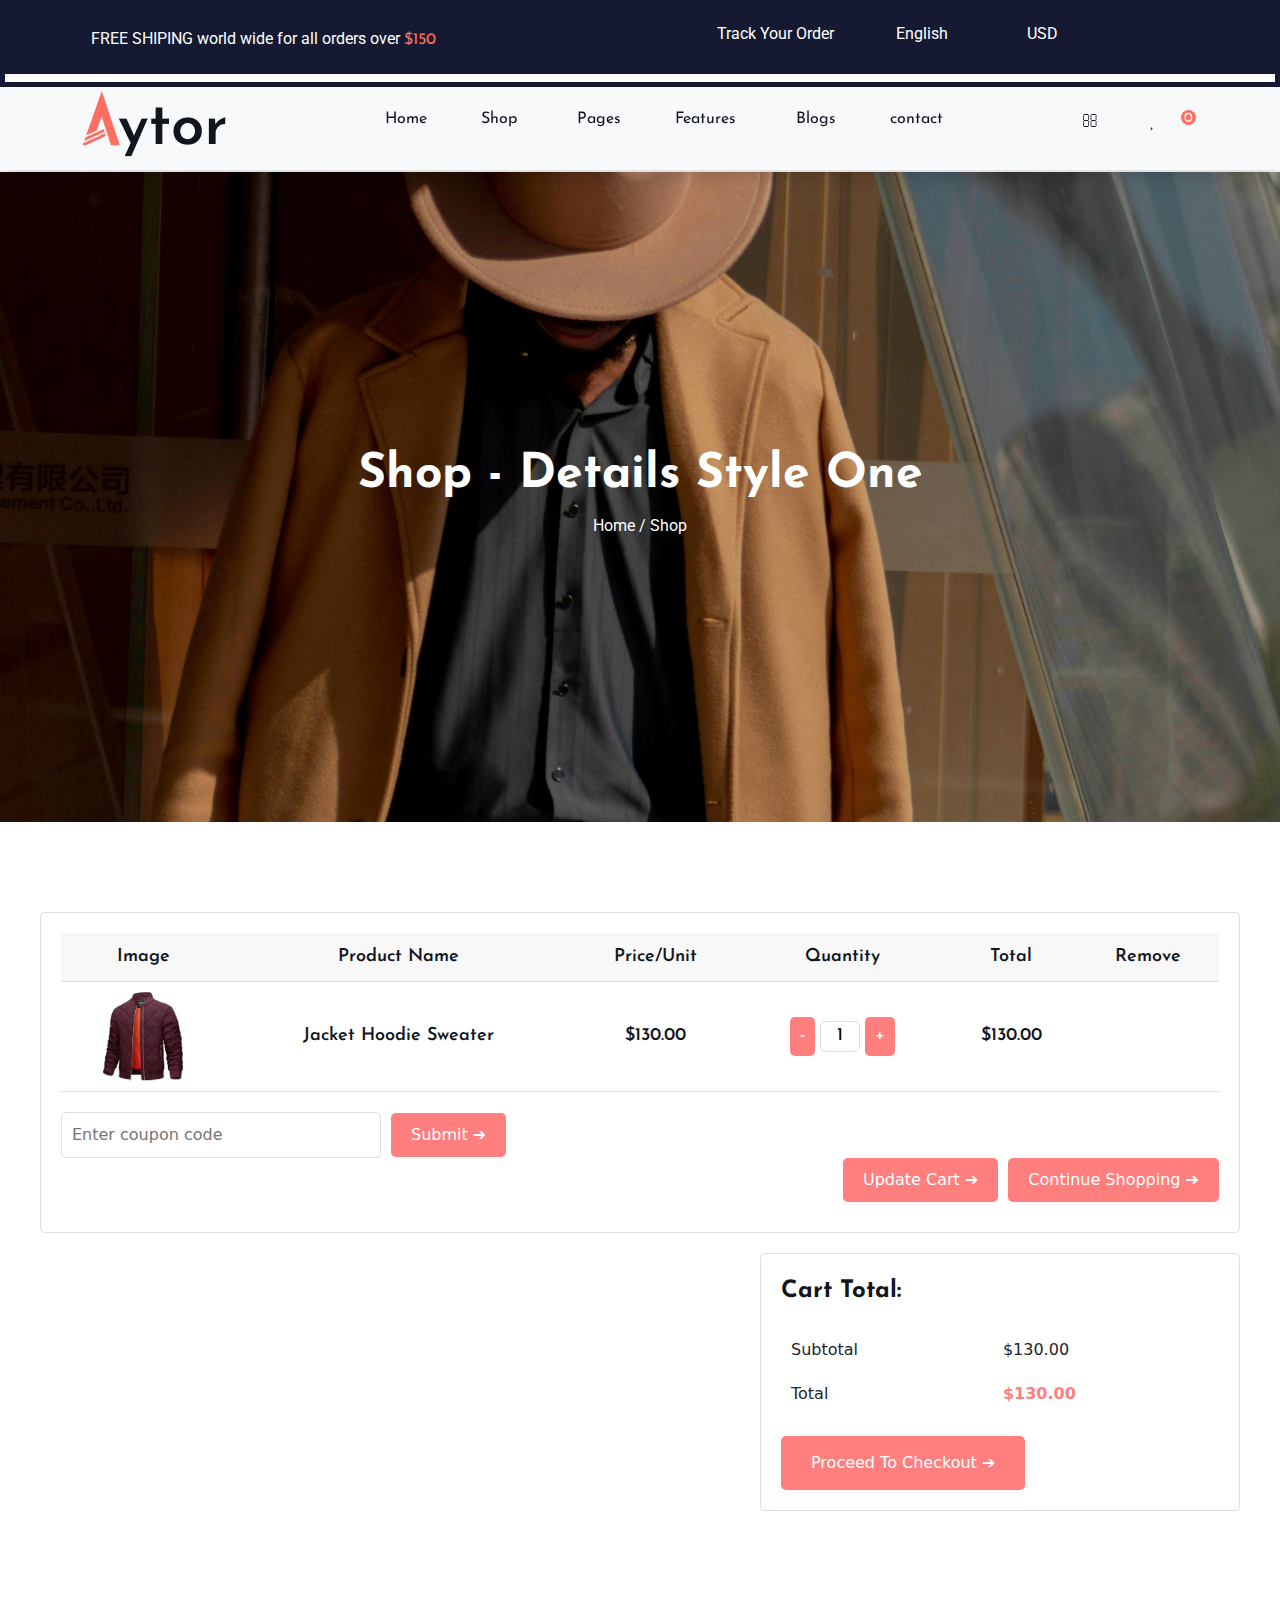
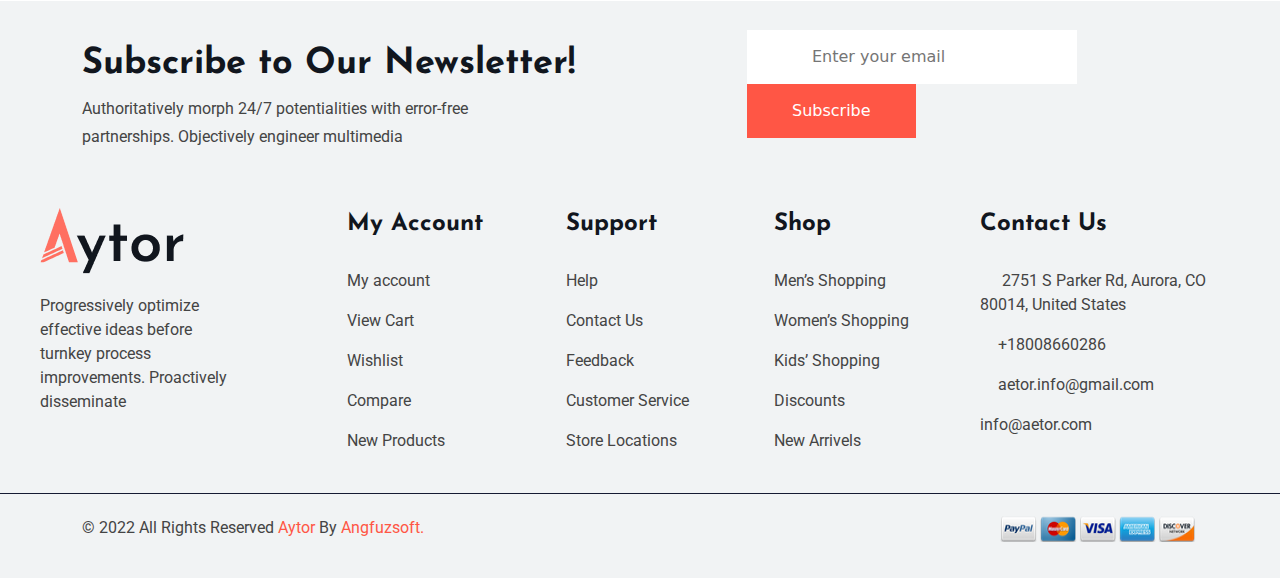
<file: cart.html>
<!DOCTYPE html>
<html lang="en">
<head>
    <meta charset="UTF-8">
    <meta name="viewport" content="width=device-width, initial-scale=1.0">
    <link rel="shortcut icon" href="./asstes/shop-grid-image/toplogo.jpg" type="image/x-icon">
    <title>Aytor</title>
    <!-- google fonts -->
    <link rel="preconnect" href="https://fonts.googleapis.com">
    <link rel="preconnect" href="https://fonts.gstatic.com" crossorigin>
    <link href="https://fonts.googleapis.com/css2?family=Josefin+Sans:ital,wght@0,100..700;1,100..700&display=swap" rel="stylesheet">
    <!-- roboto fonts -->
    <link rel="preconnect" href="https://fonts.googleapis.com">
    <link rel="preconnect" href="https://fonts.gstatic.com" crossorigin>
    <link href="https://fonts.googleapis.com/css2?family=Josefin+Sans:ital,wght@0,100..700;1,100..700&family=Roboto:ital,wght@0,100;0,300;0,400;0,500;0,700;0,900;1,100;1,300;1,400;1,500;1,700;1,900&display=swap" rel="stylesheet">
    <!-- fontwsome -->
    <link rel="stylesheet" href="https://cdnjs.cloudflare.com/ajax/libs/font-awesome/6.6.0/css/all.min.css" integrity="sha512-Kc323vGBEqzTmouAECnVceyQqyqdsSiqLQISBL29aUW4U/M7pSPA/gEUZQqv1cwx4OnYxTxve5UMg5GT6L4JJg==" crossorigin="anonymous" referrerpolicy="no-referrer" />

    <!-- slick slider -->
     <link rel="stylesheet" href="./asstes/css/slick.min.css">
    <!-- fontawsome -->
     <link rel="stylesheet" href="./asstes/css/fontawesome.min.css">
    <!-- bootstrap -->
     <link rel="stylesheet" href="./asstes/css/bootstrap.min.css">
    <!-- custom css -->
     <link rel="stylesheet" href="./asstes/css/cart.css">
     <!-- responsive css -->
      <link rel="stylesheet" href="./asstes/css/responsive.css">
</head>
<body>

<!-- ============== NAV start =========== -->

<nav class="navbar navbar-expand-lg bg-body-tertiary shadow">
    <div class="container">
      <a class="navbar-brand" href="#">
        <img src="./asstes/about-images/Logo (1).png" alt="">
      </a>
      <span class="navbar-toggler"  class="btn btn-primary" data-bs-toggle="offcanvas" href="#offcanvasExample" role="button" aria-controls="offcanvasExample">
        <span><i class="fa-solid fa-bars-staggered"></i></span>
    </span>
      <div class="collapse navbar-collapse" id="navbarNav">
        <ul class="navbar-nav m-auto mb-2">

            <li>
                <a class=" aria-current="page" href="#" class="dropdown-toggle" href="#"data-bs-toggle="dropdown" aria-expanded="false">Home<i class="fa-solid fa-angle-down"></i></a>
                <div class="dropdown">
                  
                  <ul class="dropdown-menu">
                    <li><a class="dropdown-item" href="./index.html">Home</a></li>
                    <li><a class="dropdown-item" href="./about.html">About</a></li>
                    <li><a class="dropdown-item" href="#">Features</a></li>
                   
                   
                  </ul>
                </div>
          
              </li>          
         
          <li>
            <a class=" aria-current="page" href="#" class="dropdown-toggle" href="#"data-bs-toggle="dropdown" aria-expanded="false">Shop <i class="fa-solid fa-angle-down"></i></a>
            <div class="dropdown">
              
              <ul class="dropdown-menu">
            
                <li><a class="dropdown-item" href="./shop-gird.html">Shop - Grid</a></li>
                <li><a class="dropdown-item" href="#">Shop - Details Style One</a></li>
               
               
              </ul>
            </div>
      
          </li>

          <li>
            <a class=" aria-current="page" href="#" class="dropdown-toggle" href="#"data-bs-toggle="dropdown" aria-expanded="false">Pages<i class="fa-solid fa-angle-down"></i></a>
            <div class="dropdown">
              
              <ul class="dropdown-menu">
            
                <li><a class="dropdown-item" href="#">Compare</a></li>
                <li><a class="dropdown-item" href="#">Cart</a></li>
                <li><a class="dropdown-item" href="#">Checkout</a></li>
                <li><a class="dropdown-item" href="#">Wishlist</a></li>
                <li><a class="dropdown-item" href="#">Page not found</a></li>
                <li><a class="dropdown-item" href="#">Newslatter</a></li>
              </ul>
            </div>
      
          </li>


         <li>
            <a class=" aria-current="page" href="#" class="dropdown-toggle" href="#"data-bs-toggle="dropdown" aria-expanded="false">Features <i class="fa-solid fa-angle-down"></i></a>
            <div class="dropdown">
              
              <ul class="dropdown-menu">
            
                <li><a class="dropdown-item" href="#">Oily</a></li>
                    <li><a class="dropdown-item" href="#">Dry</a></li>
                    <li><a class="dropdown-item" href="#">Combination</a></li>
                    <li><a class="dropdown-item" href="#">Sensitive</a></li>
                    <li><a class="dropdown-item" href="#">Normal</a></li>
                    <li><a class="dropdown-item" href="#">Cleanser</a></li>
                    <li><a class="dropdown-item" href="#">Moisturizer</a></li>
                    <li><a class="dropdown-item" href="#">Sunscreen</a></li>
              </ul>
            </div>
      
          </li>


         <li>
            <a class=" aria-current="page" href="#" class="dropdown-toggle" href="#"data-bs-toggle="dropdown" aria-expanded="false">Blogs<i class="fa-solid fa-angle-down"></i></a>
            <div class="dropdown">
              
              <ul class="dropdown-menu">
                   
                <li><a class="dropdown-item" href="#">Blog - Classic</a></li>
                <li><a class="dropdown-item" href="#">Blog - Classic With Sidebar</a></li>
                <li><a class="dropdown-item" href="#">Blog - Details</a></li>
                
              </ul>
            </div>
      
          </li>
         
          <li class="nav-item">
            <a aria-current="page" href="#">contact</a>
          </li>
        </ul>

         <!-- ICON ul -->
          <ul class="icons">
         <li class="search-icon"><a href="#"><span><i class="fa-solid fa-magnifying-glass"></i></span></a></li>
         <li><a href="#"><span><i class="fa-regular fa-user"></i></span></a></li>
         <li><a href="#"><span><i class="fa-regular fa-heart"></i></span></a></li>
         <li><a href="#"><span><i class="fa-solid fa-bag-shopping"></i></span>
            <span>0</span>
        </a></li>
         
        </ul>
      </div>
    </div>
<!-- ======= SCROLL INDICATOR ======= -->
    <div class="scroll-indicator">
      <div class="content-container">
        <h4> <span><i class="fa-regular fa-paper-plane"></i></span> FREE SHIPING world wide for all orders over <span>$150</span></h4>
        <ul class="list">
            <li class="one"><a href="#">Track Your Order</a></li> 
            <li class="two"><a class=" aria-current="page" href="#" class="dropdown-toggle" href="#"data-bs-toggle="dropdown" aria-expanded="false">English <i class="fa-solid fa-angle-down"></i> </a>
              <div class="dropdown">
              
                <ul class="dropdown-menu">
              
                  <li><a class="dropdown-item" href="#">English</a></li>
                  <li><a class="dropdown-item" href="#">Bangla</a></li>
                  <li><a class="dropdown-item" href="#">Arabic</a></li>
                  <li><a class="dropdown-item" href="#">German</a></li>
                  
                </ul>
              </div>
            
            </li> 
            
            <li class="three"><a class=" aria-current="page" href="#" class="dropdown-toggle" href="#"data-bs-toggle="dropdown" aria-expanded="false">USD <i class="fa-solid fa-angle-down"></i> </a>
            
              <div class="dropdown">
              
                <ul class="dropdown-menu">
              
                  <li><a class="dropdown-item" href="#"> United States Dollar</a></li>
                  <li><a class="dropdown-item" href="#">Euro</a></li>
                  <li><a class="dropdown-item" href="#">British Pound</a></li>
                  <li><a class="dropdown-item" href="#">Canadian Dollar</a></li>
                  <li><a class="dropdown-item" href="#">Taka</a></li>
                </ul>
              </div>
            
            
            </li> 
          
            <li> <span><i class="fa-brands fa-facebook-f"></i></span> </li>
            <li> <span><i class="fa-brands fa-twitter"></i></span> </li>
            <li><span> <i class="fa-brands fa-instagram"></i></span> </li>
            <li> <span><i class="fa-brands fa-pinterest"></i></span> </li>

        </ul>
      </div> 
      <div class="progress-container">
        <div class="progress-bar" id="myBar"></div>
      </div>
    </div>

<!-- SCROLL INDICATOR END -->
  </nav>

   <!-- ==============Search-body start =========== -->
    <div class="search-body">
        <form action="" class="search-form">
            <input  placeholder="search here" ="text">
            <button>search</button>
        </form>
        <div class="cross-btn">
            <span><i class="fa-solid fa-x"></i></span>
        </div>
    </div>
  <!-- =============Search-body end ============= -->
    <!-- ============== OFFCANVAS start =========== -->
    
    <div class="offcanvas offcanvas-start" tabindex="-1" id="offcanvasExample" aria-labelledby="offcanvasExampleLabel">
      <div class="offcanvas-header">
        <h5 class="offcanvas-title" id="offcanvasExampleLabel">Menu</h5>
        <button type="button" class="btn-close" data-bs-dismiss="offcanvas" aria-label="Close"></button>
      </div>
      <div class="offcanvas-body">
        <ul>
          <li><a href="./index.html"><span><i class="fa-solid fa-house"></i></span> Home</a></li>
          <li><a href="./shop-gird.html"><span><i class="fa-solid fa-shop"></i></span>shop</a></li>
          <li><a href="#"><span><i class="fa-brands fa-pagelines"></i></span>pages</a></li>
          <li><a href="#" class="dropdown-toggle"  data-bs-toggle="dropdown" aria-expanded="false"><span><i class="fa-solid fa-house-laptop"></i></span>Feature</a>
            <div class="dropdown">
             
              <ul class="dropdown-menu">
                <li><a class="dropdown-item" href="#">Oily</a></li>
                <li><a class="dropdown-item" href="#">Dry</a></li>
                <li><a class="dropdown-item" href="#">Combination</a></li>
                <li><a class="dropdown-item" href="#">Sensitive</a></li>
                <li><a class="dropdown-item" href="#">Normal</a></li>
                <li><a class="dropdown-item" href="#">Cleanser</a></li>
                <li><a class="dropdown-item" href="#">Moisturizer</a></li>
                <li><a class="dropdown-item" href="#">Sunscreen</a></li>
               
              </ul>
            </div>
          </li>
          <li><a href="#"><span><i class="fa-brands fa-blogger"></i></span>Blogs</a></li>
          <li><a href="#"><span><i class="fa-regular fa-address-book"></i></span>Contact</a></li>
        </ul>
      </div>

        </div>
      </div>
    </div>
   <!-- ============= OFFCANVAS end ============= -->

     <!-- ============== NAVFOOTER start for mobile=========== -->
     <section class="search-footer d-lg-none">
      <div class="container">
        <div class="col-2 mx-auto text-center">
          <span><i class="fa-solid fa-magnifying-glass"></i></span>  
        </div>
      </div>
     </section>
      <!-- ============= NAVFOOTER end ============= -->

 <!-- ============= NAV end ============= -->
 
<!-- ============== cart BANNER start =========== -->
<section id="banner">
    <div class="parent">
        <div class="child" style="background-image: url(./asstes/compare.image/bannercompare.jpg);">
          <div class="container">
            <h2>Shop - Details Style One</h2>
        <h4>Home  /  Shop</h4>
            </div>
          </div>
        </div>
 </section>
  <!-- ============= cart BANNER end ============= -->

   <!-- ============== shoppingi-cart start =========== -->
   <section class="shopping-cart">
    <div class="cart-container">
      <table class="cart-table">
        <thead>
          <tr>
            <th>Image</th>
            <th>Product Name</th>
            <th>Price/Unit</th>
            <th>Quantity</th>
            <th>Total</th>
            <th>Remove</th>
          </tr>
        </thead>
        <tbody>
          <tr>
            <td><img src="./asstes/compare.image/jacket2.jpg" alt="Product Image"></td>
            <td>Jacket Hoodie Sweater</td>
            <td>$130.00</td>
            <td>
              <div class="quantity">
                <button>-</button>
                <input type="text" value="1">
                <button>+</button>
              </div>
            </td>
            <td>$130.00</td>
            <td><button class="remove-btn"><i class="fa-solid fa-trash"></i></button></td>
          </tr>
        </tbody>
      </table>
      <div class="coupon-section">
        <input type="text" placeholder="Enter coupon code">
        <button class="submit-btn">Submit ➔</button>
      </div>
      <div class="cart-actions">
        <button class="update-cart-btn">Update Cart ➔</button>
        <button class="continue-shopping-btn">Continue Shopping ➔</button>
      </div>
    </div>

    <div class="cart-total">
      <h3>Cart Total:</h3>
      <table>
        <tr>
          <td>Subtotal</td>
          <td>$130.00</td>
        </tr>
        <tr>
          <td>Total</td>
          <td class="total-price">$130.00</td>
        </tr>
      </table>
      <button class="checkout-btn">Proceed To Checkout ➔</button>
    </div>
  </section>
  <!-- ============= shopping-cart end ============= -->

   <!-- ============== FOOTER start =========== -->
 <section id="footer">
    <div class="container">
      <div class="row">
        <div class="col-lg-7">
    <div class="head">
      <h2>Subscribe to Our Newsletter!</h2>
      <p>Authoritatively morph 24/7 potentialities with error-free partnerships. Objectively engineer multimedia</p>
    </div>
        </div>
    
        <div class="col-lg-5">
      <form action="" class="email">
        <input placeholder="Enter your email" type="email">
        <button>Subscribe</button>
     </div>
        </div>
      </div>
    
      <div class="footer-content row">
    
        <div class="col-lg-3 col-md-12 mb-4">
          <div class="aytor">
            <img src="./asstes/about-images/footer-image/Logo (1).png" alt="">
            <p>Progressively optimize effective ideas before turnkey process improvements. Proactively disseminate</p>
            <a href="#"><i class="fa-brands fa-facebook-f"></i></a>
            <span><i class="fa-brands fa-twitter"></i></span>
            <span><i class="fa-brands fa-instagram"></i></span>
            <span><i class="fa-brands fa-pinterest"></i></span>
          </div>
          </div>
          
          <div class="col-lg-2 col-md-12 mb-4">
          <div class="account">
            <h2>My Account</h2>
            <p>My account</p>
            <p>View Cart</p>
            <p>Wishlist</p>
            <p>Compare</p>
            <p>New Products</p>
          </div>
          </div>
          
          <div class="col-lg-2 col-md-12 mb-4">
          <div class="support">
            <h2>Support</h2>
            <p>Help</p>
            <p>Contact Us</p>
            <p>Feedback</p>
            <p>Customer Service</p>
            <p>Store Locations</p>
          </div>
          </div>
          
          <div class="col-lg-2 col-md-12 mb-4">
          <div class="shop">
            <h2>Shop</h2>
            <p>Men’s Shopping</p>
            <p>Women’s Shopping</p>
            <p>Kids’ Shopping</p>
            <p>Discounts</p>
            <p>New Arrivels</p>
          </div>
          </div>
          
          <div class="col-lg-3 col-md-12 mb-4">
            <div class="contact">
              <h2>Contact Us</h2>
              <p> <span><i class="fa-solid fa-location-dot"></i></span>
                2751 S Parker Rd, Aurora, CO 80014,
                United States</p>
                <p> <span><i class="fa-solid fa-phone"></i></span>+18008660286</p>
               <p> <span><i class="fa-regular fa-envelope"></i></span>aetor.info@gmail.com</p>
               <p>info@aetor.com</p>
            </div>
          </div>
          
           </div>
     
    
      </div>
    </div>
      </section>
    
      <section id="copyright">
    <div class="container">
    <p>© 2022 All Rights Reserved <span> Aytor</span> By <span>Angfuzsoft.</span></p>
    <img src="./asstes/about-images/footer-image/card.png" width="200px" height="28px" alt="">
      
    </div>
      </section>
      
  <!-- ============= Footer end ============= -->
  
  

<!-- Jquery -->
<script src="./asstes/js/jquery-3.7.1.min.js"></script>

<!-- Slick slider -->
 <script src="./asstes/js/slick.min.js"></script>
 <!-- bootstrap -->
  <script src="./asstes/js/bootstrap.bundle.min.js"></script>
   <!-- custom js -->
    <script src="./asstes/js/cart.js"></script>
</body>
</html>
</file>
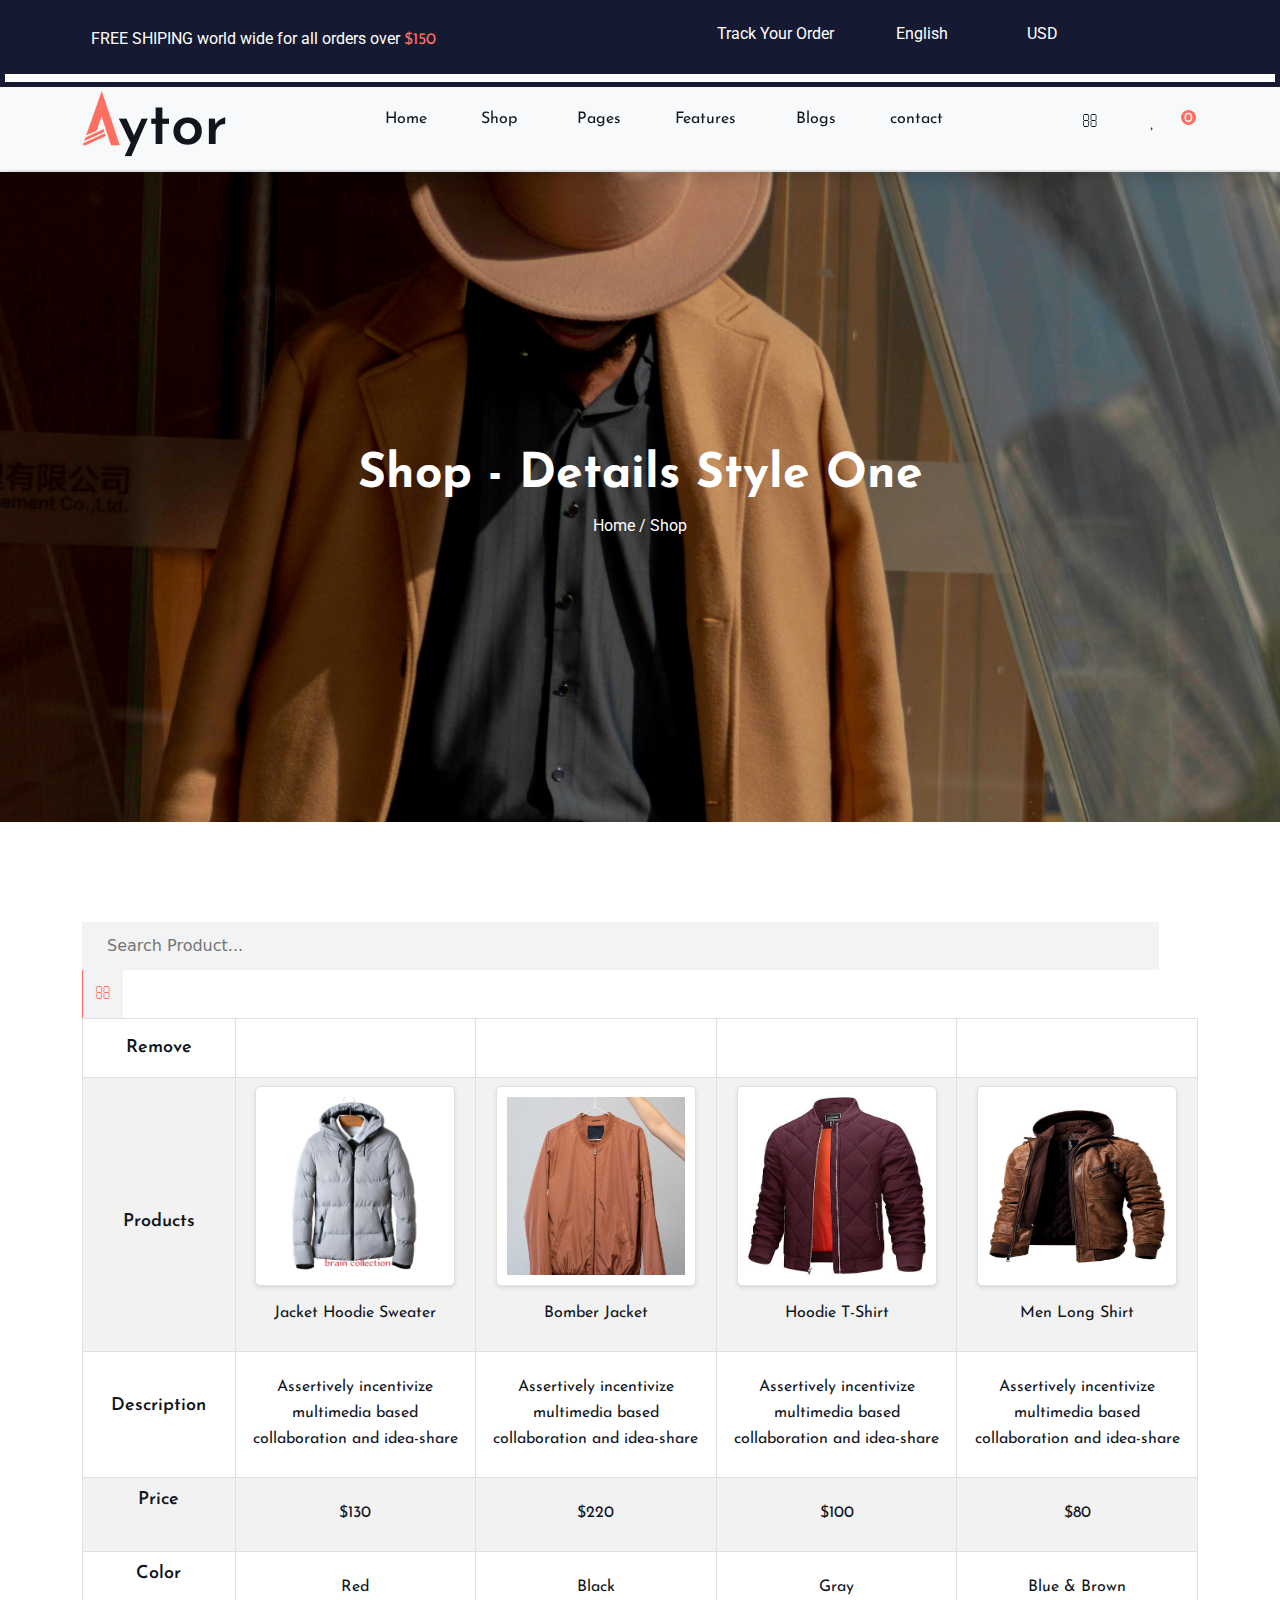
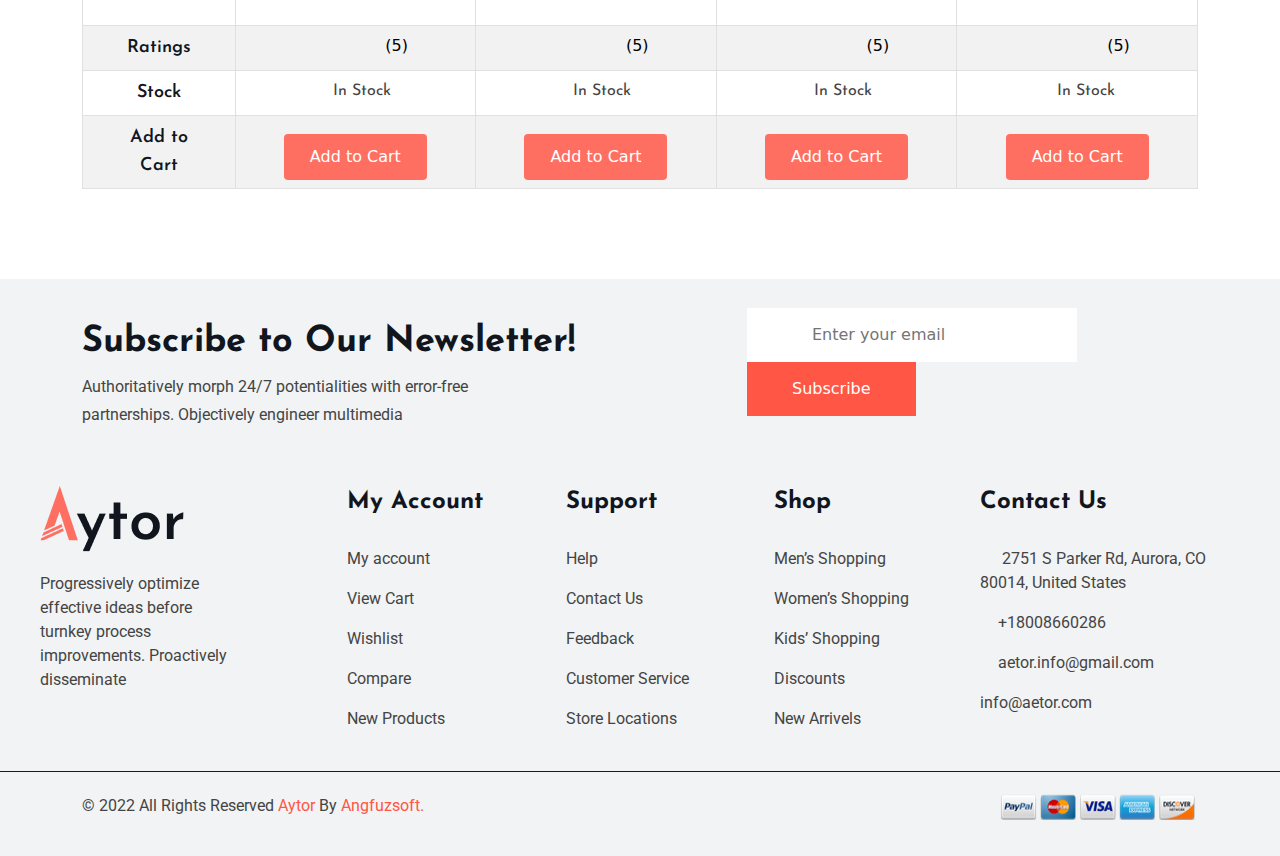
<file: compare.html>
<!DOCTYPE html>
<html lang="en">
<head>
    <meta charset="UTF-8">
    <meta name="viewport" content="width=device-width, initial-scale=1.0">
    <link rel="shortcut icon" href="./asstes/shop-grid-image/toplogo.jpg" type="image/x-icon">
    <title>Aytor</title>
    <!-- google fonts -->
    <link rel="preconnect" href="https://fonts.googleapis.com">
    <link rel="preconnect" href="https://fonts.gstatic.com" crossorigin>
    <link href="https://fonts.googleapis.com/css2?family=Josefin+Sans:ital,wght@0,100..700;1,100..700&display=swap" rel="stylesheet">
    <!-- roboto fonts -->
    <link rel="preconnect" href="https://fonts.googleapis.com">
    <link rel="preconnect" href="https://fonts.gstatic.com" crossorigin>
    <link href="https://fonts.googleapis.com/css2?family=Josefin+Sans:ital,wght@0,100..700;1,100..700&family=Roboto:ital,wght@0,100;0,300;0,400;0,500;0,700;0,900;1,100;1,300;1,400;1,500;1,700;1,900&display=swap" rel="stylesheet">
    <!-- fontwsome -->
    <link rel="stylesheet" href="https://cdnjs.cloudflare.com/ajax/libs/font-awesome/6.6.0/css/all.min.css" integrity="sha512-Kc323vGBEqzTmouAECnVceyQqyqdsSiqLQISBL29aUW4U/M7pSPA/gEUZQqv1cwx4OnYxTxve5UMg5GT6L4JJg==" crossorigin="anonymous" referrerpolicy="no-referrer" />

    <!-- slick slider -->
     <link rel="stylesheet" href="./asstes/css/slick.min.css">
    <!-- fontawsome -->
     <link rel="stylesheet" href="./asstes/css/fontawesome.min.css">
    <!-- bootstrap -->
     <link rel="stylesheet" href="./asstes/css/bootstrap.min.css">
    <!-- custom css -->
     <link rel="stylesheet" href="./asstes/css/compare.css">
     <!-- responsive css -->
      <link rel="stylesheet" href="./asstes/css/responsive.css">
</head>
<body>

<!-- ============== NAV start =========== -->

<nav class="navbar navbar-expand-lg bg-body-tertiary shadow">
    <div class="container">
      <a class="navbar-brand" href="#">
        <img src="./asstes/about-images/Logo (1).png" alt="">
      </a>
      <span class="navbar-toggler"  class="btn btn-primary" data-bs-toggle="offcanvas" href="#offcanvasExample" role="button" aria-controls="offcanvasExample">
        <span><i class="fa-solid fa-bars-staggered"></i></span>
    </span>
      <div class="collapse navbar-collapse" id="navbarNav">
        <ul class="navbar-nav m-auto mb-2">

            <li>
                <a class=" aria-current="page" href="#" class="dropdown-toggle" href="#"data-bs-toggle="dropdown" aria-expanded="false">Home<i class="fa-solid fa-angle-down"></i></a>
                <div class="dropdown">
                  
                  <ul class="dropdown-menu">
                    <li><a class="dropdown-item" href="./index.html">Home</a></li>
                    <li><a class="dropdown-item" href="./about.html">About</a></li>
                    <li><a class="dropdown-item" href="#">Features</a></li>
                   
                   
                  </ul>
                </div>
          
              </li>          
         
          <li>
            <a class=" aria-current="page" href="#" class="dropdown-toggle" href="#"data-bs-toggle="dropdown" aria-expanded="false">Shop <i class="fa-solid fa-angle-down"></i></a>
            <div class="dropdown">
              
              <ul class="dropdown-menu">
            
                <li><a class="dropdown-item" href="./shop-gird.html">Shop - Grid</a></li>
                <li><a class="dropdown-item" href="#">Shop - Details Style One</a></li>
               
               
              </ul>
            </div>
      
          </li>

          <li>
            <a class=" aria-current="page" href="#" class="dropdown-toggle" href="#"data-bs-toggle="dropdown" aria-expanded="false">Pages<i class="fa-solid fa-angle-down"></i></a>
            <div class="dropdown">
              
              <ul class="dropdown-menu">
            
                <li><a class="dropdown-item" href="#">Compare</a></li>
                <li><a class="dropdown-item" href="#">Cart</a></li>
                <li><a class="dropdown-item" href="#">Checkout</a></li>
                <li><a class="dropdown-item" href="#">Wishlist</a></li>
                <li><a class="dropdown-item" href="#">Page not found</a></li>
                <li><a class="dropdown-item" href="#">Newslatter</a></li>
              </ul>
            </div>
      
          </li>


         <li>
            <a class=" aria-current="page" href="#" class="dropdown-toggle" href="#"data-bs-toggle="dropdown" aria-expanded="false">Features <i class="fa-solid fa-angle-down"></i></a>
            <div class="dropdown">
              
              <ul class="dropdown-menu">
            
                <li><a class="dropdown-item" href="#">Oily</a></li>
                    <li><a class="dropdown-item" href="#">Dry</a></li>
                    <li><a class="dropdown-item" href="#">Combination</a></li>
                    <li><a class="dropdown-item" href="#">Sensitive</a></li>
                    <li><a class="dropdown-item" href="#">Normal</a></li>
                    <li><a class="dropdown-item" href="#">Cleanser</a></li>
                    <li><a class="dropdown-item" href="#">Moisturizer</a></li>
                    <li><a class="dropdown-item" href="#">Sunscreen</a></li>
              </ul>
            </div>
      
          </li>


         <li>
            <a class=" aria-current="page" href="#" class="dropdown-toggle" href="#"data-bs-toggle="dropdown" aria-expanded="false">Blogs<i class="fa-solid fa-angle-down"></i></a>
            <div class="dropdown">
              
              <ul class="dropdown-menu">
                   
                <li><a class="dropdown-item" href="#">Blog - Classic</a></li>
                <li><a class="dropdown-item" href="#">Blog - Classic With Sidebar</a></li>
                <li><a class="dropdown-item" href="#">Blog - Details</a></li>
                
              </ul>
            </div>
      
          </li>
         
          <li class="nav-item">
            <a aria-current="page" href="#">contact</a>
          </li>
        </ul>

         <!-- ICON ul -->
          <ul class="icons">
         <li class="search-icon"><a href="#"><span><i class="fa-solid fa-magnifying-glass"></i></span></a></li>
         <li><a href="#"><span><i class="fa-regular fa-user"></i></span></a></li>
         <li><a href="#"><span><i class="fa-regular fa-heart"></i></span></a></li>
         <li><a href="#"><span><i class="fa-solid fa-bag-shopping"></i></span>
            <span>0</span>
        </a></li>
         
        </ul>
      </div>
    </div>
<!-- ======= SCROLL INDICATOR ======= -->
    <div class="scroll-indicator">
      <div class="content-container">
        <h4> <span><i class="fa-regular fa-paper-plane"></i></span> FREE SHIPING world wide for all orders over <span>$150</span></h4>
        <ul class="list">
            <li class="one"><a href="#">Track Your Order</a></li> 
            <li class="two"><a class=" aria-current="page" href="#" class="dropdown-toggle" href="#"data-bs-toggle="dropdown" aria-expanded="false">English <i class="fa-solid fa-angle-down"></i> </a>
              <div class="dropdown">
              
                <ul class="dropdown-menu">
              
                  <li><a class="dropdown-item" href="#">English</a></li>
                  <li><a class="dropdown-item" href="#">Bangla</a></li>
                  <li><a class="dropdown-item" href="#">Arabic</a></li>
                  <li><a class="dropdown-item" href="#">German</a></li>
                  
                </ul>
              </div>
            
            </li> 
            
            <li class="three"><a class=" aria-current="page" href="#" class="dropdown-toggle" href="#"data-bs-toggle="dropdown" aria-expanded="false">USD <i class="fa-solid fa-angle-down"></i> </a>
            
              <div class="dropdown">
              
                <ul class="dropdown-menu">
              
                  <li><a class="dropdown-item" href="#"> United States Dollar</a></li>
                  <li><a class="dropdown-item" href="#">Euro</a></li>
                  <li><a class="dropdown-item" href="#">British Pound</a></li>
                  <li><a class="dropdown-item" href="#">Canadian Dollar</a></li>
                  <li><a class="dropdown-item" href="#">Taka</a></li>
                </ul>
              </div>
            
            
            </li> 
          
            <li> <span><i class="fa-brands fa-facebook-f"></i></span> </li>
            <li> <span><i class="fa-brands fa-twitter"></i></span> </li>
            <li><span> <i class="fa-brands fa-instagram"></i></span> </li>
            <li> <span><i class="fa-brands fa-pinterest"></i></span> </li>

        </ul>
      </div> 
      <div class="progress-container">
        <div class="progress-bar" id="myBar"></div>
      </div>
    </div>

<!-- SCROLL INDICATOR END -->
  </nav>

   <!-- ==============Search-body start =========== -->
    <div class="search-body">
        <form action="" class="search-form">
            <input  placeholder="search here" ="text">
            <button>search</button>
        </form>
        <div class="cross-btn">
            <span><i class="fa-solid fa-x"></i></span>
        </div>
    </div>
  <!-- =============Search-body end ============= -->
    <!-- ============== OFFCANVAS start =========== -->
    
    <div class="offcanvas offcanvas-start" tabindex="-1" id="offcanvasExample" aria-labelledby="offcanvasExampleLabel">
      <div class="offcanvas-header">
        <h5 class="offcanvas-title" id="offcanvasExampleLabel">Menu</h5>
        <button type="button" class="btn-close" data-bs-dismiss="offcanvas" aria-label="Close"></button>
      </div>
      <div class="offcanvas-body">
        <ul>
          <li><a href="./index.html"><span><i class="fa-solid fa-house"></i></span> Home</a></li>
          <li><a href="./shop-gird.html"><span><i class="fa-solid fa-shop"></i></span>shop</a></li>
          <li><a href="#"><span><i class="fa-brands fa-pagelines"></i></span>pages</a></li>
          <li><a href="#" class="dropdown-toggle"  data-bs-toggle="dropdown" aria-expanded="false"><span><i class="fa-solid fa-house-laptop"></i></span>Feature</a>
            <div class="dropdown">
             
              <ul class="dropdown-menu">
                <li><a class="dropdown-item" href="#">Oily</a></li>
                <li><a class="dropdown-item" href="#">Dry</a></li>
                <li><a class="dropdown-item" href="#">Combination</a></li>
                <li><a class="dropdown-item" href="#">Sensitive</a></li>
                <li><a class="dropdown-item" href="#">Normal</a></li>
                <li><a class="dropdown-item" href="#">Cleanser</a></li>
                <li><a class="dropdown-item" href="#">Moisturizer</a></li>
                <li><a class="dropdown-item" href="#">Sunscreen</a></li>
               
              </ul>
            </div>
          </li>
          <li><a href="#"><span><i class="fa-brands fa-blogger"></i></span>Blogs</a></li>
          <li><a href="#"><span><i class="fa-regular fa-address-book"></i></span>Contact</a></li>
        </ul>
      </div>

        </div>
      </div>
    </div>
   <!-- ============= OFFCANVAS end ============= -->

     <!-- ============== NAVFOOTER start for mobile=========== -->
     <section class="search-footer d-lg-none">
      <div class="container">
        <div class="col-2 mx-auto text-center">
          <span><i class="fa-solid fa-magnifying-glass"></i></span>  
        </div>
      </div>
     </section>
      <!-- ============= NAVFOOTER end ============= -->

 <!-- ============= NAV end ============= -->
 
<!-- ============== compare BANNER start =========== -->
<section id="banner">
    <div class="parent">
        <div class="child" style="background-image: url(./asstes/compare.image/bannercompare.jpg);">
          <div class="container">
            <h2>Shop - Details Style One</h2>
        <h4>Home  /  Shop</h4>
            </div>
          </div>
        </div>
 </section>
  <!-- ============= compare BANNER end ============= -->

 <!-- ============== search product start =========== -->
 <section id="search-product">
    <div class="container">
      <div class="compare-table">
        <!-- Search Bar -->
        <div class="search-bar">
          <input type="text" placeholder="Search Product...">
          <button class="search-btn">
            <i class="fa-solid fa-magnifying-glass"></i>
          </button>
        </div>
  
        <!-- Comparison Table -->
        <table class="table table-striped">
          <thead>
            <tr>
              <th><h3>Remove</h3></th>
              <th>
                <a href="#"><i class="fa-solid fa-trash"></i></a>
              </th>
              <th>
                <a href="#"><i class="fa-solid fa-trash"></i></a>
              </th>
              <th>
                <a href="#"><i class="fa-solid fa-trash"></i></a>
              </th>
              <th>
                <a href="#"><i class="fa-solid fa-trash"></i></a>
              </th>
            </tr>
          </thead>
          <tbody>
            <tr class="product">
              <td class="test"><h3>Products</h3></td>
              <td><img src="./asstes/compare.image/jacket1.jpg" alt="Product 1" />
                <p>Jacket Hoodie Sweater</p>
            </td>
              <td><img src="./asstes/compare.image/jacket13.png" alt="Product 2" />
                <p>Bomber Jacket</p>
            </td>
              <td><img src="./asstes/compare.image/jacket2.jpg" alt="Product 3" />
                <p>Hoodie T-Shirt</p>
            </td>
              <td><img src="./asstes/compare.image/jacket7.jpg" alt="Product 4" />
                <p>Men Long Shirt</p>
            </td>
            </tr>
            <tr>
              <td class="des"><h3>Description</h3></td>
              <td>
               <p> Assertively incentivize multimedia based collaboration and idea-share</p>
              </td>
              <td>
               <p> Assertively incentivize multimedia based collaboration and idea-share</p>
              </td>
              <td>
                <p> Assertively incentivize multimedia based collaboration and idea-share</p>
              <td>
                <p> Assertively incentivize multimedia based collaboration and idea-share</p>
              </td>
            </tr>
            <tr>
              <td><h3>Price</h3></td>
              <td><p>$130</p></td>
              <td><p>$220</p></td>
              <td><p>$100</p></td>
              <td><p>$80</p></td>
            </tr>
            <tr>
                <td><h3>Color</h3></td>
                <td><p>Red</p></td>
                <td><p>Black</p></td>
                <td><p>Gray</p></td>
                <td><p>Blue & Brown</p></td>
              </tr>
              <tr class="rating">
                <td><h3>Ratings</h3></td>
                <td><i class="fa-solid fa-star"></i> <i class="fa-solid fa-star"></i> <i class="fa-solid fa-star"></i>
                    <i class="fa-solid fa-star"></i> <i class="fa-solid fa-star"></i>(5)
                </td>
                <td><i class="fa-solid fa-star"></i> <i class="fa-solid fa-star"></i> <i class="fa-solid fa-star"></i>
                    <i class="fa-solid fa-star"></i> <i class="fa-solid fa-star"></i>(5)
                </td>
                <td><i class="fa-solid fa-star"></i> <i class="fa-solid fa-star"></i> <i class="fa-solid fa-star"></i>
                    <i class="fa-solid fa-star"></i> <i class="fa-solid fa-star"></i>(5)
                </td>
                <td><i class="fa-solid fa-star"></i> <i class="fa-solid fa-star"></i> <i class="fa-solid fa-star"></i>
                    <i class="fa-solid fa-star"></i> <i class="fa-solid fa-star"></i>(5)
                </td>
              </tr>
              <tr class="stock">
                <td><h3>Stock</h3></td>
                <td><span><i class="fa-solid fa-check"></i></span>In Stock</td>
                <td><span><i class="fa-solid fa-check"></i></span>In Stock</td>
                <td><span><i class="fa-solid fa-check"></i></span>In Stock</td>
                <td><span><i class="fa-solid fa-check"></i></span> In Stock</td>
              </tr>
              <tr class="add-to-cart">
                <td><h3>Add to Cart</h3></td>
                <td><a href="#">Add to Cart</a></td>
                <td><a href="#">Add to Cart</a></td>
                <td><a href="#">Add to Cart</a></td>
                <td><a href="#">Add to Cart</a></td>
              </tr>
          </tbody>
        </table>
      </div>
    </div>
  </section>
  
<!-- ============= search product end ============= -->

 <!-- ============== FOOTER start =========== -->
 <section id="footer">
    <div class="container">
      <div class="row">
        <div class="col-lg-7">
    <div class="head">
      <h2>Subscribe to Our Newsletter!</h2>
      <p>Authoritatively morph 24/7 potentialities with error-free partnerships. Objectively engineer multimedia</p>
    </div>
        </div>
    
        <div class="col-lg-5">
      <form action="" class="email">
        <input placeholder="Enter your email" type="email">
        <button>Subscribe</button>
     </div>
        </div>
      </div>
    
      <div class="footer-content row">
    
        <div class="col-lg-3 col-md-12 mb-4">
          <div class="aytor">
            <img src="./asstes/about-images/footer-image/Logo (1).png" alt="">
            <p>Progressively optimize effective ideas before turnkey process improvements. Proactively disseminate</p>
            <a href="#"><i class="fa-brands fa-facebook-f"></i></a>
            <span><i class="fa-brands fa-twitter"></i></span>
            <span><i class="fa-brands fa-instagram"></i></span>
            <span><i class="fa-brands fa-pinterest"></i></span>
          </div>
          </div>
          
          <div class="col-lg-2 col-md-12 mb-4">
          <div class="account">
            <h2>My Account</h2>
            <p>My account</p>
            <p>View Cart</p>
            <p>Wishlist</p>
            <p>Compare</p>
            <p>New Products</p>
          </div>
          </div>
          
          <div class="col-lg-2 col-md-12 mb-4">
          <div class="support">
            <h2>Support</h2>
            <p>Help</p>
            <p>Contact Us</p>
            <p>Feedback</p>
            <p>Customer Service</p>
            <p>Store Locations</p>
          </div>
          </div>
          
          <div class="col-lg-2 col-md-12 mb-4">
          <div class="shop">
            <h2>Shop</h2>
            <p>Men’s Shopping</p>
            <p>Women’s Shopping</p>
            <p>Kids’ Shopping</p>
            <p>Discounts</p>
            <p>New Arrivels</p>
          </div>
          </div>
          
          <div class="col-lg-3 col-md-12 mb-4">
            <div class="contact">
              <h2>Contact Us</h2>
              <p> <span><i class="fa-solid fa-location-dot"></i></span>
                2751 S Parker Rd, Aurora, CO 80014,
                United States</p>
                <p> <span><i class="fa-solid fa-phone"></i></span>+18008660286</p>
               <p> <span><i class="fa-regular fa-envelope"></i></span>aetor.info@gmail.com</p>
               <p>info@aetor.com</p>
            </div>
          </div>
          
           </div>
     
    
      </div>
    </div>
      </section>
    
      <section id="copyright">
    <div class="container">
    <p>© 2022 All Rights Reserved <span> Aytor</span> By <span>Angfuzsoft.</span></p>
    <img src="./asstes/about-images/footer-image/card.png" width="200px" height="28px" alt="">
      
    </div>
      </section>
      
  <!-- ============= Footer end ============= -->
  
  

<!-- Jquery -->
<script src="./asstes/js/jquery-3.7.1.min.js"></script>

<!-- Slick slider -->
 <script src="./asstes/js/slick.min.js"></script>
 <!-- bootstrap -->
  <script src="./asstes/js/bootstrap.bundle.min.js"></script>
   <!-- custom js -->
    <script src="./asstes/js/compare.js"></script>
</body>
</html>
</file>
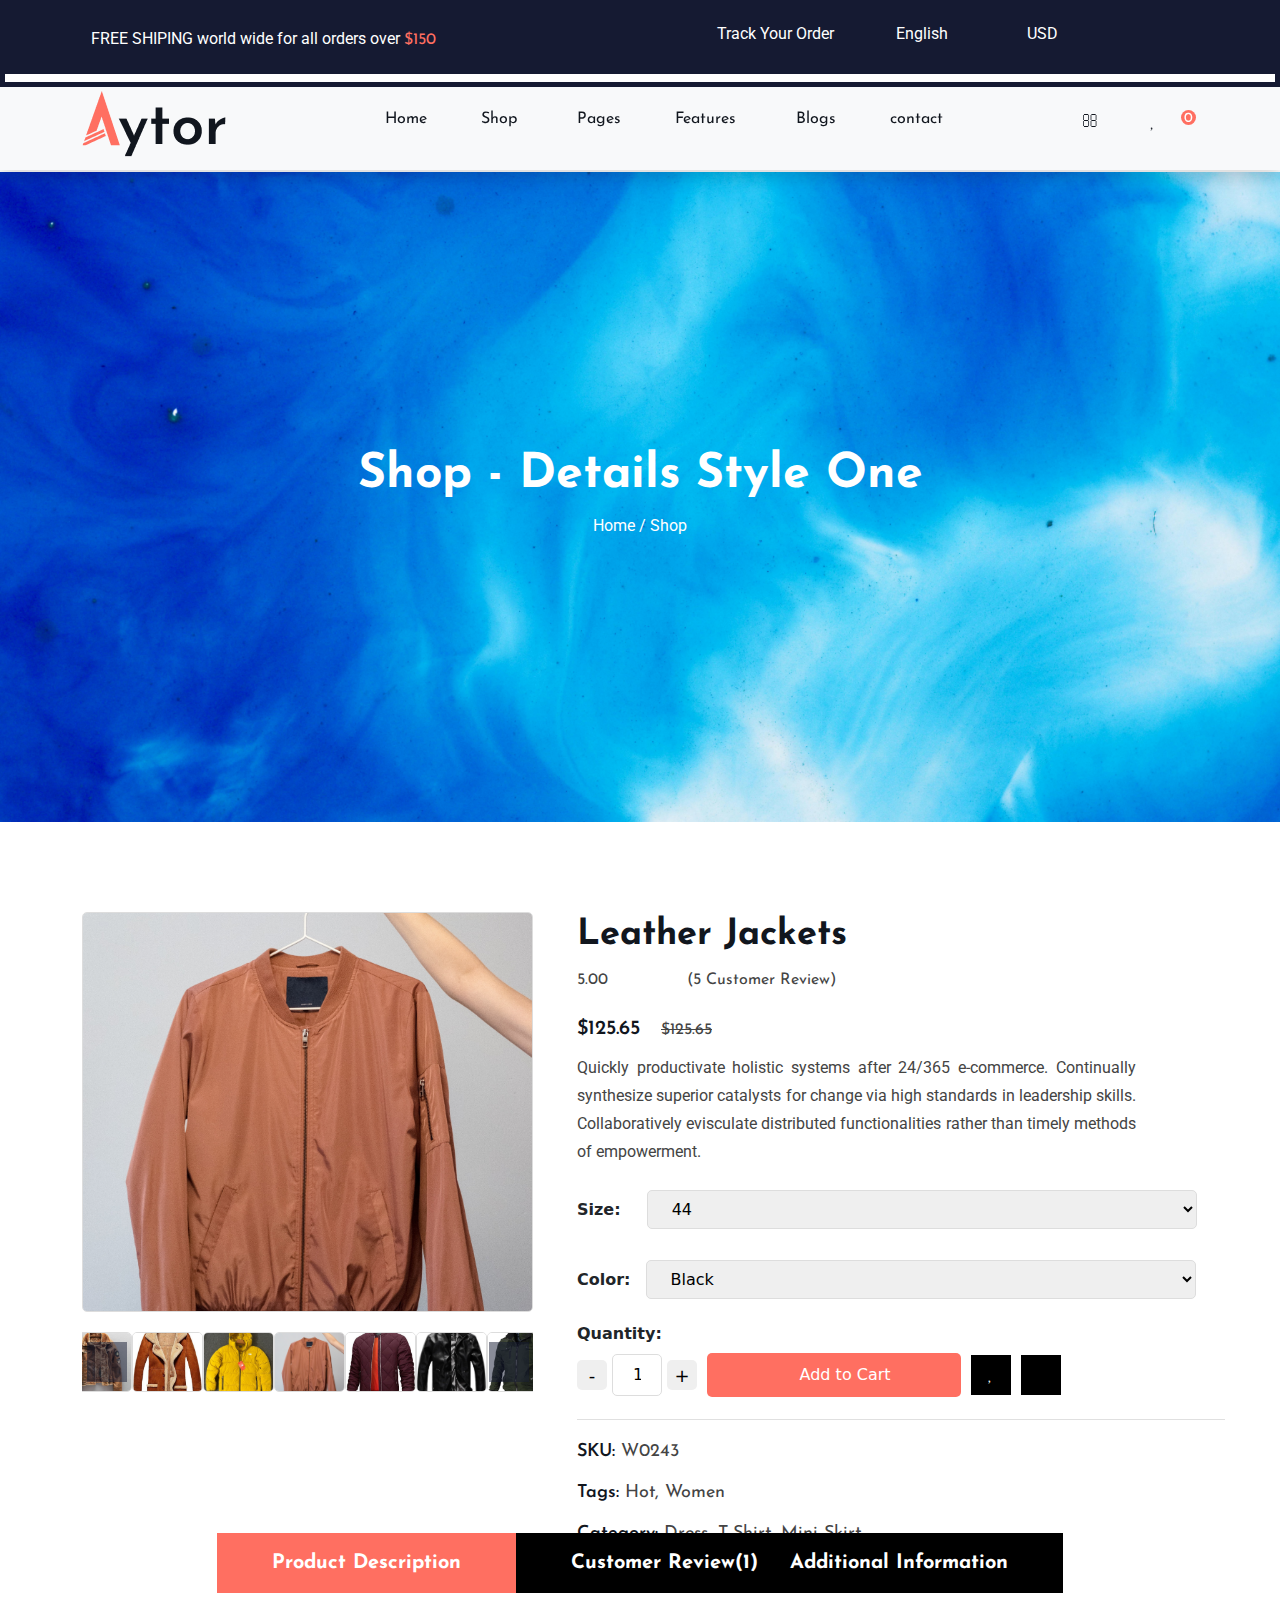
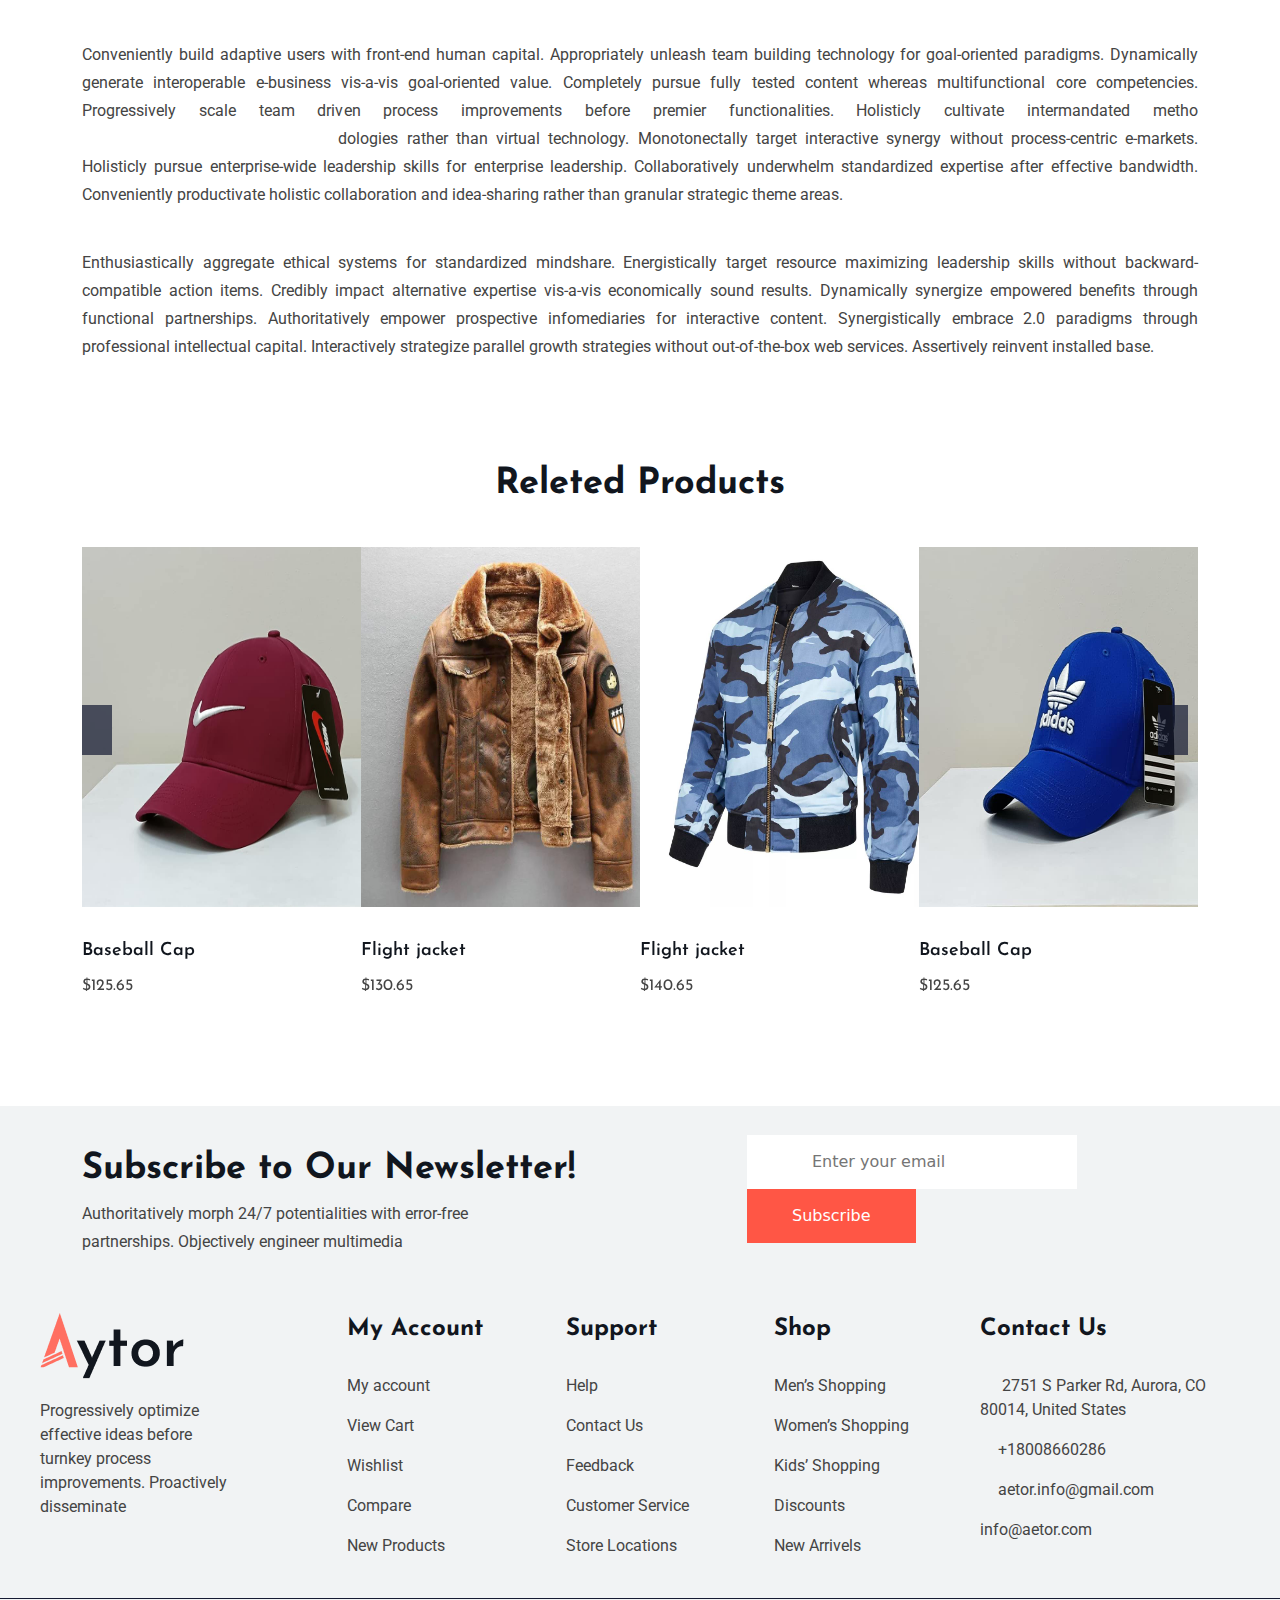
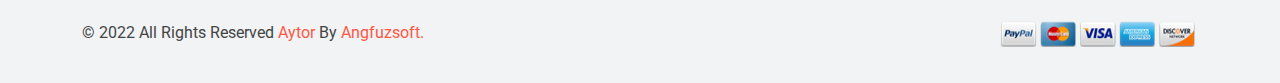
<file: shop-details.html>
<!DOCTYPE html>
<html lang="en">
<head>
    <meta charset="UTF-8">
    <meta name="viewport" content="width=device-width, initial-scale=1.0">
    <link rel="shortcut icon" href="./asstes/shop-grid-image/toplogo.jpg" type="image/x-icon">
    <title>Aytor</title>
    <!-- google fonts -->
    <link rel="preconnect" href="https://fonts.googleapis.com">
    <link rel="preconnect" href="https://fonts.gstatic.com" crossorigin>
    <link href="https://fonts.googleapis.com/css2?family=Josefin+Sans:ital,wght@0,100..700;1,100..700&display=swap" rel="stylesheet">
    <!-- roboto fonts -->
    <link rel="preconnect" href="https://fonts.googleapis.com">
    <link rel="preconnect" href="https://fonts.gstatic.com" crossorigin>
    <link href="https://fonts.googleapis.com/css2?family=Josefin+Sans:ital,wght@0,100..700;1,100..700&family=Roboto:ital,wght@0,100;0,300;0,400;0,500;0,700;0,900;1,100;1,300;1,400;1,500;1,700;1,900&display=swap" rel="stylesheet">
    <!-- fontwsome -->
    <link rel="stylesheet" href="https://cdnjs.cloudflare.com/ajax/libs/font-awesome/6.6.0/css/all.min.css" integrity="sha512-Kc323vGBEqzTmouAECnVceyQqyqdsSiqLQISBL29aUW4U/M7pSPA/gEUZQqv1cwx4OnYxTxve5UMg5GT6L4JJg==" crossorigin="anonymous" referrerpolicy="no-referrer" />

    <!-- slick slider -->
     <link rel="stylesheet" href="./asstes/css/slick.min.css">
    <!-- fontawsome -->
     <link rel="stylesheet" href="./asstes/css/fontawesome.min.css">
    <!-- bootstrap -->
     <link rel="stylesheet" href="./asstes/css/bootstrap.min.css">
    <!-- custom css -->
     <link rel="stylesheet" href="./asstes/css/shop-details.css">
     <!-- responsive css -->
      <link rel="stylesheet" href="./asstes/css/responsive.css">
</head>
<body>

<!-- ============== NAV start =========== -->

<nav class="navbar navbar-expand-lg bg-body-tertiary shadow">
    <div class="container">
      <a class="navbar-brand" href="#">
        <img src="./asstes/about-images/Logo (1).png" alt="">
      </a>
      <span class="navbar-toggler"  class="btn btn-primary" data-bs-toggle="offcanvas" href="#offcanvasExample" role="button" aria-controls="offcanvasExample">
        <span><i class="fa-solid fa-bars-staggered"></i></span>
    </span>
      <div class="collapse navbar-collapse" id="navbarNav">
        <ul class="navbar-nav m-auto mb-2">

            <li>
                <a class=" aria-current="page" href="#" class="dropdown-toggle" href="#"data-bs-toggle="dropdown" aria-expanded="false">Home<i class="fa-solid fa-angle-down"></i></a>
                <div class="dropdown">
                  
                  <ul class="dropdown-menu">
                    <li><a class="dropdown-item" href="./index.html">Home</a></li>
                    <li><a class="dropdown-item" href="./about.html">About</a></li>
                    <li><a class="dropdown-item" href="#">Features</a></li>
                   
                   
                  </ul>
                </div>
          
              </li>          
         
          <li>
            <a class=" aria-current="page" href="#" class="dropdown-toggle" href="#"data-bs-toggle="dropdown" aria-expanded="false">Shop <i class="fa-solid fa-angle-down"></i></a>
            <div class="dropdown">
              
              <ul class="dropdown-menu">
            
                <li><a class="dropdown-item" href="./shop-gird.html">Shop - Grid</a></li>
                <li><a class="dropdown-item" href="#">Shop - Details Style One</a></li>
               
               
              </ul>
            </div>
      
          </li>

          <li>
            <a class=" aria-current="page" href="#" class="dropdown-toggle" href="#"data-bs-toggle="dropdown" aria-expanded="false">Pages<i class="fa-solid fa-angle-down"></i></a>
            <div class="dropdown">
              
              <ul class="dropdown-menu">
            
                <li><a class="dropdown-item" href="./compare.html">Compare</a></li>
                <li><a class="dropdown-item" href="./cart.html">Cart</a></li>
                <li><a class="dropdown-item" href="#">Checkout</a></li>
                <li><a class="dropdown-item" href="#">Wishlist</a></li>
                <li><a class="dropdown-item" href="#">Page not found</a></li>
                <li><a class="dropdown-item" href="#">Newslatter</a></li>
              </ul>
            </div>
      
          </li>


         <li>
            <a class=" aria-current="page" href="#" class="dropdown-toggle" href="#"data-bs-toggle="dropdown" aria-expanded="false">Features <i class="fa-solid fa-angle-down"></i></a>
            <div class="dropdown">
              
              <ul class="dropdown-menu">
            
                <li><a class="dropdown-item" href="#">Oily</a></li>
                    <li><a class="dropdown-item" href="#">Dry</a></li>
                    <li><a class="dropdown-item" href="#">Combination</a></li>
                    <li><a class="dropdown-item" href="#">Sensitive</a></li>
                    <li><a class="dropdown-item" href="#">Normal</a></li>
                    <li><a class="dropdown-item" href="#">Cleanser</a></li>
                    <li><a class="dropdown-item" href="#">Moisturizer</a></li>
                    <li><a class="dropdown-item" href="#">Sunscreen</a></li>
              </ul>
            </div>
      
          </li>


         <li>
            <a class=" aria-current="page" href="#" class="dropdown-toggle" href="#"data-bs-toggle="dropdown" aria-expanded="false">Blogs<i class="fa-solid fa-angle-down"></i></a>
            <div class="dropdown">
              
              <ul class="dropdown-menu">
                   
                <li><a class="dropdown-item" href="#">Blog - Classic</a></li>
                <li><a class="dropdown-item" href="#">Blog - Classic With Sidebar</a></li>
                <li><a class="dropdown-item" href="#">Blog - Details</a></li>
                
              </ul>
            </div>
      
          </li>
         
          <li class="nav-item">
            <a aria-current="page" href="#">contact</a>
          </li>
        </ul>

         <!-- ICON ul -->
          <ul class="icons">
         <li class="search-icon"><a href="#"><span><i class="fa-solid fa-magnifying-glass"></i></span></a></li>
         <li><a href="#"><span><i class="fa-regular fa-user"></i></span></a></li>
         <li><a href="#"><span><i class="fa-regular fa-heart"></i></span></a></li>
         <li><a href="#"><span><i class="fa-solid fa-bag-shopping"></i></span>
            <span>0</span>
        </a></li>
         
        </ul>
      </div>
    </div>
<!-- ======= SCROLL INDICATOR ======= -->
    <div class="scroll-indicator">
      <div class="content-container">
        <h4> <span><i class="fa-regular fa-paper-plane"></i></span> FREE SHIPING world wide for all orders over <span>$150</span></h4>
        <ul class="list">
            <li class="one"><a href="#">Track Your Order</a></li> 
            <li class="two"><a class=" aria-current="page" href="#" class="dropdown-toggle" href="#"data-bs-toggle="dropdown" aria-expanded="false">English <i class="fa-solid fa-angle-down"></i> </a>
              <div class="dropdown">
              
                <ul class="dropdown-menu">
              
                  <li><a class="dropdown-item" href="#">English</a></li>
                  <li><a class="dropdown-item" href="#">Bangla</a></li>
                  <li><a class="dropdown-item" href="#">Arabic</a></li>
                  <li><a class="dropdown-item" href="#">German</a></li>
                  
                </ul>
              </div>
            
            </li> 
            
            <li class="three"><a class=" aria-current="page" href="#" class="dropdown-toggle" href="#"data-bs-toggle="dropdown" aria-expanded="false">USD <i class="fa-solid fa-angle-down"></i> </a>
            
              <div class="dropdown">
              
                <ul class="dropdown-menu">
              
                  <li><a class="dropdown-item" href="#"> United States Dollar</a></li>
                  <li><a class="dropdown-item" href="#">Euro</a></li>
                  <li><a class="dropdown-item" href="#">British Pound</a></li>
                  <li><a class="dropdown-item" href="#">Canadian Dollar</a></li>
                  <li><a class="dropdown-item" href="#">Taka</a></li>
                </ul>
              </div>
            
            
            </li> 
          
            <li> <span><i class="fa-brands fa-facebook-f"></i></span> </li>
            <li> <span><i class="fa-brands fa-twitter"></i></span> </li>
            <li><span> <i class="fa-brands fa-instagram"></i></span> </li>
            <li> <span><i class="fa-brands fa-pinterest"></i></span> </li>

        </ul>
      </div> 
      <div class="progress-container">
        <div class="progress-bar" id="myBar"></div>
      </div>
    </div>

<!-- SCROLL INDICATOR END -->
  </nav>

   <!-- ==============Search-body start =========== -->
    <div class="search-body">
        <form action="" class="search-form">
            <input  placeholder="search here" ="text">
            <button>search</button>
        </form>
        <div class="cross-btn">
            <span><i class="fa-solid fa-x"></i></span>
        </div>
    </div>
  <!-- =============Search-body end ============= -->
    <!-- ============== OFFCANVAS start =========== -->
    
    <div class="offcanvas offcanvas-start" tabindex="-1" id="offcanvasExample" aria-labelledby="offcanvasExampleLabel">
      <div class="offcanvas-header">
        <h5 class="offcanvas-title" id="offcanvasExampleLabel">Menu</h5>
        <button type="button" class="btn-close" data-bs-dismiss="offcanvas" aria-label="Close"></button>
      </div>
      <div class="offcanvas-body">
        <ul>
          <li><a href="./index.html"><span><i class="fa-solid fa-house"></i></span> Home</a></li>
          <li><a href="./shop-gird.html"><span><i class="fa-solid fa-shop"></i></span>shop</a></li>
          <li><a href="#"><span><i class="fa-brands fa-pagelines"></i></span>pages</a></li>
          <li><a href="#" class="dropdown-toggle"  data-bs-toggle="dropdown" aria-expanded="false"><span><i class="fa-solid fa-house-laptop"></i></span>Feature</a>
            <div class="dropdown">
             
              <ul class="dropdown-menu">
                <li><a class="dropdown-item" href="#">Oily</a></li>
                <li><a class="dropdown-item" href="#">Dry</a></li>
                <li><a class="dropdown-item" href="#">Combination</a></li>
                <li><a class="dropdown-item" href="#">Sensitive</a></li>
                <li><a class="dropdown-item" href="#">Normal</a></li>
                <li><a class="dropdown-item" href="#">Cleanser</a></li>
                <li><a class="dropdown-item" href="#">Moisturizer</a></li>
                <li><a class="dropdown-item" href="#">Sunscreen</a></li>
               
              </ul>
            </div>
          </li>
          <li><a href="#"><span><i class="fa-brands fa-blogger"></i></span>Blogs</a></li>
          <li><a href="#"><span><i class="fa-regular fa-address-book"></i></span>Contact</a></li>
        </ul>
      </div>

        </div>
      </div>
    </div>
   <!-- ============= OFFCANVAS end ============= -->

     <!-- ============== NAVFOOTER start for mobile=========== -->
     <section class="search-footer d-lg-none">
      <div class="container">
        <div class="col-2 mx-auto text-center">
          <span><i class="fa-solid fa-magnifying-glass"></i></span>  
        </div>
      </div>
     </section>
      <!-- ============= NAVFOOTER end ============= -->

 <!-- ============= NAV end ============= -->
 
<!-- ============== SHOP-details BANNER start =========== -->
<section id="banner">
    <div class="parent">
        <div class="child" style="background-image: url(./asstes/shop-detsils-image/shop-details-banner.jpg);">
          <div class="container">
            <h2>Shop - Details Style One</h2>
        <h4>Home  /  Shop</h4>
            </div>
          </div>
        </div>
 </section>
  <!-- ============= SHOP-details BANNER end ============= -->

  <!-- ============== lagther jacket start =========== -->
  <section id="jacket">
    <div class="container">
      <div class="row">
        <!-- Slider and large image display -->
        <div class="col-lg-5 col-md-4 col-sm-12">
          <!-- Large Image Display -->
          <div class="large-image">
            <img id="mainImage" src="./asstes/shop-detsils-image/jacket13.png" alt="Large View">
          </div>
          <!-- Thumbnail Slider -->
          <div class="slider">
            <img src="./asstes/shop-detsils-image/jacket13.png" alt="Thumbnail 1" onclick="showImage(this)">
            <img src="./asstes/shop-detsils-image/jacket2.jpg" alt="Thumbnail 2" onclick="showImage(this)">
            <img src="./asstes/shop-detsils-image/jacket3.jpg" alt="Thumbnail 3" onclick="showImage(this)">
            <img src="./asstes/shop-detsils-image/jacket4.jpg" alt="Thumbnail 4" onclick="showImage(this)">
            <img src="./asstes/shop-detsils-image/jacket5.jpg" alt="Thumbnail 5" onclick="showImage(this)">
            <img src="./asstes/shop-detsils-image/jacket6.jpg" alt="Thumbnail 6" onclick="showImage(this)">
            <img src="./asstes/shop-detsils-image/jacket7.jpg" alt="Thumbnail 7" onclick="showImage(this)">
            <img src="./asstes/shop-detsils-image/jacket9.jpg" alt="Thumbnail 8" onclick="showImage(this)">
            <img src="./asstes/shop-detsils-image/jacket10.jpg" alt="Thumbnail 9" onclick="showImage(this)">
            <img src="./asstes/shop-detsils-image/jacket11.jpg" alt="Thumbnail 7" onclick="showImage(this)">
          </div>
        </div>
        <!-- Content -->
        <div class="col-lg-7 col-md-5 co-sm-4">
         <div class="content">
        <h2>Leather Jackets</h2>
        <h5>5.00
          <span><i class="fa-solid fa-star"></i> <i class="fa-solid fa-star"></i> 
            <i class="fa-solid fa-star"></i>  <i class="fa-solid fa-star"></i>
            <i class="fa-solid fa-star"></i>
          </span>
          (5 Customer Review)
        </h5>
        <h4>$125.65 <span>$125.65</span></h4>
         <p>Quickly productivate holistic systems after 24/365 e-commerce. Continually synthesize superior catalysts for change via high standards in leadership skills. Collaboratively evisculate distributed functionalities rather than timely methods of empowerment.</p>  
        
          <!-- Size Selection -->
          <div class="product-option">
            <label for="size">Size:</label>
            <select id="size" class="custom-select">
              <option value="small">44</option>
              <option value="medium">46</option>
              <option value="large">48</option>
              <option value="xl">50</option>
            </select>
          </div>
          <!-- Color Selection -->
          <div class="product-option">
            <label for="color">Color:</label>
            <select id="color" class="custom-select">
              <option value="black">Black</option>
              <option value="brown">Brown</option>
              <option value="red">Orange</option>
              <option value="red">green</option>
              <option value="red">Yollow</option>
            </select>
          </div>
<!-- quantity section -->
          <div class="product-option">
            <label for="quantity">Quantity:</label>
            <div class="quantity-cart">
              <div class="quantity-control">
                <button class="decrease" onclick="updateQuantity(-1)">-</button>
                <input type="text" id="quantity" value="1" readonly>
                <button class="increase" onclick="updateQuantity(1)">+</button>
              </div>
              <button class="add-to-cart"><span><i class="fa-solid fa-crown"></i></span> Add to Cart</button>
              <a href="#"><i class="fa-solid fa-heart"></i></a>
              <a href="#"><i class="fa-regular fa-eye"></i></a>
            </div>
          </div>
        <div class="content-2">
            
          <ul class="info-list">
            <li class="sku-item">
              <a href="#">SKU: <span>W0243</span></a>
              <div class="social-icons">
                <a class="social-icon" href="#"><i class="fa-brands fa-facebook-f"></i></a>
                <a class="social-icon" href="#"><i class="fa-brands fa-twitter"></i></a>
                <a class="social-icon" href="#"><i class="fa-brands fa-instagram"></i></a>
                <a class="social-icon" href="#"><i class="fa-brands fa-pinterest"></i></a>
              </div>
            </li>
            <li><a href="#">Tags: <span>Hot, Women</span></a></li>
            <li><a href="#">Category: <span>Dress, T-Shirt, Mini Skirt</span></a></li>
          </ul>
          

        </div>


        </div> 
        </div>

      </div>
    </div>
  </section>
  
  
  <!-- ============= laghter jacket end ============= -->

 <!-- ============== productinfo customer review start =========== -->
<section id="review">
  <div class="container">
   <div class="head">
    <h2>Product Description</h2>
    <h3>Customer Review(1) <span>Additional Information</span></h3>
   </div>
<div class="content">
  <p>Conveniently build adaptive users with front-end human capital. Appropriately unleash team building technology for goal-oriented paradigms. Dynamically generate interoperable e-business vis-a-vis goal-oriented value. Completely pursue fully tested content whereas multifunctional core competencies. Progressively scale team driven process improvements before premier functionalities. Holisticly cultivate intermandated metho <span>..............................................................</span> dologies rather than virtual technology. Monotonectally target interactive synergy without process-centric e-markets. Holisticly pursue enterprise-wide leadership skills for enterprise leadership. Collaboratively underwhelm standardized expertise after effective bandwidth. Conveniently productivate holistic collaboration and idea-sharing rather than granular strategic theme areas.
  </p>
  <p>Enthusiastically aggregate ethical systems for standardized mindshare. Energistically target resource maximizing leadership skills without backward-compatible action items. Credibly impact alternative expertise vis-a-vis economically sound results. Dynamically synergize empowered benefits through functional partnerships. Authoritatively empower prospective infomediaries for interactive content.
    Synergistically embrace 2.0 paradigms through professional intellectual capital. Interactively strategize parallel growth strategies without out-of-the-box web services. Assertively reinvent installed base.</p>
</div>
    
  </div>
</section>
<!-- ============= productinfo customer review end ============= -->

 <!-- ============== Related Product Start =========== -->
<section id="related-product">
  <div class="container">
   <div class="head">
    <h2>Releted Products</h2>
   </div>
  
<div class="parent-product">
  <div class="child-product">
    <img src="./asstes/shop-detsils-image/cap1.jpg" width="312px" height="360px" alt="#">

    <div class="content">
<h5>Baseball Cap
<span>
  <i class="fa-solid fa-star"></i>   <i class="fa-solid fa-star"></i> 
  <i class="fa-solid fa-star"></i>     <i class="fa-solid fa-star"></i> 
  <i class="fa-solid fa-star"></i> 
</span>

</h5>
<p>$125.65</p>
    </div>

  </div>

  <div class="child-product">
    <img src="./asstes/shop-detsils-image/jacket9.jpg" width="312px" height="360px" alt="#">

    <div class="content">
<h5>Flight jacket
<span>
  <i class="fa-solid fa-star"></i>   <i class="fa-solid fa-star"></i> 
  <i class="fa-solid fa-star"></i>     <i class="fa-solid fa-star"></i> 
  <i class="fa-solid fa-star"></i> 
</span>

</h5>
<p>$130.65</p>
    </div>

  </div>

  <div class="child-product">
    <img src="./asstes/shop-detsils-image/jacket6.jpg" width="312px" height="360px" alt="#">

    <div class="content">
<h5>Flight jacket
<span>
  <i class="fa-solid fa-star"></i>   <i class="fa-solid fa-star"></i> 
  <i class="fa-solid fa-star"></i>     <i class="fa-solid fa-star"></i> 
  <i class="fa-solid fa-star"></i> 
</span>

</h5>
<p>$140.65</p>
    </div>

  </div>

  <div class="child-product">
    <img src="./asstes/shop-detsils-image/cap2.jpg" width="312px" height="360px" alt="#">

    <div class="content">
<h5>Baseball Cap
<span>
  <i class="fa-solid fa-star"></i>   <i class="fa-solid fa-star"></i> 
  <i class="fa-solid fa-star"></i>     <i class="fa-solid fa-star"></i> 
  <i class="fa-solid fa-star"></i> 
</span>

</h5>
<p>$125.65</p>
    </div>

  </div>

  <div class="child-product">
    <img src="./asstes/shop-detsils-image/jacket11.jpg" width="312px" height="360px" alt="#">

    <div class="content">
<h5>Flight jacket
<span>
  <i class="fa-solid fa-star"></i>   <i class="fa-solid fa-star"></i> 
  <i class="fa-solid fa-star"></i>     <i class="fa-solid fa-star"></i> 
  <i class="fa-solid fa-star"></i> 
</span>

</h5>
<p>$150.65</p>
    </div>

  </div>

  <div class="child-product">
    <img src="./asstes/shop-detsils-image/jacket12.jpg" width="312px" height="360px" alt="#">

    <div class="content">
<h5>Flight jacket
<span>
  <i class="fa-solid fa-star"></i>   <i class="fa-solid fa-star"></i> 
  <i class="fa-solid fa-star"></i>     <i class="fa-solid fa-star"></i> 
  <i class="fa-solid fa-star"></i> 
</span>

</h5>
<p>$125.65</p>
    </div>

  </div>
  <div class="child-product">
    <img src="./asstes/shop-detsils-image/cap3.jpg" width="312px" height="360px" alt="#">

    <div class="content">
<h5>Baseball Cap
<span>
  <i class="fa-solid fa-star"></i>   <i class="fa-solid fa-star"></i> 
  <i class="fa-solid fa-star"></i>     <i class="fa-solid fa-star"></i> 
  <i class="fa-solid fa-star"></i> 
</span>

</h5>
<p>$125.65</p>
    </div>

  </div>
  <div class="child-product">
    <img src="./asstes/shop-detsils-image/jacket13.png" width="312px" height="360px" alt="#">

    <div class="content">
<h5>Flight jacket
<span>
  <i class="fa-solid fa-star"></i>   <i class="fa-solid fa-star"></i> 
  <i class="fa-solid fa-star"></i>     <i class="fa-solid fa-star"></i> 
  <i class="fa-solid fa-star"></i> 
</span>

</h5>
<p>$225.65</p>
    </div>

  </div>


</div>


  </div>
</section>
<!-- ============== Related Product End =========== -->

   <!-- ============== FOOTER start =========== -->
 <section id="footer">
  <div class="container">
    <div class="row">
      <div class="col-lg-7">
  <div class="head">
    <h2>Subscribe to Our Newsletter!</h2>
    <p>Authoritatively morph 24/7 potentialities with error-free partnerships. Objectively engineer multimedia</p>
  </div>
      </div>
  
      <div class="col-lg-5">
    <form action="" class="email">
      <input placeholder="Enter your email" type="email">
      <button>Subscribe</button>
   </div>
      </div>
    </div>
  
    <div class="footer-content row">
  
      <div class="col-lg-3 col-md-12 mb-4">
        <div class="aytor">
          <img src="./asstes/about-images/footer-image/Logo (1).png" alt="">
          <p>Progressively optimize effective ideas before turnkey process improvements. Proactively disseminate</p>
          <a href="#"><i class="fa-brands fa-facebook-f"></i></a>
          <span><i class="fa-brands fa-twitter"></i></span>
          <span><i class="fa-brands fa-instagram"></i></span>
          <span><i class="fa-brands fa-pinterest"></i></span>
        </div>
        </div>
        
        <div class="col-lg-2 col-md-12 mb-4">
        <div class="account">
          <h2>My Account</h2>
          <p>My account</p>
          <p>View Cart</p>
          <p>Wishlist</p>
          <p>Compare</p>
          <p>New Products</p>
        </div>
        </div>
        
        <div class="col-lg-2 col-md-12 mb-4">
        <div class="support">
          <h2>Support</h2>
          <p>Help</p>
          <p>Contact Us</p>
          <p>Feedback</p>
          <p>Customer Service</p>
          <p>Store Locations</p>
        </div>
        </div>
        
        <div class="col-lg-2 col-md-12 mb-4">
        <div class="shop">
          <h2>Shop</h2>
          <p>Men’s Shopping</p>
          <p>Women’s Shopping</p>
          <p>Kids’ Shopping</p>
          <p>Discounts</p>
          <p>New Arrivels</p>
        </div>
        </div>
        
        <div class="col-lg-3 col-md-12 mb-4">
          <div class="contact">
            <h2>Contact Us</h2>
            <p> <span><i class="fa-solid fa-location-dot"></i></span>
              2751 S Parker Rd, Aurora, CO 80014,
              United States</p>
              <p> <span><i class="fa-solid fa-phone"></i></span>+18008660286</p>
             <p> <span><i class="fa-regular fa-envelope"></i></span>aetor.info@gmail.com</p>
             <p>info@aetor.com</p>
          </div>
        </div>
        
         </div>
   
  
    </div>
  </div>
    </section>
  
    <section id="copyright">
  <div class="container">
  <p>© 2022 All Rights Reserved <span> Aytor</span> By <span>Angfuzsoft.</span></p>
  <img src="./asstes/about-images/footer-image/card.png" width="200px" height="28px" alt="">
    
  </div>
    </section>
    
<!-- ============= Footer end ============= -->


<!-- Jquery -->
<script src="./asstes/js/jquery-3.7.1.min.js"></script>

<!-- Slick slider -->
 <script src="./asstes/js/slick.min.js"></script>
 <!-- bootstrap -->
  <script src="./asstes/js/bootstrap.bundle.min.js"></script>
   <!-- custom js -->
    <script src="./asstes/js/shop-details.js"></script>
</body>
</html>
</file>
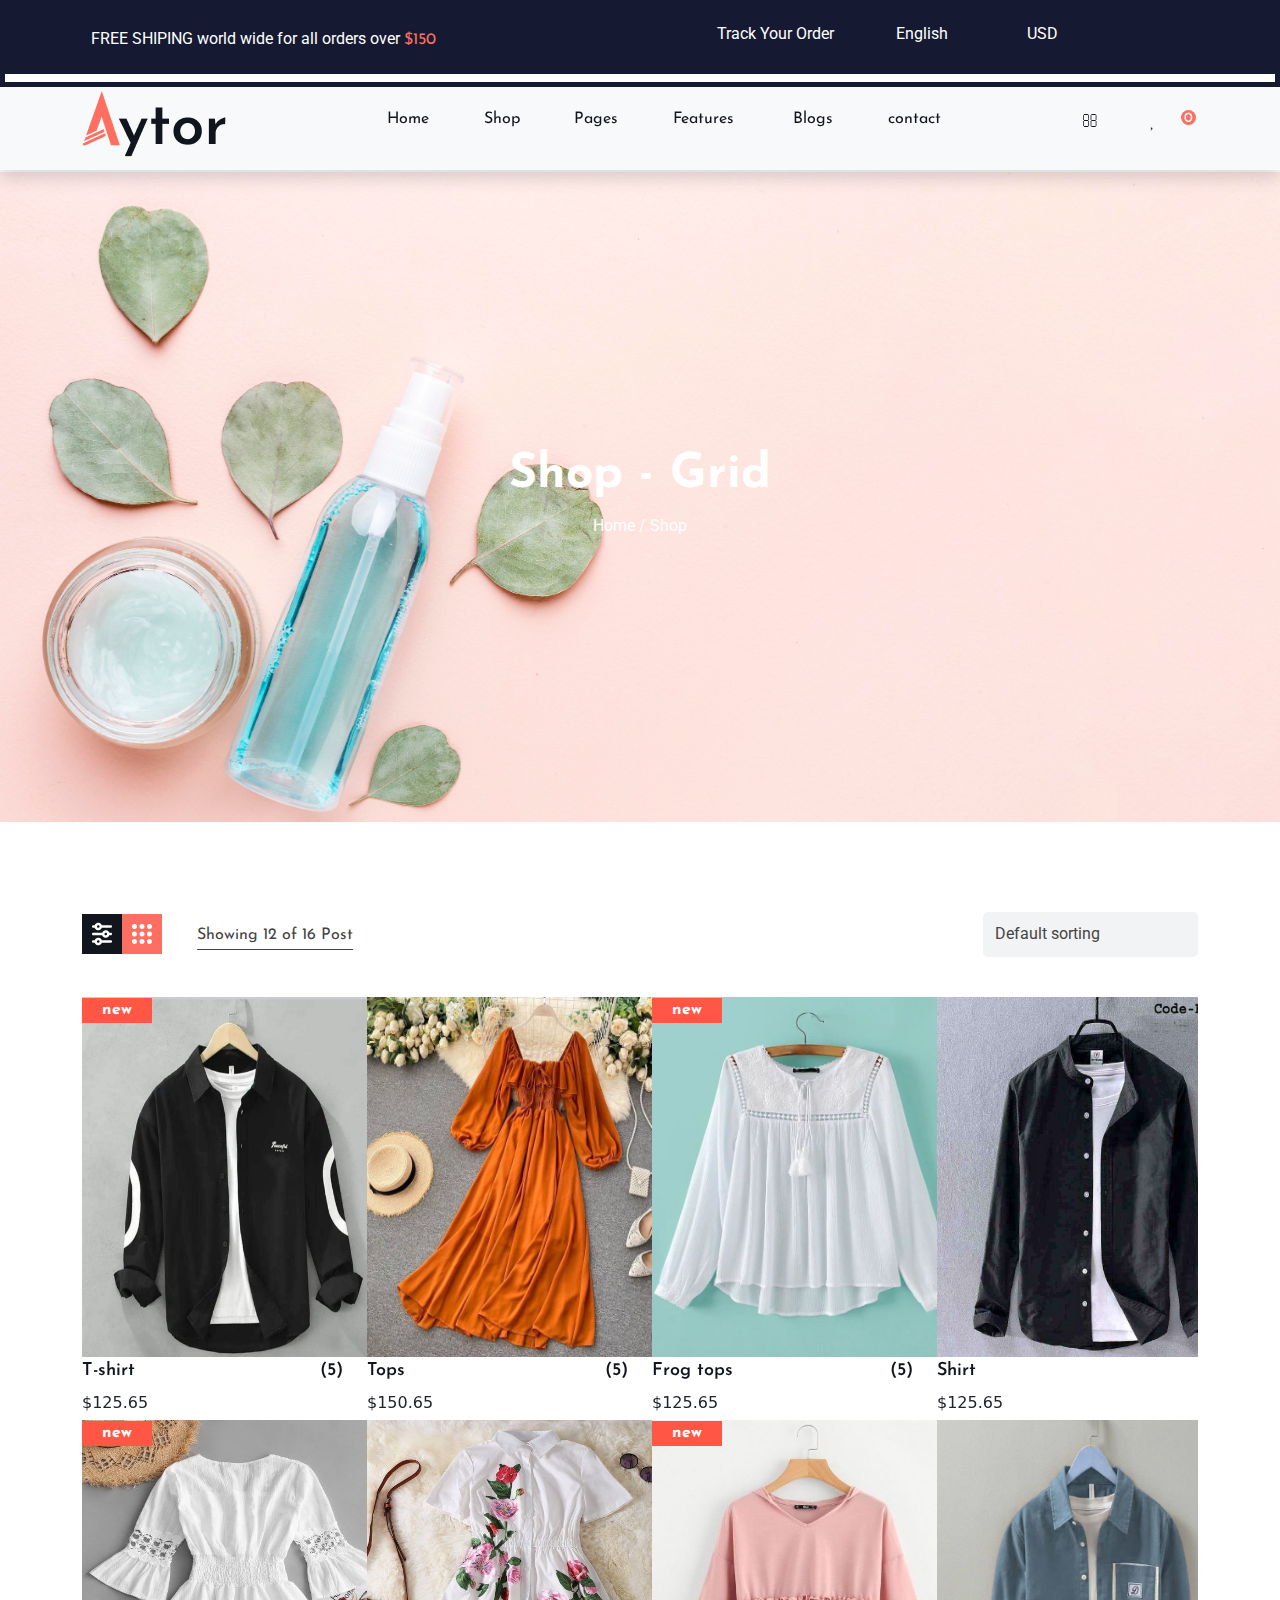
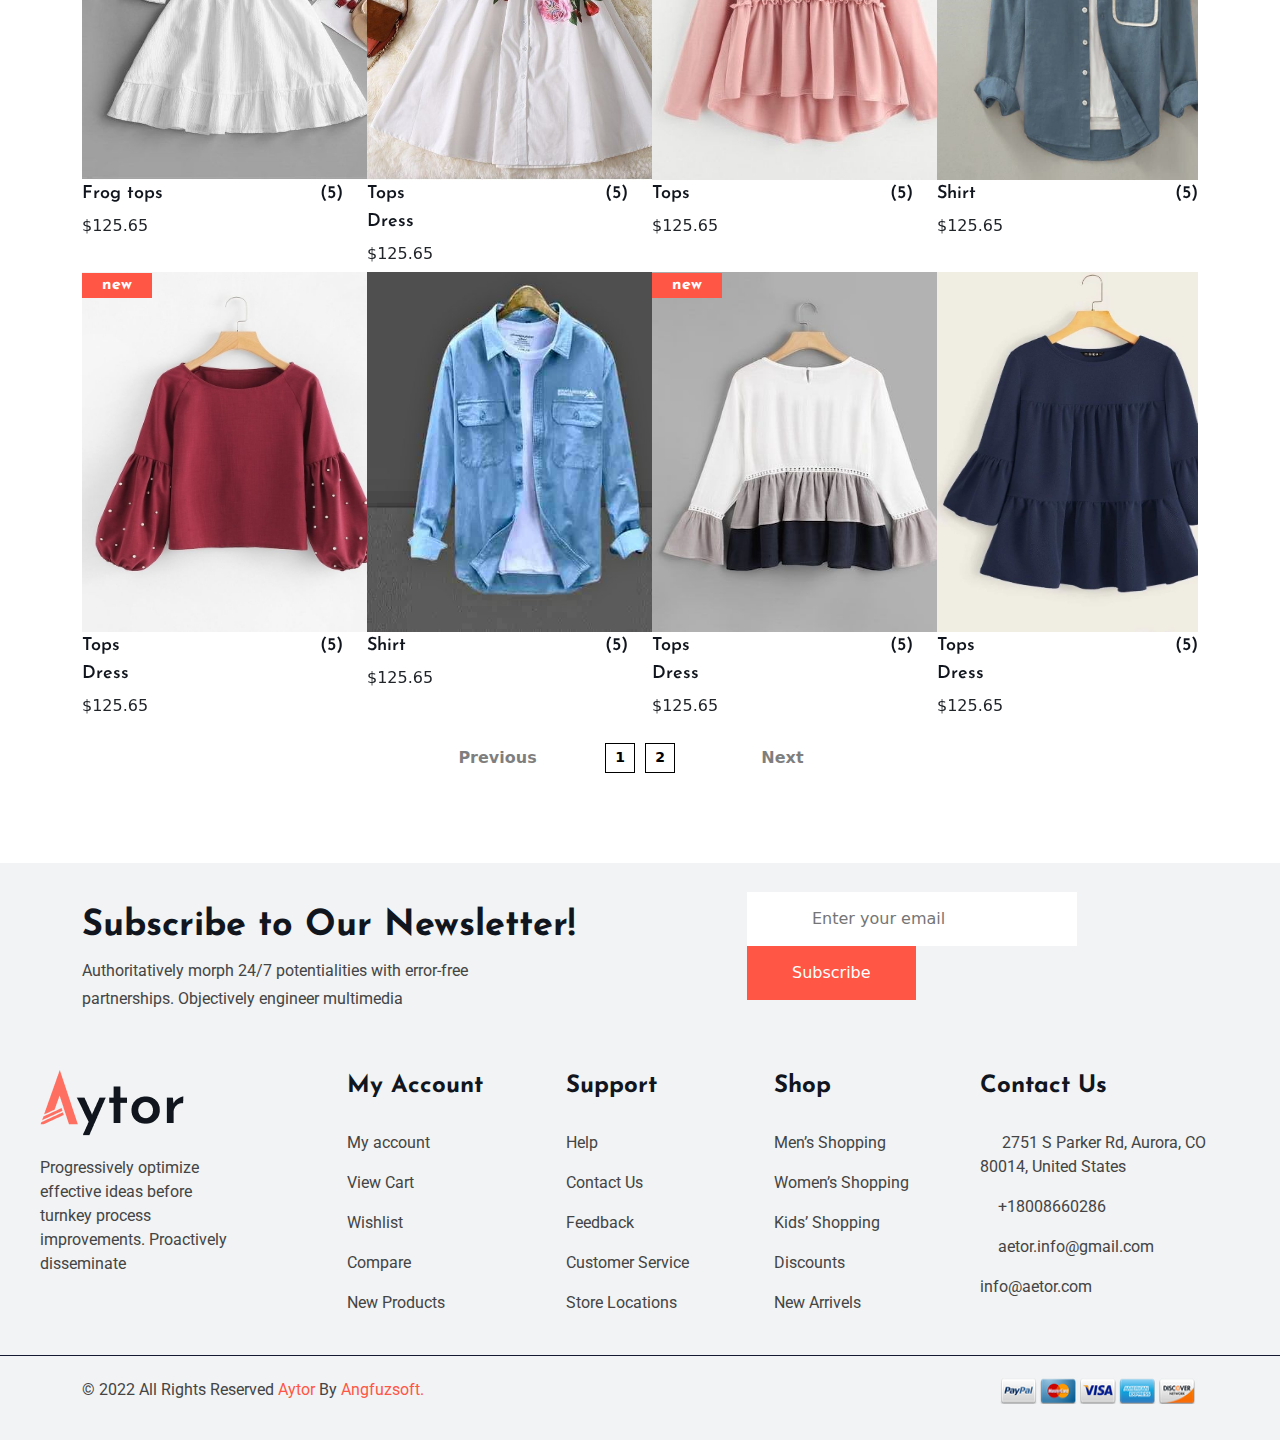
<file: shop-gird.html>
<!DOCTYPE html>
<html lang="en">
<head>
    <meta charset="UTF-8">
    <meta name="viewport" content="width=device-width, initial-scale=1.0">
    <link rel="shortcut icon" href="./asstes/shop-grid-image/toplogo.jpg" type="image/x-icon">
    <title>Aytor</title>
    <!-- google fonts -->
    <link rel="preconnect" href="https://fonts.googleapis.com">
    <link rel="preconnect" href="https://fonts.gstatic.com" crossorigin>
    <link href="https://fonts.googleapis.com/css2?family=Josefin+Sans:ital,wght@0,100..700;1,100..700&display=swap" rel="stylesheet">
    <!-- roboto fonts -->
    <link rel="preconnect" href="https://fonts.googleapis.com">
    <link rel="preconnect" href="https://fonts.gstatic.com" crossorigin>
    <link href="https://fonts.googleapis.com/css2?family=Josefin+Sans:ital,wght@0,100..700;1,100..700&family=Roboto:ital,wght@0,100;0,300;0,400;0,500;0,700;0,900;1,100;1,300;1,400;1,500;1,700;1,900&display=swap" rel="stylesheet">
    <!-- fontwsome -->
    <link rel="stylesheet" href="https://cdnjs.cloudflare.com/ajax/libs/font-awesome/6.6.0/css/all.min.css" integrity="sha512-Kc323vGBEqzTmouAECnVceyQqyqdsSiqLQISBL29aUW4U/M7pSPA/gEUZQqv1cwx4OnYxTxve5UMg5GT6L4JJg==" crossorigin="anonymous" referrerpolicy="no-referrer" />

    <!-- slick slider -->
     <link rel="stylesheet" href="./asstes/css/slick.min.css">
    <!-- fontawsome -->
     <link rel="stylesheet" href="./asstes/css/fontawesome.min.css">
    <!-- bootstrap -->
     <link rel="stylesheet" href="./asstes/css/bootstrap.min.css">
    <!-- custom css -->
     <link rel="stylesheet" href="./asstes/css/shop-gird.css">
     <!-- responsive css -->
      <link rel="stylesheet" href="./asstes/css/responsive.css">
</head>
<body>

<!-- ============== NAV start =========== -->

<nav class="navbar navbar-expand-lg bg-body-tertiary shadow">
    <div class="container">
      <a class="navbar-brand" href="#">
        <img src="./asstes/about-images/Logo (1).png" alt="">
      </a>
      <span class="navbar-toggler"  class="btn btn-primary" data-bs-toggle="offcanvas" href="#offcanvasExample" role="button" aria-controls="offcanvasExample">
        <span><i class="fa-solid fa-bars-staggered"></i></span>
    </span>
      <div class="collapse navbar-collapse" id="navbarNav">
        <ul class="navbar-nav m-auto mb-2">
          <li>
            <a class=" aria-current="page" href="./index.html" class="dropdown-toggle" href="#"data-bs-toggle="dropdown" aria-expanded="false">Home<i class="fa-solid fa-angle-down"></i></a>
            <div class="dropdown">
              
              <ul class="dropdown-menu">
                <li><a class="dropdown-item" href="./index.html">Home</a></li>
                <li><a class="dropdown-item" href="./about.html">About</a></li>
                <li><a class="dropdown-item" href="#">Features</a></li>
               
               
              </ul>
            </div>
      
          </li>
          <li>          
            <a class=" aria-current="page" href="#" class="dropdown-toggle" href="#"data-bs-toggle="dropdown" aria-expanded="false">Shop<i class="fa-solid fa-angle-down"></i></a>
            <div class="dropdown">
              
              <ul class="dropdown-menu">
            
                <li><a class="dropdown-item" href="./shop-gird.html">Shop - Grid</a></li>
                <li><a class="dropdown-item" href="./shop-details.html">Shop - Details Style One</a></li>
               
               
              </ul>
            </div>
      
          </li>

          <li>
            <a class=" aria-current="page" href="#" class="dropdown-toggle" href="#"data-bs-toggle="dropdown" aria-expanded="false">Pages<i class="fa-solid fa-angle-down"></i></a>
            <div class="dropdown">
              
              <ul class="dropdown-menu">
            
                <li><a class="dropdown-item" href="./compare.html">Compare</a></li>
                <li><a class="dropdown-item" href="./cart.html">Cart</a></li>
                <li><a class="dropdown-item" href="#">Checkout</a></li>
                <li><a class="dropdown-item" href="#">Wishlist</a></li>
                <li><a class="dropdown-item" href="#">Page not found</a></li>
                <li><a class="dropdown-item" href="#">Newslatter</a></li>
              </ul>
            </div>
      
          </li>


         <li>
            <a class=" aria-current="page" href="#" class="dropdown-toggle" href="#"data-bs-toggle="dropdown" aria-expanded="false">Features <i class="fa-solid fa-angle-down"></i></a>
            <div class="dropdown">
              
              <ul class="dropdown-menu">
            
                <li><a class="dropdown-item" href="#">Oily</a></li>
                    <li><a class="dropdown-item" href="#">Dry</a></li>
                    <li><a class="dropdown-item" href="#">Combination</a></li>
                    <li><a class="dropdown-item" href="#">Sensitive</a></li>
                    <li><a class="dropdown-item" href="#">Normal</a></li>
                    <li><a class="dropdown-item" href="#">Cleanser</a></li>
                    <li><a class="dropdown-item" href="#">Moisturizer</a></li>
                    <li><a class="dropdown-item" href="#">Sunscreen</a></li>
              </ul>
            </div>
      
          </li>


         <li>
            <a class=" aria-current="page" href="#" class="dropdown-toggle" href="#"data-bs-toggle="dropdown" aria-expanded="false">Blogs<i class="fa-solid fa-angle-down"></i></a>
            <div class="dropdown">
              
              <ul class="dropdown-menu">
                   
                <li><a class="dropdown-item" href="#">Blog - Classic</a></li>
                <li><a class="dropdown-item" href="#">Blog - Classic With Sidebar</a></li>
                <li><a class="dropdown-item" href="#">Blog - Details</a></li>
                
              </ul>
            </div>
      
          </li>
         
          <li class="nav-item">
            <a aria-current="page" href="#">contact</a>
          </li>
        </ul>

         <!-- ICON ul -->
          <ul class="icons">
         <li class="search-icon"><a href="#"><span><i class="fa-solid fa-magnifying-glass"></i></span></a></li>
         <li><a href="#"><span><i class="fa-regular fa-user"></i></span></a></li>
         <li><a href="#"><span><i class="fa-regular fa-heart"></i></span></a></li>
         <li><a href="#"><span><i class="fa-solid fa-bag-shopping"></i></span>
            <span>0</span>
        </a></li>
         
        </ul>
      </div>
    </div>
<!-- ======= SCROLL INDICATOR ======= -->
    <div class="scroll-indicator">
      <div class="content-container">
        <h4> <span><i class="fa-regular fa-paper-plane"></i></span> FREE SHIPING world wide for all orders over <span>$150</span></h4>
        <ul class="list">
            <li class="one"><a href="#">Track Your Order</a></li> 
            <li class="two"><a class=" aria-current="page" href="#" class="dropdown-toggle" href="#"data-bs-toggle="dropdown" aria-expanded="false">English <i class="fa-solid fa-angle-down"></i> </a>
              <div class="dropdown">
              
                <ul class="dropdown-menu">
              
                  <li><a class="dropdown-item" href="#">English</a></li>
                  <li><a class="dropdown-item" href="#">Bangla</a></li>
                  <li><a class="dropdown-item" href="#">Arabic</a></li>
                  <li><a class="dropdown-item" href="#">German</a></li>
                  
                </ul>
              </div>
            
            </li> 
            
            <li class="three"><a class=" aria-current="page" href="#" class="dropdown-toggle" href="#"data-bs-toggle="dropdown" aria-expanded="false">USD <i class="fa-solid fa-angle-down"></i> </a>
            
              <div class="dropdown">
              
                <ul class="dropdown-menu">
              
                  <li><a class="dropdown-item" href="#"> United States Dollar</a></li>
                  <li><a class="dropdown-item" href="#">Euro</a></li>
                  <li><a class="dropdown-item" href="#">British Pound</a></li>
                  <li><a class="dropdown-item" href="#">Canadian Dollar</a></li>
                  <li><a class="dropdown-item" href="#">Taka</a></li>
                </ul>
              </div>
            
            
            </li> 
          
            <li> <span><i class="fa-brands fa-facebook-f"></i></span> </li>
            <li> <span><i class="fa-brands fa-twitter"></i></span> </li>
            <li><span> <i class="fa-brands fa-instagram"></i></span> </li>
            <li> <span><i class="fa-brands fa-pinterest"></i></span> </li>

        </ul>
      </div> 
      <div class="progress-container">
        <div class="progress-bar" id="myBar"></div>
      </div>
    </div>

<!-- SCROLL INDICATOR END -->
  </nav>

   <!-- ==============Search-body start =========== -->
    <div class="search-body">
        <form action="" class="search-form">
            <input  placeholder="search here" ="text">
            <button>search</button>
        </form>
        <div class="cross-btn">
            <span><i class="fa-solid fa-x"></i></span>
        </div>
    </div>
  <!-- =============Search-body end ============= -->
    <!-- ============== OFFCANVAS start =========== -->
    
    <div class="offcanvas offcanvas-start" tabindex="-1" id="offcanvasExample" aria-labelledby="offcanvasExampleLabel">
      <div class="offcanvas-header">
        <h5 class="offcanvas-title" id="offcanvasExampleLabel">Menu</h5>
        <button type="button" class="btn-close" data-bs-dismiss="offcanvas" aria-label="Close"></button>
      </div>
      <div class="offcanvas-body">
        <ul>
          <li><a href="./index.html"><span><i class="fa-solid fa-house"></i></span> Home</a></li>
          <li><a href="./shop-gird.html"><span><i class="fa-solid fa-shop"></i></span>shop</a></li>
          <li><a href="#"><span><i class="fa-brands fa-pagelines"></i></span>pages</a></li>
          <li><a href="#" class="dropdown-toggle"  data-bs-toggle="dropdown" aria-expanded="false"><span><i class="fa-solid fa-house-laptop"></i></span>Feature</a>
            <div class="dropdown">
             
              <ul class="dropdown-menu">
                <li><a class="dropdown-item" href="#">Oily</a></li>
                <li><a class="dropdown-item" href="#">Dry</a></li>
                <li><a class="dropdown-item" href="#">Combination</a></li>
                <li><a class="dropdown-item" href="#">Sensitive</a></li>
                <li><a class="dropdown-item" href="#">Normal</a></li>
                <li><a class="dropdown-item" href="#">Cleanser</a></li>
                <li><a class="dropdown-item" href="#">Moisturizer</a></li>
                <li><a class="dropdown-item" href="#">Sunscreen</a></li>
               
              </ul>
            </div>
          </li>
          <li><a href="#"><span><i class="fa-brands fa-blogger"></i></span>Blogs</a></li>
          <li><a href="#"><span><i class="fa-regular fa-address-book"></i></span>Contact</a></li>
        </ul>
      </div>

        </div>
      </div>
    </div>
   <!-- ============= OFFCANVAS end ============= -->

     <!-- ============== NAVFOOTER start for mobile=========== -->
     <section class="search-footer d-lg-none">
      <div class="container">
        <div class="col-2 mx-auto text-center">
          <span><i class="fa-solid fa-magnifying-glass"></i></span>  
        </div>
      </div>
     </section>
      <!-- ============= NAVFOOTER end ============= -->

 <!-- ============= NAV end ============= -->
 
 <!-- ============== GRID-SHOP BANNER start =========== -->
 <section id="banner">
    <div class="parent">
        <div class="child" style="background-image: url(./asstes/shop-grid-image/banner1.jpg);">
          <div class="container">
            <h2>Shop - Grid</h2>
        <h4>Home  /  Shop</h4>
            </div>
          </div>
        </div>
 </section>
  <!-- ============= GRID-SHOP BANNER end ============= -->

 <!-- ============== CARD start =========== -->
  <section id="slider-page">
 <div class="container">
    <div class="head">
        
       <!-- Grouped Image and Text -->
       <div class="img-text-group">
        <img src="./asstes/shop-grid-image/Filter.png" alt="">
        <span>Showing 12 of 16 Post</span>
    </div>
    
    <!-- Dropdown Menu -->       
        <ul>
            <li>
                <a class=" aria-current="page" href="#" class="dropdown-toggle" href="#"data-bs-toggle="dropdown" aria-expanded="false">Default sorting <span><i class="fa-solid fa-angle-down"></i></span></a>
                <div class="dropdown">
                  
                  <ul class="dropdown-menu">
                
                    <li><a class="dropdown-item" href="#">default</a></li>
                    <li><a class="dropdown-item" href="#">popularity</a></li>
                    <li><a class="dropdown-item" href="#">rating</a></li>
                    <li><a class="dropdown-item" href="#">newest</a></li>
                    <li><a class="dropdown-item" href="#">price-low</a></li>
                    <li><a class="dropdown-item" href="#">price-high</a></li>
                  </ul>
                </div>
          
              </li>  
        </ul>
      </div>


      <div id="cardCarousel" class="carousel slide" data-bs-ride="carousel">
        <div class="carousel-inner">
          <!-- Slide 1 -->
          <div class="carousel-item active">
            <div class="row">

              <div class="col-lg-3 col-md-6 col-sm-6">
                <div class="card-image">
                  <img src="./asstes/shop-grid-image/card-1-min.jpg" width="312px" height="360px" alt="" />
                  <div class="img-content">
                    <h5>T-shirt
                      <span><i class="fa-solid fa-star"></i> <i class="fa-solid fa-star"></i> <i class="fa-solid fa-star"></i>
                        <i class="fa-solid fa-star"></i> <i class="fa-solid fa-star"></i>
                      </span>
                      (5)
                    </h5>
                    <h6>$125.65</h6>
                  </div>
<!-- ::::::: cart-icon start :::::::::: -->
                  <div class="cart-icon">
                   <ul>
                    <li><a data-bs-toggle="tooltip" data-bs-placement="left" data-bs-title="Add to cart" href="#"><i class="fa-solid fa-crown"></i></a>
                    </li>

                    <li><a data-bs-toggle="tooltip" data-bs-placement="left" data-bs-title="Compare"  href="#"><svg width="12" height="13" viewBox="0 0 12 13" fill="none" xmlns="http://www.w3.org/2000/svg">
                      <path d="M9.6 0H12V13H9.6V0ZM0 8.125H2.4V13H0V8.125ZM4.8 4.0625H7.2V13H4.8V4.0625Z" fill="white" />
                    </svg></a></li>
                    <li><a data-bs-toggle="tooltip" data-bs-placement="left" data-bs-title="Quick view" href="#"><i class="fa-solid fa-eye"></i></a></li>
                    <li><a data-bs-toggle="tooltip" data-bs-placement="left" data-bs-title="Add to wishlist" href="#"><i class="fa-solid fa-heart"></i></a></li>
                   </ul>
                  </div>

                  <p>new</p>
<!-- ::::::: cart icon end ::::::::::: -->
                </div>
              </div>
               

              <div class="col-lg-3 col-md-6 col-sm-6">
                <div class="card-image">
                  <img src="./asstes/shop-grid-image/card-2-min.jpg" width="312px" height="360px" alt="" />
                  <div class="img-content">
                    <h5>Tops
                      <span><i class="fa-solid fa-star"></i> <i class="fa-solid fa-star"></i> <i class="fa-solid fa-star"></i>
                        <i class="fa-solid fa-star"></i> <i class="fa-solid fa-star"></i>
                      </span>
                      (5)
                    </h5>
                    <h6>$150.65</h6>
                  </div>
                  <!-- ::::::: cart-icon start :::::::::: -->
                  <div class="cart-icon">
                    <ul>
                     <li><a data-bs-toggle="tooltip" data-bs-placement="left" data-bs-title="Add to cart" href="#"><i class="fa-solid fa-crown"></i></a>
                     </li>
 
                     <li><a data-bs-toggle="tooltip" data-bs-placement="left" data-bs-title="Compare"  href="#"><svg width="12" height="13" viewBox="0 0 12 13" fill="none" xmlns="http://www.w3.org/2000/svg">
                       <path d="M9.6 0H12V13H9.6V0ZM0 8.125H2.4V13H0V8.125ZM4.8 4.0625H7.2V13H4.8V4.0625Z" fill="white" />
                     </svg></a></li>
                     <li><a data-bs-toggle="tooltip" data-bs-placement="left" data-bs-title="Quick view" href="#"><i class="fa-solid fa-eye"></i></a></li>
                     <li><a data-bs-toggle="tooltip" data-bs-placement="left" data-bs-title="Add to wishlist" href="#"><i class="fa-solid fa-heart"></i></a></li>
                    </ul>
                     
                   </div>
 <!-- ::::::: cart icon end ::::::::::: -->
                </div>
              </div>

              <div class="col-lg-3 col-md-6 col-sm-6">
                <div class="card-image">
                  <img src="./asstes/shop-grid-image/card-3-min.jpg" width="312px" height="360px" alt="" />
                  <div class="img-content">
                    <h5>Frog tops
                      <span><i class="fa-solid fa-star"></i> <i class="fa-solid fa-star"></i> <i class="fa-solid fa-star"></i>
                        <i class="fa-solid fa-star"></i> <i class="fa-solid fa-star"></i>
                      </span>
                      (5)
                    </h5>
                    <h6>$125.65</h6>
                  </div>
                  <p>new</p>
                  <!-- ::::::: cart-icon start :::::::::: -->
                  <div class="cart-icon">
                    <ul>
                     <li><a data-bs-toggle="tooltip" data-bs-placement="left" data-bs-title="Add to cart" href="#"><i class="fa-solid fa-crown"></i></a>
                     </li>
 
                     <li><a data-bs-toggle="tooltip" data-bs-placement="left" data-bs-title="Compare"  href="#"><svg width="12" height="13" viewBox="0 0 12 13" fill="none" xmlns="http://www.w3.org/2000/svg">
                       <path d="M9.6 0H12V13H9.6V0ZM0 8.125H2.4V13H0V8.125ZM4.8 4.0625H7.2V13H4.8V4.0625Z" fill="white" />
                     </svg></a></li>
                     <li><a data-bs-toggle="tooltip" data-bs-placement="left" data-bs-title="Quick view" href="#"><i class="fa-solid fa-eye"></i></a></li>
                     <li><a data-bs-toggle="tooltip" data-bs-placement="left" data-bs-title="Add to wishlist" href="#"><i class="fa-solid fa-heart"></i></a></li>
                    </ul>
                     
                   </div>
 <!-- ::::::: cart icon end ::::::::::: -->
                </div>
              </div>
              
             
              <div class="col-lg-3 col-md-6 col-sm-6">
                <div class="card-image">
                  <img src="./asstes/shop-grid-image/card-4-min.jpg" width="312px" height="360px" alt="" />
                  <div class="img-content">
                    <h5>Shirt</h5>
                    <h6>$125.65</h6>
                  </div>
                  <!-- ::::::: cart-icon start :::::::::: -->
                  <div class="cart-icon">
                    <ul>
                     <li><a data-bs-toggle="tooltip" data-bs-placement="left" data-bs-title="Add to cart" href="#"><i class="fa-solid fa-crown"></i></a>
                     </li>
 
                     <li><a data-bs-toggle="tooltip" data-bs-placement="left" data-bs-title="Compare"  href="#"><svg width="12" height="13" viewBox="0 0 12 13" fill="none" xmlns="http://www.w3.org/2000/svg">
                       <path d="M9.6 0H12V13H9.6V0ZM0 8.125H2.4V13H0V8.125ZM4.8 4.0625H7.2V13H4.8V4.0625Z" fill="white" />
                     </svg></a></li>
                     <li><a data-bs-toggle="tooltip" data-bs-placement="left" data-bs-title="Quick view" href="#"><i class="fa-solid fa-eye"></i></a></li>
                     <li><a data-bs-toggle="tooltip" data-bs-placement="left" data-bs-title="Add to wishlist" href="#"><i class="fa-solid fa-heart"></i></a></li>
                    </ul>
                     
                   </div>
 <!-- ::::::: cart icon end ::::::::::: -->
                </div>
              </div>


              <div class="col-lg-3 col-md-6 col-sm-6">
                <div class="card-image">
                  <img src="./asstes/shop-grid-image/card-5-min.jpg" width="312px" height="360px" alt="" />
                  <div class="img-content">
                    <h5>Frog tops
                      <span><i class="fa-solid fa-star"></i> <i class="fa-solid fa-star"></i> <i class="fa-solid fa-star"></i>
                        <i class="fa-solid fa-star"></i> <i class="fa-solid fa-star"></i>
                      </span>
                      (5)
                    </h5>
                    <h6>$125.65</h6>
                  </div>
                  <p>new</p>
                  <!-- ::::::: cart-icon start :::::::::: -->
                  <div class="cart-icon">
                    <ul>
                     <li><a data-bs-toggle="tooltip" data-bs-placement="left" data-bs-title="Add to cart" href="#"><i class="fa-solid fa-crown"></i></a>
                     </li>
 
                     <li><a data-bs-toggle="tooltip" data-bs-placement="left" data-bs-title="Compare"  href="#"><svg width="12" height="13" viewBox="0 0 12 13" fill="none" xmlns="http://www.w3.org/2000/svg">
                       <path d="M9.6 0H12V13H9.6V0ZM0 8.125H2.4V13H0V8.125ZM4.8 4.0625H7.2V13H4.8V4.0625Z" fill="white" />
                     </svg></a></li>
                     <li><a data-bs-toggle="tooltip" data-bs-placement="left" data-bs-title="Quick view" href="#"><i class="fa-solid fa-eye"></i></a></li>
                     <li><a data-bs-toggle="tooltip" data-bs-placement="left" data-bs-title="Add to wishlist" href="#"><i class="fa-solid fa-heart"></i></a></li>
                    </ul>
                     
                   </div>
 <!-- ::::::: cart icon end ::::::::::: -->
                </div>
              </div>
              
              <div class="col-lg-3 col-md-6 col-sm-6">
                <div class="card-image">
                  <img src="./asstes/shop-grid-image/card-13-min.jpg" width="312px" height="360px" alt="" />
                  <div class="img-content">
                    <h5>Tops Dress
                      <span><i class="fa-solid fa-star"></i> <i class="fa-solid fa-star"></i> <i class="fa-solid fa-star"></i>
                        <i class="fa-solid fa-star"></i> <i class="fa-solid fa-star"></i>
                      </span>
                      (5)
                    </h5>
                    <h6>$125.65</h6>
                  </div>
                  <!-- ::::::: cart-icon start :::::::::: -->
                  <div class="cart-icon">
                    <ul>
                     <li><a data-bs-toggle="tooltip" data-bs-placement="left" data-bs-title="Add to cart" href="#"><i class="fa-solid fa-crown"></i></a>
                     </li>
 
                     <li><a data-bs-toggle="tooltip" data-bs-placement="left" data-bs-title="Compare"  href="#"><svg width="12" height="13" viewBox="0 0 12 13" fill="none" xmlns="http://www.w3.org/2000/svg">
                       <path d="M9.6 0H12V13H9.6V0ZM0 8.125H2.4V13H0V8.125ZM4.8 4.0625H7.2V13H4.8V4.0625Z" fill="white" />
                     </svg></a></li>
                     <li><a data-bs-toggle="tooltip" data-bs-placement="left" data-bs-title="Quick view" href="#"><i class="fa-solid fa-eye"></i></a></li>
                     <li><a data-bs-toggle="tooltip" data-bs-placement="left" data-bs-title="Add to wishlist" href="#"><i class="fa-solid fa-heart"></i></a></li>
                    </ul>
                     
                   </div>
 <!-- ::::::: cart icon end ::::::::::: -->
                </div>
              </div>

              <div class="col-lg-3 col-md-6 col-sm-6">
                <div class="card-image">
                  <img src="./asstes/shop-grid-image/card-7-min.jpg" width="312px" height="360px" alt="" />
                  <div class="img-content">
                    <h5>Tops
                      <span><i class="fa-solid fa-star"></i> <i class="fa-solid fa-star"></i> <i class="fa-solid fa-star"></i>
                        <i class="fa-solid fa-star"></i> <i class="fa-solid fa-star"></i>
                      </span>
                      (5)
                    </h5>
                    <h6>$125.65</h6>
                  </div>
                  <p>new</p>
                  <!-- ::::::: cart-icon start :::::::::: -->
                  <div class="cart-icon">
                    <ul>
                     <li><a data-bs-toggle="tooltip" data-bs-placement="left" data-bs-title="Add to cart" href="#"><i class="fa-solid fa-crown"></i></a>
                     </li>
 
                     <li><a data-bs-toggle="tooltip" data-bs-placement="left" data-bs-title="Compare"  href="#"><svg width="12" height="13" viewBox="0 0 12 13" fill="none" xmlns="http://www.w3.org/2000/svg">
                       <path d="M9.6 0H12V13H9.6V0ZM0 8.125H2.4V13H0V8.125ZM4.8 4.0625H7.2V13H4.8V4.0625Z" fill="white" />
                     </svg></a></li>
                     <li><a data-bs-toggle="tooltip" data-bs-placement="left" data-bs-title="Quick view" href="#"><i class="fa-solid fa-eye"></i></a></li>
                     <li><a data-bs-toggle="tooltip" data-bs-placement="left" data-bs-title="Add to wishlist" href="#"><i class="fa-solid fa-heart"></i></a></li>
                    </ul>
                     
                   </div>
 <!-- ::::::: cart icon end ::::::::::: -->
                </div>
              </div>

              <div class="col-lg-3 col-md-6 col-sm-6">
                <div class="card-image">
                  <img src="./asstes/shop-grid-image/card-8-min.jpg" width="312px" height="360px" alt="" />
                  <div class="img-content">
                    <h5>Shirt
                      <span><i class="fa-solid fa-star"></i> <i class="fa-solid fa-star"></i> <i class="fa-solid fa-star"></i>
                        <i class="fa-solid fa-star"></i> <i class="fa-solid fa-star"></i>
                      </span>
                      (5)
                    </h5>
                    <h6>$125.65</h6>
                  </div>
                  <!-- ::::::: cart-icon start :::::::::: -->
                  <div class="cart-icon">
                    <ul>
                     <li><a data-bs-toggle="tooltip" data-bs-placement="left" data-bs-title="Add to cart" href="#"><i class="fa-solid fa-crown"></i></a>
                     </li>
 
                     <li><a data-bs-toggle="tooltip" data-bs-placement="left" data-bs-title="Compare"  href="#"><svg width="12" height="13" viewBox="0 0 12 13" fill="none" xmlns="http://www.w3.org/2000/svg">
                       <path d="M9.6 0H12V13H9.6V0ZM0 8.125H2.4V13H0V8.125ZM4.8 4.0625H7.2V13H4.8V4.0625Z" fill="white" />
                     </svg></a></li>
                     <li><a data-bs-toggle="tooltip" data-bs-placement="left" data-bs-title="Quick view" href="#"><i class="fa-solid fa-eye"></i></a></li>
                     <li><a data-bs-toggle="tooltip" data-bs-placement="left" data-bs-title="Add to wishlist" href="#"><i class="fa-solid fa-heart"></i></a></li>
                    </ul>
                     
                   </div>
 <!-- ::::::: cart icon end ::::::::::: -->
                </div>
              </div>

              <div class="col-lg-3 col-md-6 col-sm-6">
                <div class="card-image">
                  <img src="./asstes/shop-grid-image/card-9-min.jpg" width="312px" height="360px" alt="" />
                  <div class="img-content">
                    <h5>Tops Dress
                      <span><i class="fa-solid fa-star"></i> <i class="fa-solid fa-star"></i> <i class="fa-solid fa-star"></i>
                        <i class="fa-solid fa-star"></i> <i class="fa-solid fa-star"></i>
                      </span>
                      (5)
                    </h5>
                    <h6>$125.65</h6>
                  </div>
                  <p>new</p>
                  <!-- ::::::: cart-icon start :::::::::: -->
                  <div class="cart-icon">
                    <ul>
                     <li><a data-bs-toggle="tooltip" data-bs-placement="left" data-bs-title="Add to cart" href="#"><i class="fa-solid fa-crown"></i></a>
                     </li>
 
                     <li><a data-bs-toggle="tooltip" data-bs-placement="left" data-bs-title="Compare"  href="#"><svg width="12" height="13" viewBox="0 0 12 13" fill="none" xmlns="http://www.w3.org/2000/svg">
                       <path d="M9.6 0H12V13H9.6V0ZM0 8.125H2.4V13H0V8.125ZM4.8 4.0625H7.2V13H4.8V4.0625Z" fill="white" />
                     </svg></a></li>
                     <li><a data-bs-toggle="tooltip" data-bs-placement="left" data-bs-title="Quick view" href="#"><i class="fa-solid fa-eye"></i></a></li>
                     <li><a data-bs-toggle="tooltip" data-bs-placement="left" data-bs-title="Add to wishlist" href="#"><i class="fa-solid fa-heart"></i></a></li>
                    </ul>
                     
                   </div>
 <!-- ::::::: cart icon end ::::::::::: -->
                </div>
              </div>


              <div class="col-lg-3 col-md-6 col-sm-6">
                <div class="card-image">
                  <img src="./asstes/shop-grid-image/card-10-min.jpg" width="312px" height="360px" alt="" />
                  <div class="img-content">
                    <h5>Shirt
                      <span><i class="fa-solid fa-star"></i> <i class="fa-solid fa-star"></i> <i class="fa-solid fa-star"></i>
                        <i class="fa-solid fa-star"></i> <i class="fa-solid fa-star"></i>
                      </span>
                      (5)
                    </h5>
                    <h6>$125.65</h6>
                  </div>
                  <!-- ::::::: cart-icon start :::::::::: -->
                  <div class="cart-icon">
                    <ul>
                     <li><a data-bs-toggle="tooltip" data-bs-placement="left" data-bs-title="Add to cart" href="#"><i class="fa-solid fa-crown"></i></a>
                     </li>
 
                     <li><a data-bs-toggle="tooltip" data-bs-placement="left" data-bs-title="Compare"  href="#"><svg width="12" height="13" viewBox="0 0 12 13" fill="none" xmlns="http://www.w3.org/2000/svg">
                       <path d="M9.6 0H12V13H9.6V0ZM0 8.125H2.4V13H0V8.125ZM4.8 4.0625H7.2V13H4.8V4.0625Z" fill="white" />
                     </svg></a></li>
                     <li><a data-bs-toggle="tooltip" data-bs-placement="left" data-bs-title="Quick view" href="#"><i class="fa-solid fa-eye"></i></a></li>
                     <li><a data-bs-toggle="tooltip" data-bs-placement="left" data-bs-title="Add to wishlist" href="#"><i class="fa-solid fa-heart"></i></a></li>
                    </ul>
                     
                   </div>
 <!-- ::::::: cart icon end ::::::::::: -->
                </div>
              </div>


              <div class="col-lg-3 col-md-6 col-sm-6">
                <div class="card-image">
                  <img src="./asstes/shop-grid-image/card-11-min.jpg" width="312px" height="360px" alt="" />
                  <div class="img-content">
                    <h5>Tops Dress
                      <span><i class="fa-solid fa-star"></i> <i class="fa-solid fa-star"></i> <i class="fa-solid fa-star"></i>
                        <i class="fa-solid fa-star"></i> <i class="fa-solid fa-star"></i>
                      </span>
                      (5)
                    </h5>
                    <h6>$125.65</h6>
                  </div>
                  <p>new</p>
  <!-- ::::::: cart-icon start :::::::::: -->
                  <div class="cart-icon">
                    <ul>
                     <li><a data-bs-toggle="tooltip" data-bs-placement="left" data-bs-title="Add to cart" href="#"><i class="fa-solid fa-crown"></i></a>
                     </li>
 
                     <li><a data-bs-toggle="tooltip" data-bs-placement="left" data-bs-title="Compare"  href="#"><svg width="12" height="13" viewBox="0 0 12 13" fill="none" xmlns="http://www.w3.org/2000/svg">
                       <path d="M9.6 0H12V13H9.6V0ZM0 8.125H2.4V13H0V8.125ZM4.8 4.0625H7.2V13H4.8V4.0625Z" fill="white" />
                     </svg></a></li>
                     <li><a data-bs-toggle="tooltip" data-bs-placement="left" data-bs-title="Quick view" href="#"><i class="fa-solid fa-eye"></i></a></li>
                     <li><a data-bs-toggle="tooltip" data-bs-placement="left" data-bs-title="Add to wishlist" href="#"><i class="fa-solid fa-heart"></i></a></li>
                    </ul>
                     
                   </div>
       <!-- ::::::: cart icon end ::::::::::: -->
                </div>
              </div>


              <div class="col-lg-3 col-md-6 col-sm-6">
                <div class="card-image">
                  <img src="./asstes/shop-grid-image/card-12-min.jpg" width="312px" height="360px" alt="" />
                  <div class="img-content">
                    <h5>Tops Dress
                      <span><i class="fa-solid fa-star"></i> <i class="fa-solid fa-star"></i> <i class="fa-solid fa-star"></i>
                        <i class="fa-solid fa-star"></i> <i class="fa-solid fa-star"></i>
                      </span>
                      (5)
                    </h5>
                    <h6>$125.65</h6>
                  </div>
                  <!-- ::::::: cart-icon start :::::::::: -->
                  <div class="cart-icon">
                    <ul>
                     <li><a data-bs-toggle="tooltip" data-bs-placement="left" data-bs-title="Add to cart" href="#"><i class="fa-solid fa-crown"></i></a>
                     </li>
 
                     <li><a data-bs-toggle="tooltip" data-bs-placement="left" data-bs-title="Compare"  href="#"><svg width="12" height="13" viewBox="0 0 12 13" fill="none" xmlns="http://www.w3.org/2000/svg">
                       <path d="M9.6 0H12V13H9.6V0ZM0 8.125H2.4V13H0V8.125ZM4.8 4.0625H7.2V13H4.8V4.0625Z" fill="white" />
                     </svg></a></li>
                     <li><a data-bs-toggle="tooltip" data-bs-placement="left" data-bs-title="Quick view" href="#"><i class="fa-solid fa-eye"></i></a></li>
                     <li><a data-bs-toggle="tooltip" data-bs-placement="left" data-bs-title="Add to wishlist" href="#"><i class="fa-solid fa-heart"></i></a></li>
                    </ul>
                     
                   </div>
      <!-- ::::::: cart icon end ::::::::::: -->
                </div>
              </div>

            </div>
          </div>
          <!-- Slide 2 -->
          <div class="carousel-item">
            <div class="row">
             
              
              <div class="col-lg-3 col-md-6 col-sm-6">
                <div class="card-image">
                  <img src="./asstes/shop-grid-image/card-11-min.jpg" width="312px" height="360px" alt="" />
                  <div class="img-content">
                    <h5>Tops
                      <span><i class="fa-solid fa-star"></i> <i class="fa-solid fa-star"></i> <i class="fa-solid fa-star"></i>
                        <i class="fa-solid fa-star"></i> <i class="fa-solid fa-star"></i>
                      </span>
                      (5)
                    </h5>
                    <h6>$125.65</h6>
                  </div>
                  <p>new</p>
                  <!-- ::::::: cart-icon start :::::::::: -->
                  <div class="cart-icon">
                    <ul>
                     <li><a data-bs-toggle="tooltip" data-bs-placement="left" data-bs-title="Add to cart" href="#"><i class="fa-solid fa-crown"></i></a>
                     </li>
 
                     <li><a data-bs-toggle="tooltip" data-bs-placement="left" data-bs-title="Compare"  href="#"><svg width="12" height="13" viewBox="0 0 12 13" fill="none" xmlns="http://www.w3.org/2000/svg">
                       <path d="M9.6 0H12V13H9.6V0ZM0 8.125H2.4V13H0V8.125ZM4.8 4.0625H7.2V13H4.8V4.0625Z" fill="white" />
                     </svg></a></li>
                     <li><a data-bs-toggle="tooltip" data-bs-placement="left" data-bs-title="Quick view" href="#"><i class="fa-solid fa-eye"></i></a></li>
                     <li><a data-bs-toggle="tooltip" data-bs-placement="left" data-bs-title="Add to wishlist" href="#"><i class="fa-solid fa-heart"></i></a></li>
                    </ul>
                     
                   </div>
       <!-- ::::::: cart icon end ::::::::::: -->
                </div>
              </div>

              <div class="col-lg-3 col-md-6 col-sm-6">
                <div class="card-image">
                  <img src="./asstes/shop-grid-image/card-14-min.jpg" width="312px" height="360px" alt="" />
                  <div class="img-content">
                    <h5>Jacket
                      <span><i class="fa-solid fa-star"></i> <i class="fa-solid fa-star"></i> <i class="fa-solid fa-star"></i>
                        <i class="fa-solid fa-star"></i> <i class="fa-solid fa-star"></i>
                      </span>
                      (5)
                    </h5>
                    <h6>$150.65</h6>
                  </div>
                  <!-- ::::::: cart-icon start :::::::::: -->
                  <div class="cart-icon">
                    <ul>
                     <li><a data-bs-toggle="tooltip" data-bs-placement="left" data-bs-title="Add to cart" href="#"><i class="fa-solid fa-crown"></i></a>
                     </li>
 
                     <li><a data-bs-toggle="tooltip" data-bs-placement="left" data-bs-title="Compare"  href="#"><svg width="12" height="13" viewBox="0 0 12 13" fill="none" xmlns="http://www.w3.org/2000/svg">
                       <path d="M9.6 0H12V13H9.6V0ZM0 8.125H2.4V13H0V8.125ZM4.8 4.0625H7.2V13H4.8V4.0625Z" fill="white" />
                     </svg></a></li>
                     <li><a data-bs-toggle="tooltip" data-bs-placement="left" data-bs-title="Quick view" href="#"><i class="fa-solid fa-eye"></i></a></li>
                     <li><a data-bs-toggle="tooltip" data-bs-placement="left" data-bs-title="Add to wishlist" href="#"><i class="fa-solid fa-heart"></i></a></li>
                    </ul>
                     
                   </div>
            <!-- ::::::: cart icon end ::::::::::: -->
                </div>
              </div>

              <div class="col-lg-3 col-md-6 col-sm-6">
                <div class="card-image">
                  <img src="./asstes/shop-grid-image/card-10-min.jpg" width="312px" height="360px" alt="" />
                  <div class="img-content">
                    <h5>T-shirt
                      <span><i class="fa-solid fa-star"></i> <i class="fa-solid fa-star"></i> <i class="fa-solid fa-star"></i>
                        <i class="fa-solid fa-star"></i> <i class="fa-solid fa-star"></i>
                      </span>
                      (5)
                    </h5>
                    <h6>$125.65</h6>
                  </div>
                  <p>new</p>
                  <!-- ::::::: cart-icon start :::::::::: -->
                  <div class="cart-icon">
                    <ul>
                     <li><a data-bs-toggle="tooltip" data-bs-placement="left" data-bs-title="Add to cart" href="#"><i class="fa-solid fa-crown"></i></a>
                     </li>
 
                     <li><a data-bs-toggle="tooltip" data-bs-placement="left" data-bs-title="Compare"  href="#"><svg width="12" height="13" viewBox="0 0 12 13" fill="none" xmlns="http://www.w3.org/2000/svg">
                       <path d="M9.6 0H12V13H9.6V0ZM0 8.125H2.4V13H0V8.125ZM4.8 4.0625H7.2V13H4.8V4.0625Z" fill="white" />
                     </svg></a></li>
                     <li><a data-bs-toggle="tooltip" data-bs-placement="left" data-bs-title="Quick view" href="#"><i class="fa-solid fa-eye"></i></a></li>
                     <li><a data-bs-toggle="tooltip" data-bs-placement="left" data-bs-title="Add to wishlist" href="#"><i class="fa-solid fa-heart"></i></a></li>
                    </ul>
                     
                   </div>
     <!-- ::::::: cart icon end ::::::::::: -->
                </div>
              </div>
              
             
              <div class="col-lg-3 col-md-6 col-sm-6">
                <div class="card-image">
                  <img src="./asstes/shop-grid-image/card-15-min.jpg" width="312px" height="360px" alt="" />
                  <div class="img-content">
                    <h5>jacket
                      <span><i class="fa-solid fa-star"></i> <i class="fa-solid fa-star"></i> <i class="fa-solid fa-star"></i>
                        <i class="fa-solid fa-star"></i> <i class="fa-solid fa-star"></i>
                      </span>
                      (5)
                    </h5>
                    <h6>$125.65</h6>
                  </div>
        <!-- ::::::: cart-icon start :::::::::: -->
                  <div class="cart-icon">
                    <ul>
                     <li><a data-bs-toggle="tooltip" data-bs-placement="left" data-bs-title="Add to cart" href="#"><i class="fa-solid fa-crown"></i></a>
                     </li>
 
                     <li><a data-bs-toggle="tooltip" data-bs-placement="left" data-bs-title="Compare"  href="#"><svg width="12" height="13" viewBox="0 0 12 13" fill="none" xmlns="http://www.w3.org/2000/svg">
                       <path d="M9.6 0H12V13H9.6V0ZM0 8.125H2.4V13H0V8.125ZM4.8 4.0625H7.2V13H4.8V4.0625Z" fill="white" />
                     </svg></a></li>
                     <li><a data-bs-toggle="tooltip" data-bs-placement="left" data-bs-title="Quick view" href="#"><i class="fa-solid fa-eye"></i></a></li>
                     <li><a data-bs-toggle="tooltip" data-bs-placement="left" data-bs-title="Add to wishlist" href="#"><i class="fa-solid fa-heart"></i></a></li>
                    </ul>
                     
                   </div>
          <!-- ::::::: cart icon end ::::::::::: -->
                </div>
              </div>


              <div class="col-lg-3 col-md-6 col-sm-6">
                <div class="card-image">
                  <img src="./asstes/shop-grid-image/card-5-min.jpg" width="312px" height="360px" alt="" />
                  <div class="img-content">
                    <h5>Strap Dress
                      <span><i class="fa-solid fa-star"></i> <i class="fa-solid fa-star"></i> <i class="fa-solid fa-star"></i>
                        <i class="fa-solid fa-star"></i> <i class="fa-solid fa-star"></i>
                      </span>
                      (5)
                    </h5>
                    <h6>$125.65</h6>
                  </div>
                  <p>new</p>
       <!-- ::::::: cart-icon start :::::::::: -->
                  <div class="cart-icon">
                    <ul>
                     <li><a data-bs-toggle="tooltip" data-bs-placement="left" data-bs-title="Add to cart" href="#"><i class="fa-solid fa-crown"></i></a>
                     </li>
 
                     <li><a data-bs-toggle="tooltip" data-bs-placement="left" data-bs-title="Compare"  href="#"><svg width="12" height="13" viewBox="0 0 12 13" fill="none" xmlns="http://www.w3.org/2000/svg">
                       <path d="M9.6 0H12V13H9.6V0ZM0 8.125H2.4V13H0V8.125ZM4.8 4.0625H7.2V13H4.8V4.0625Z" fill="white" />
                     </svg></a></li>
                     <li><a data-bs-toggle="tooltip" data-bs-placement="left" data-bs-title="Quick view" href="#"><i class="fa-solid fa-eye"></i></a></li>
                     <li><a data-bs-toggle="tooltip" data-bs-placement="left" data-bs-title="Add to wishlist" href="#"><i class="fa-solid fa-heart"></i></a></li>
                    </ul>
                     
                   </div>
        <!-- ::::::: cart icon end ::::::::::: -->
                </div>
              </div>
              
              <div class="col-lg-3 col-md-6 col-sm-6">
                <div class="card-image">
                  <img src="./asstes/shop-grid-image/card-17-min.jpg" width="312px" height="360px" alt="" />
                  <div class="img-content">
                    <h5>T-shirt
                      <span><i class="fa-solid fa-star"></i> <i class="fa-solid fa-star"></i> <i class="fa-solid fa-star"></i>
                        <i class="fa-solid fa-star"></i> <i class="fa-solid fa-star"></i>
                      </span>
                      (5)
                    </h5>
                    <h6>$125.65</h6>
                  </div>
       <!-- ::::::: cart-icon start :::::::::: -->
                  <div class="cart-icon">
                    <ul>
                     <li><a data-bs-toggle="tooltip" data-bs-placement="left" data-bs-title="Add to cart" href="#"><i class="fa-solid fa-crown"></i></a>
                     </li>
 
                     <li><a data-bs-toggle="tooltip" data-bs-placement="left" data-bs-title="Compare"  href="#"><svg width="12" height="13" viewBox="0 0 12 13" fill="none" xmlns="http://www.w3.org/2000/svg">
                       <path d="M9.6 0H12V13H9.6V0ZM0 8.125H2.4V13H0V8.125ZM4.8 4.0625H7.2V13H4.8V4.0625Z" fill="white" />
                     </svg></a></li>
                     <li><a data-bs-toggle="tooltip" data-bs-placement="left" data-bs-title="Quick view" href="#"><i class="fa-solid fa-eye"></i></a></li>
                     <li><a data-bs-toggle="tooltip" data-bs-placement="left" data-bs-title="Add to wishlist" href="#"><i class="fa-solid fa-heart"></i></a></li>
                    </ul>
                     
                   </div>
       <!-- ::::::: cart icon end ::::::::::: -->
                </div>
              </div>

              <div class="col-lg-3 col-md-6 col-sm-6">
                <div class="card-image">
                  <img src="./asstes/shop-grid-image/card-13-min.jpg" width="312px" height="360px" alt="" />
                  <div class="img-content">
                    <h5>Strap Dress
                      <span><i class="fa-solid fa-star"></i> <i class="fa-solid fa-star"></i> <i class="fa-solid fa-star"></i>
                        <i class="fa-solid fa-star"></i> <i class="fa-solid fa-star"></i>
                      </span>
                      (5)
                    </h5>
                    <h6>$125.65</h6>
                  </div>
                  <p>new</p>
      <!-- ::::::: cart-icon start :::::::::: -->
                  <div class="cart-icon">
                    <ul>
                     <li><a data-bs-toggle="tooltip" data-bs-placement="left" data-bs-title="Add to cart" href="#"><i class="fa-solid fa-crown"></i></a>
                     </li>
 
                     <li><a data-bs-toggle="tooltip" data-bs-placement="left" data-bs-title="Compare"  href="#"><svg width="12" height="13" viewBox="0 0 12 13" fill="none" xmlns="http://www.w3.org/2000/svg">
                       <path d="M9.6 0H12V13H9.6V0ZM0 8.125H2.4V13H0V8.125ZM4.8 4.0625H7.2V13H4.8V4.0625Z" fill="white" />
                     </svg></a></li>
                     <li><a data-bs-toggle="tooltip" data-bs-placement="left" data-bs-title="Quick view" href="#"><i class="fa-solid fa-eye"></i></a></li>
                     <li><a data-bs-toggle="tooltip" data-bs-placement="left" data-bs-title="Add to wishlist" href="#"><i class="fa-solid fa-heart"></i></a></li>
                    </ul>
                     
                   </div>
      <!-- ::::::: cart icon end ::::::::::: -->
                </div>
              </div>

              <div class="col-lg-3 col-md-6 col-sm-6">
                <div class="card-image">
                  <img src="./asstes/shop-grid-image/card-18-min.jpg" width="312px" height="360px" alt="" />
                  <div class="img-content">
                    <h5>T-shirt
                      <span><i class="fa-solid fa-star"></i> <i class="fa-solid fa-star"></i> <i class="fa-solid fa-star"></i>
                        <i class="fa-solid fa-star"></i> <i class="fa-solid fa-star"></i>
                      </span>
                      (5)
                    </h5>
                    <h6>$125.65</h6>
                  </div>
       <!-- ::::::: cart-icon start :::::::::: -->
                  <div class="cart-icon">
                    <ul>
                     <li><a data-bs-toggle="tooltip" data-bs-placement="left" data-bs-title="Add to cart" href="#"><i class="fa-solid fa-crown"></i></a>
                     </li>
 
                     <li><a data-bs-toggle="tooltip" data-bs-placement="left" data-bs-title="Compare"  href="#"><svg width="12" height="13" viewBox="0 0 12 13" fill="none" xmlns="http://www.w3.org/2000/svg">
                       <path d="M9.6 0H12V13H9.6V0ZM0 8.125H2.4V13H0V8.125ZM4.8 4.0625H7.2V13H4.8V4.0625Z" fill="white" />
                     </svg></a></li>
                     <li><a data-bs-toggle="tooltip" data-bs-placement="left" data-bs-title="Quick view" href="#"><i class="fa-solid fa-eye"></i></a></li>
                     <li><a data-bs-toggle="tooltip" data-bs-placement="left" data-bs-title="Add to wishlist" href="#"><i class="fa-solid fa-heart"></i></a></li>
                    </ul>
                     
                   </div>
       <!-- ::::::: cart icon end ::::::::::: -->
                </div>
              </div>

              <div class="col-lg-3 col-md-6 col-sm-6">
                <div class="card-image">
                  <img src="./asstes/shop-grid-image/card-2-min.jpg" width="312px" height="360px" alt="" />
                  <div class="img-content">
                    <h5>Strap Dress
                      <span><i class="fa-solid fa-star"></i> <i class="fa-solid fa-star"></i> <i class="fa-solid fa-star"></i>
                        <i class="fa-solid fa-star"></i> <i class="fa-solid fa-star"></i>
                      </span>
                      (5)
                    </h5>
                    <h6>$125.65</h6>
                  </div>
                  <p>new</p>
       <!-- ::::::: cart-icon start :::::::::: -->
                  <div class="cart-icon">
                    <ul>
                     <li><a data-bs-toggle="tooltip" data-bs-placement="left" data-bs-title="Add to cart" href="#"><i class="fa-solid fa-crown"></i></a>
                     </li>
 
                     <li><a data-bs-toggle="tooltip" data-bs-placement="left" data-bs-title="Compare"  href="#"><svg width="12" height="13" viewBox="0 0 12 13" fill="none" xmlns="http://www.w3.org/2000/svg">
                       <path d="M9.6 0H12V13H9.6V0ZM0 8.125H2.4V13H0V8.125ZM4.8 4.0625H7.2V13H4.8V4.0625Z" fill="white" />
                     </svg></a></li>
                     <li><a data-bs-toggle="tooltip" data-bs-placement="left" data-bs-title="Quick view" href="#"><i class="fa-solid fa-eye"></i></a></li>
                     <li><a data-bs-toggle="tooltip" data-bs-placement="left" data-bs-title="Add to wishlist" href="#"><i class="fa-solid fa-heart"></i></a></li>
                    </ul>
                     
                   </div>
      <!-- ::::::: cart icon end ::::::::::: -->
                </div>
              </div>


              <div class="col-lg-3 col-md-6 col-sm-6">
                <div class="card-image">
                  <img src="./asstes/shop-grid-image/card-19-min.jpg" width="312px" height="360px" alt="" />
                  <div class="img-content">
                    <h5>Jacket
                      <span><i class="fa-solid fa-star"></i> <i class="fa-solid fa-star"></i> <i class="fa-solid fa-star"></i>
                        <i class="fa-solid fa-star"></i> <i class="fa-solid fa-star"></i>
                      </span>
                      (5)
                    </h5>
                    <h6>$125.65</h6>
                  </div>
       <!-- ::::::: cart-icon start :::::::::: -->
                  <div class="cart-icon">
                    <ul>
                     <li><a data-bs-toggle="tooltip" data-bs-placement="left" data-bs-title="Add to cart" href="#"><i class="fa-solid fa-crown"></i></a>
                     </li>
 
                     <li><a data-bs-toggle="tooltip" data-bs-placement="left" data-bs-title="Compare"  href="#"><svg width="12" height="13" viewBox="0 0 12 13" fill="none" xmlns="http://www.w3.org/2000/svg">
                       <path d="M9.6 0H12V13H9.6V0ZM0 8.125H2.4V13H0V8.125ZM4.8 4.0625H7.2V13H4.8V4.0625Z" fill="white" />
                     </svg></a></li>
                     <li><a data-bs-toggle="tooltip" data-bs-placement="left" data-bs-title="Quick view" href="#"><i class="fa-solid fa-eye"></i></a></li>
                     <li><a data-bs-toggle="tooltip" data-bs-placement="left" data-bs-title="Add to wishlist" href="#"><i class="fa-solid fa-heart"></i></a></li>
                    </ul>
                     
                   </div>
       <!-- ::::::: cart icon end ::::::::::: -->
                </div>
              </div>


              <div class="col-lg-3 col-md-6 col-sm-6">
                <div class="card-image">
                  <img src="./asstes/shop-grid-image/card-10-min.jpg" width="312px" height="360px" alt="" />
                  <div class="img-content">
                    <h5>T-shirt
                      <span><i class="fa-solid fa-star"></i> <i class="fa-solid fa-star"></i> <i class="fa-solid fa-star"></i>
                        <i class="fa-solid fa-star"></i> <i class="fa-solid fa-star"></i>
                      </span>
                      (5)
                    </h5>
                    <h6>$125.65</h6>
                  </div>
                  <p>new</p>
        <!-- ::::::: cart-icon start :::::::::: -->
                  <div class="cart-icon">
                    <ul>
                     <li><a data-bs-toggle="tooltip" data-bs-placement="left" data-bs-title="Add to cart" href="#"><i class="fa-solid fa-crown"></i></a>
                     </li>
 
                     <li><a data-bs-toggle="tooltip" data-bs-placement="left" data-bs-title="Compare"  href="#"><svg width="12" height="13" viewBox="0 0 12 13" fill="none" xmlns="http://www.w3.org/2000/svg">
                       <path d="M9.6 0H12V13H9.6V0ZM0 8.125H2.4V13H0V8.125ZM4.8 4.0625H7.2V13H4.8V4.0625Z" fill="white" />
                     </svg></a></li>
                     <li><a data-bs-toggle="tooltip" data-bs-placement="left" data-bs-title="Quick view" href="#"><i class="fa-solid fa-eye"></i></a></li>
                     <li><a data-bs-toggle="tooltip" data-bs-placement="left" data-bs-title="Add to wishlist" href="#"><i class="fa-solid fa-heart"></i></a></li>
                    </ul>
                     
                   </div>
     <!-- ::::::: cart icon end ::::::::::: -->
                </div>
              </div>


              <div class="col-lg-3 col-md-6 col-sm-6">
                <div class="card-image">
                  <img src="./asstes/shop-grid-image/card-20-min.jpg" width="312px" height="360px" alt="" />
                  <div class="img-content">
                    <h5>Jacket
                      <span><i class="fa-solid fa-star"></i> <i class="fa-solid fa-star"></i> <i class="fa-solid fa-star"></i>
                        <i class="fa-solid fa-star"></i> <i class="fa-solid fa-star"></i>
                      </span>
                      (5)
                    </h5>
                    <h6>$125.65</h6>
                  </div>
       <!-- ::::::: cart-icon start :::::::::: -->
                  <div class="cart-icon">
                    <ul>
                     <li><a data-bs-toggle="tooltip" data-bs-placement="left" data-bs-title="Add to cart" href="#"><i class="fa-solid fa-crown"></i></a>
                     </li>
 
                     <li><a data-bs-toggle="tooltip" data-bs-placement="left" data-bs-title="Compare"  href="#"><svg width="12" height="13" viewBox="0 0 12 13" fill="none" xmlns="http://www.w3.org/2000/svg">
                       <path d="M9.6 0H12V13H9.6V0ZM0 8.125H2.4V13H0V8.125ZM4.8 4.0625H7.2V13H4.8V4.0625Z" fill="white" />
                     </svg></a></li>
                     <li><a data-bs-toggle="tooltip" data-bs-placement="left" data-bs-title="Quick view" href="#"><i class="fa-solid fa-eye"></i></a></li>
                     <li><a data-bs-toggle="tooltip" data-bs-placement="left" data-bs-title="Add to wishlist" href="#"><i class="fa-solid fa-heart"></i></a></li>
                    </ul>
                     
                   </div>
      <!-- ::::::: cart icon end ::::::::::: -->
                </div>
              </div>

              <!-- slider-2 end -->
            </div>
          </div>
        </div>

        <!-- Controls with Numeric Indicator -->
    <div class="carousel-controls">
      <a class="carousel-control-prev" href="#cardCarousel" role="button" data-bs-slide="prev">
        <i class="fa-solid fa-arrow-left-long"></i>Previous
      </a>
      <div class="page-numbers">
        <span class="page-number">1</span>
        <span class="page-number">2</span>
      </div>
      <a class="carousel-control-next" href="#cardCarousel" role="button" data-bs-slide="next">
        Next<i class="fa-solid fa-arrow-right-long"></i>
      </a>
    </div>

 </div>
  </section>
<!-- ============= CARD end ============= -->

 <!-- ============== FOOTER start =========== -->
 <section id="footer">
  <div class="container">
    <div class="row">
      <div class="col-lg-7">
  <div class="head">
    <h2>Subscribe to Our Newsletter!</h2>
    <p>Authoritatively morph 24/7 potentialities with error-free partnerships. Objectively engineer multimedia</p>
  </div>
      </div>
  
      <div class="col-lg-5">
    <form action="" class="email">
      <input placeholder="Enter your email" type="email">
      <button>Subscribe</button>
   </div>
      </div>
    </div>
  
    <div class="footer-content row">
  
      <div class="col-lg-3 col-md-12 mb-4">
        <div class="aytor">
          <img src="./asstes/about-images/footer-image/Logo (1).png" alt="">
          <p>Progressively optimize effective ideas before turnkey process improvements. Proactively disseminate</p>
          <a href="#"><i class="fa-brands fa-facebook-f"></i></a>
          <span><i class="fa-brands fa-twitter"></i></span>
          <span><i class="fa-brands fa-instagram"></i></span>
          <span><i class="fa-brands fa-pinterest"></i></span>
        </div>
        </div>
        
        <div class="col-lg-2 col-md-12 mb-4">
        <div class="account">
          <h2>My Account</h2>
          <p>My account</p>
          <p>View Cart</p>
          <p>Wishlist</p>
          <p>Compare</p>
          <p>New Products</p>
        </div>
        </div>
        
        <div class="col-lg-2 col-md-12 mb-4">
        <div class="support">
          <h2>Support</h2>
          <p>Help</p>
          <p>Contact Us</p>
          <p>Feedback</p>
          <p>Customer Service</p>
          <p>Store Locations</p>
        </div>
        </div>
        
        <div class="col-lg-2 col-md-12 mb-4">
        <div class="shop">
          <h2>Shop</h2>
          <p>Men’s Shopping</p>
          <p>Women’s Shopping</p>
          <p>Kids’ Shopping</p>
          <p>Discounts</p>
          <p>New Arrivels</p>
        </div>
        </div>
        
        <div class="col-lg-3 col-md-12 mb-4">
          <div class="contact">
            <h2>Contact Us</h2>
            <p> <span><i class="fa-solid fa-location-dot"></i></span>
              2751 S Parker Rd, Aurora, CO 80014,
              United States</p>
              <p> <span><i class="fa-solid fa-phone"></i></span>+18008660286</p>
             <p> <span><i class="fa-regular fa-envelope"></i></span>aetor.info@gmail.com</p>
             <p>info@aetor.com</p>
          </div>
        </div>
        
         </div>
   
  
    </div>
  </div>
    </section>
  
    <section id="copyright">
  <div class="container">
  <p>© 2022 All Rights Reserved <span> Aytor</span> By <span>Angfuzsoft.</span></p>
  <img src="./asstes/about-images/footer-image/card.png" width="200px" height="28px" alt="">
    
  </div>
    </section>
    
<!-- ============= Footer end ============= -->


<!-- Jquery -->
<script src="./asstes/js/jquery-3.7.1.min.js"></script>

<!-- Slick slider -->
 <script src="./asstes/js/slick.min.js"></script>
 <!-- bootstrap -->
  <script src="./asstes/js/bootstrap.bundle.min.js"></script>
   <!-- custom js -->
    <script src="./asstes/js/shop-gird.js"></script>
</body>
</html>
</file>
<file: asstes/css/cart.css>
*{
    margin: 0;
    padding: 0;
    box-sizing: border-box;
    outline: 0;
}
ul , ol , li{
    list-style-type: none;
}
a{
    text-decoration: none;
}
 :root {
     --text-color: #11161e;
     --3d-primary-color: #151a32;
     --comon-colot: #fff;
     --1st-primary-color: #ff6f61;
     --paragraph-color: #444;
     --2nd-primary-color: #ff5645;
     --background-color: #f1f1f1;
     --bg: #f1f3f4;
     --black: #000;
     --a6aab7: #a6aab7;
    --font-family: "Josefin Sans", sans-serif;
    --second-family: "Roboto", sans-serif;
 }

/* css common */


/* ================ NAV start ============= */
.navbar {
    position: fixed;
    margin-top: -95px;
    width: 100%;
    z-index: 100;
    transition: top 0.5s; 
   
}

.navbar-hidden {
    top: -200px; /* Hide the navbar when scrolling down */
}
/* navbar */
nav ul li a{
    font-family: var(--font-family);
    font-weight: 400;
    font-size: 16px;
    line-height: 162%;
    color: var(--text-color);
    padding: 10px 21px 0 21px;
}
nav ul li a:hover{
    color: #ff5645;
    }
nav ul li .home-active{
    color: var(--2nd-primary-color);
}
nav .icons{
    display: flex;
    margin-bottom: 0;
    padding-left: 0;
}
nav .icons li a{
    padding: 0 10px !important;

}
nav .icons li:last-child{
    position: relative;
}
nav .icons li:last-child span:last-child{
    background-color: var(--1st-primary-color);
    width: 15px;
    height: 15px;
    border-radius: 50%;
    display: inline-block;
    line-height: 18px;
    text-align: center;
    font-family: var(--font-family);
    font-weight: 400;
    font-size: 14px;
    color: var(--comon-colot);
    position: absolute;
    right: 2px;
}

  .dropdown-menu li a:hover{
    color: #fff;
    background-color: #fab1a0;
  }
  /* SCROLL-INDICATOR */
  nav .scroll-indicator {
    position: fixed;
    top: 0;
    z-index: 3;
    width: 100%;
    background-color: var(--3d-primary-color);
    padding: 5px;
  }
 nav .scroll-indicator .content-container {
    width: 100%;
    display: flex;
    justify-content: space-between;
    align-items: center; /* Align items to the bottom */
    padding: 10px 0 ;
}
  nav .scroll-indicator h4{
    flex: 1;
    margin: 0 0 0 70px;
    font-family: var(--second-family);
    font-weight: 400;
    font-size: 16px;
    line-height: 175%;
    color: var(--comon-colot); 
  }
 nav .scroll-indicator h4 span{
    font-family: var(--font-family);
    line-height: 162%;
    color: var(--1st-primary-color);   
  }
 nav .scroll-indicator .list {
    display: flex;
    align-items: center;
    justify-content: center;
    list-style: none;
    display: flex;
    padding: 5px 0 0 0;
    margin-right: 80px;
}

nav .scroll-indicator .list li {
    margin-right: 20px; /* Adds space between list items */
}
nav .scroll-indicator .list .dropdown-menu li a{
    color: #000;
}
nav .scroll-indicator .list li a {
    text-decoration: none;
    font-family: var(--second-family);
    font-weight: 400;
    font-size: 16px;
    line-height: 175%;
    color: var(--comon-colot); 
    transition: color 0.3s ease;
}
nav .scroll-indicator .list li span{
    color: var(--comon-colot);    
}
nav .scroll-indicator .list li span:hover{
    color: #ff6f61;
}
nav .scroll-indicator .list li a:hover {
    color: #ff6f61;
}
  /* The progress container (grey background) */
  nav .progress-container {
    width: 100%;
    height: 8px;
    background: #fff;
    z-index: 10;
  }
  
  /* The progress bar (scroll indicator) */
  nav .progress-bar {
    height: 8px;
    background: #ff5645;
    width: 0%;
  }

/* ================ Search-body start ============= */
.search-body{
    width: 100%;
    height: 100vh;
    background: var(--text-color);
    position: fixed;
    top: 0;
    display: flex;
    align-items: center;
    justify-content: center;
    visibility: hidden;
    z-index: 150;
    opacity: 0;
    transition: 0.5s all;
}
.search-body.search-active{
    visibility: visible;
    opacity: 0.9;
}
.search-body form{
  width: 100%;
  max-width: 0px; 
  border: none; 
  transition: 0.5s;
 
}
.search-body form.form-active{
max-width: 400px;
}
.search-body form input{
    border: none;
    width: 80%;
    padding: 10px 20px;
    border-radius: 50px 0 0 50px;
}
.search-body form button{
    width: 18%;
    border: none;
   background: var(--1st-primary-color);
   color: var(--bg);
   padding: 10px;
   border-radius: 0 50px 50px 0;
}
.search-body form input::placeholder{
    color: var(--black);
}
.search-body .cross-btn{
    width: 40px;
    height: 40px;
    background: transparent;
    border: 3px solid var(--2nd-primary-color);
    position: absolute;
    z-index: 200;
    right: 30px;
    top: 30px;
    border-radius: 50%;
    line-height: 35px;
    text-align: center;
    color: #fff;
    font-size: 18px;
    cursor: pointer;
    transition: 0.5s;
}
.search-body .cross-btn:hover{
    transform: rotate(360deg);
    border: 3px solid var(--comon-colot);
    color: var(--2nd-primary-color);
}

/* ================Search-body end ============== */

/* ================ OFFCANVAS start ============= */

nav .navbar-toggler{
    border: none;
}
.offcanvas-body ul li a{
font-family: var(--font-family);
color: #000;
display: inline-block;
padding: 40px 0;
font-weight: 600;
font-size: 25px;
}
.offcanvas-body ul li span{
    display: inline-block;
    color: #ff5645;
    padding: 0 20px 0 0;
}
.offcanvas-body .dropdown-menu li a{
    padding: 0;
    margin: 0;
    border: none;
}
/* ================ OFFCANVAS end ============== */

/* ================ NAVBARFOOTER start ============= */
.search-footer{
    background-color: var(--background-color);
    position: fixed;
    bottom: 0;
    width: 100%;
    height: 60px;
    box-shadow: 3px 3px 30px #383636;
    z-index: 56;
}
.search-footer span{
    background-color: #ff5645;
    display: inline-block;
    width: 50px;
    height: 50px;
    border-radius: 50%;
    transform: translateY(-50%);
    text-align: center;
    line-height: 50px;
    color: #f1f3f4;
    cursor: pointer;
}
.search-footer .search-active{
    visibility: visible;
    opacity: 1;
}

/* ================ NAVBARFOOTER end ============== */

/* Responsive Navbar */
@media (max-width: 1020px) {
    nav .scroll-indicator h4{
      display: none;
    }
}
@media (max-width: 768px) {
    nav{
        margin-top: 90px;
    }
  nav .scroll-indicator h4{
    display: none;
  }
  nav .scroll-indicator{
    font-size: 8px;
    padding: 15px 0 0 0;
  }
  .navbar-toggler {
    display: block;
  }
  .offcanvas-body {
    display: block;
    /* Adjust padding for mobile-friendly spacing */
    padding: 20px;
  }
}
/* Other responsive adjustments */
@media (max-width: 480px) {
    nav .scroll-indicator h4{
      display: none;
    }
    nav .scroll-indicator .list li a{
        font-size: 8px;
        padding: 0 0 0 0;
    }
    nav .scroll-indicator .list{
        font-size: 7px;
        margin-left: 10px;
    }
    nav .search-footer span{
      width: 40px;
      height: 40px;
      line-height: 40px;
    }
  }

/* ================ NAV end ============== */

/* ================ cort BANNER start ============= */
#banner{
    margin-top: 172px
}
#banner .child{
    background-repeat: no-repeat;
    background-size: cover;
    background-position: center;
    height: 650px;
}
#banner .child .container{
    display: flex;
    flex-direction: column;
    height: 100%;
    align-content: center;
    justify-content: center;
}
#banner .child .container h2{
    font-family: var(--font-family);
    font-weight: 700;
    font-size: 48px;
    line-height: 121%;
    text-align: center;
    color: var(--comon-colot);   
}
#banner .child .container h4{
    font-family: var(--second-family);
    font-weight: 400;
    font-size: 16px;
    line-height: 175%;
    text-align: center;
    color: var(--comon-colot);    
}
@media (max-width: 480px) {
  #banner{
      overflow: hidden;
  }
  #banner .child {
    height: 300px; /* Compact height for very small screens */
  }

  #banner .child .container h2 {
    font-size: 22px; /* Smaller font for small devices */
  }

  #banner .child .container h4 {
    font-size: 10px; /* Smaller font for small devices */
  }
}

/* ================ cort BANNER end ============== */

 /* ================ shopping cart start ============= */
 .shopping-cart {
    max-width: 1200px;
    margin: 90px auto;
  }
  
  .cart-container {
    background-color: #fff;
    border: 1px solid #ddd;
    border-radius: 5px;
    padding: 20px;
    margin-bottom: 20px;
  }
  
  .cart-table {
    width: 100%;
    border-collapse: collapse;
    margin-bottom: 20px;
  }
  
  .cart-table th,
  .cart-table td {
    font-family: var(--font-family);
    font-weight: 600;
    font-size: 18px;
    line-height: 156%;
    text-align: center;
    color: var(--text-color);  
    padding: 10px;
    text-align: center;
    border-bottom: 1px solid #ddd;
  }
  
  .cart-table th {
    background-color: #f8f8f8;
  }
  
  .cart-table img {
    width: 80px;
    height: auto;
  }
  
  .quantity {
    display: flex;
    justify-content: center;
    align-items: center;
  }
  
  .quantity button {
    background-color: #ff7f7f;
    color: #fff;
    border: none;
    padding: 5px 10px;
    cursor: pointer;
    border-radius: 5px;
  }
  
  .quantity input {
    width: 40px;
    text-align: center;
    margin: 0 5px;
    border: 1px solid #ddd;
    border-radius: 5px;
  }
  
  .remove-btn {
    background-color: transparent;
    border: none;
    cursor: pointer;
    font-size: 16px;
    color: #ff7f7f;
  }
  
  .coupon-section {
    display: flex;
    justify-content: flex-start;
    align-items: center;
    gap: 10px;
  }
  
  .coupon-section input {
    width: 320px;
    padding: 10px;
    border: 1px solid #ddd;
    border-radius: 5px;
  }
  
  .coupon-section .submit-btn {
    background-color: #ff7f7f;
    color: #fff;
    border: none;
    padding: 10px 20px;
    cursor: pointer;
    border-radius: 5px;
  }
  
  .cart-actions {
    display: flex;
    justify-content: flex-end;
    gap: 10px;
    margin-bottom: 10px;
  }
  
  .cart-actions button {
    background-color: #ff7f7f;
    color: #fff;
    border: none;
    padding: 10px 20px;
    cursor: pointer;
    border-radius: 5px;
  }
  
  .cart-total {
    background-color: #fff;
    border: 1px solid #ddd;
    border-radius: 5px;
    padding: 20px;
    width: 40%;
    margin: 0 0 0 720px;
  }
  
  .cart-total h3 {
    font-family: var(--font-family);
    font-weight: 700;
    font-size: 24px;
    line-height: 142%;
    color: var(--text-color);  
    margin-bottom: 20px;
  }
  
  .cart-total table {
    width: 100%;
    border-collapse: collapse;
  }
  
  .cart-total td {
    padding: 10px;
    text-align: left;
  }
  
  .cart-total .total-price {
    color: #ff7f7f;
    font-weight: bold;
  }
  
  .checkout-btn {
    background-color: #ff7f7f;
    color: #fff;
    border: none;
    padding: 15px 30px;
    cursor: pointer;
    border-radius: 5px;
    margin-top: 20px;
  }
  

  /* Media Queries for Responsiveness */
@media (max-width: 1024px) {
    .cart-total {
      width: 60%;
    margin: 0 auto;
    }
  }
  
  @media (max-width: 768px) {
    .shopping-cart {
        max-width: 700px;
        overflow: hidden;
    }
    .cart-total {
      width: 100%; /* Full width on smaller screens */
      margin-top: 20px;
    }
  
    .coupon-section input {
      flex: 1 1 100%; /* Full width input */
    }
  
    .coupon-section .submit-btn {
      flex: 1 1 100%; /* Full width button */
    }
  
    .cart-actions {
      flex-direction: column; /* Stack buttons vertically */
      align-items: flex-end;
    }
  
    .cart-actions button {
      width: 40%; /* Full width buttons */
    }
  }
  
  @media (max-width: 480px) {
    .shopping-cart {
        max-width: 400px;
    }
    .cart-table img {
      width: 50px; /* Smaller images */
    }
  
    .quantity input {
      width: 30px; /* Smaller input fields */
    }
  
    .quantity button {
      padding: 3px 5px; /* Smaller buttons */
    }
  
    .checkout-btn {
      padding: 10px 20px; /* Smaller checkout button */
    }
  }
 /* ================ shopping cart end ============== */

 /* ================ FOOTER start ============= */
#footer{
    margin-top: 90px;
    background-color: var(--bg);
    overflow: hidden;
    border-bottom: 1px solid #151A32;
  }
  #footer .container{
    display: flex;
    flex-direction: column;
    align-items: center;
  }
  #footer .container .row{
    display: flex;
    justify-content: center;
    align-items: center;
  }
  
  #footer .container .row .head{
  margin-top: 40px;
  }
  
  #footer .col-lg-6, 
  #footer .col-lg-6 {
  text-align: center;
  }
  #footer .container .row .head h2{
    font-family: var(--font-family);
    font-weight: 700;
    font-size: 36px;
    line-height: 128%;
    color: var(--text-color);
  }
  #footer .container .row .head p{
    font-family: var(--second-family);
    font-weight: 400;
    font-size: 16px;
    line-height: 175%;
    color: var(--paragraph-color);
    width: 75%;    
  }
  #footer .container .row .email input{
    padding: 15px 65px;
    background-color: var(--comon-colot);
    border: none;
  }
  #footer .container .row .email button{
    padding: 15px 45px;
    background-color: #ff5645;
    color: #fff;
    border: none;
    cursor: pointer;
  }
  #footer .container .row .email button:hover{
    background-color: #151a32;
  }
  #footer .footer-content{
    display: flex;
    justify-content: center;
    width: 100%;
    margin-top: 40px; 
  }
  #footer .footer-content .col-lg-3,
  #footer .footer-content .col-lg-2 {
  display: flex;
  flex-direction: column;
  align-items: center;
  margin-bottom: 20px; /* Adds space for smaller screens */
  }
  #footer .footer-content h2{
    font-family: var(--font-family);
    font-weight: 700;
    font-size: 24px;
    line-height: 142%;
    color: var(--text-color); 
    padding-bottom: 20px;  
  }
  #footer .footer-content p{
    font-family: var(--second-family);
    font-weight: 400;
    font-size: 16px;
    color: var(--paragraph-color);    
  } 
  #footer .footer-content .aytor{
    padding-left: 40px;
  }
  #footer .footer-content .aytor img{
    padding-bottom: 20px;
  }
  #footer .footer-content .aytor p{
  width: 80%;
  }
  #footer .footer-content .aytor span{
    cursor: pointer;
    padding: 3px 8px;
  }
  #footer .footer-content .aytor span:hover{
  color: #ff5645;  
  }
  #footer .footer-content .aytor a{
    color: #ff5645;
  }
  #footer .footer-content .aytor a:hover{
    color: #000;
  }
  #footer .footer-content .contact{
    padding-left: 20px;
  }
  #footer .footer-content .contact span{
    padding-right: 6px;
    color: #ff5645;
  }
  
  /* Responsive adjustments for smaller screens */
  @media (max-width: 768px) {
    #footer .footer-content {
      flex-direction: column;
      align-items: start;
    }
    #footer .footer-content p{
        font-size: 12px;
    }
    #footer .footer-content .col-lg-3,
    #footer .footer-content .col-lg-2 {
      width: 100%;
      text-align: justify;
    }
  }
  /* copyright start */
  #copyright{
    background-color: #F1F3F4;
  }
  #copyright .container{
    display: flex;
    justify-content: space-between;
  }
  #copyright p{
    font-family: var(--second-family);
    font-weight: 400;
    font-size: 16px;
    line-height: 175%;
    color: var(--paragraph-color);  
    padding: 20px 0;
  }
  #copyright p span{
    color: #ff5645;
  }
  #copyright .container img{
    margin-top: 20px;
  }
  @media (max-width: 768px) {
    /* Adjust layout for smaller devices */
    #copyright .container {
     display: none; 
  }
  }
  /* ================ FOOTER end ============== */
</file>
<file: asstes/css/responsive.css>
/* ================ compare  start ============= */

/* ================ search product start ============= */
/* Adjust the search bar for smaller screens */
@media (max-width: 768px) {
    #search-product .search-bar input {
        width: 80%; /* Full width on smaller screens */
        padding: 10px;
        margin-bottom: 10px; /* Add spacing between input and button */
    }

    #search-product .search-bar button {
        width: 20%; /* Full width button */
        padding: 10px;
        margin-top: 5px; 
        border: none;/* Add some spacing above button */
    }
}

/* Responsive Table Styling */
@media (max-width: 768px) {
    #search-product table {
        width: 100%; /* Ensure the table fits the screen */
    }

    #search-product table thead {
        display: none; /* Hide table headers on smaller screens */
    }

    #search-product table tbody tr {
        display: flex;
        flex-direction: column; /* Stack each row vertically */
        margin-bottom: 15px;
        border: 1px solid #e0e0e0;
        border-radius: 5px;
        overflow: hidden;
    }

    #search-product table tbody td {
        display: flex;
        justify-content: space-between; /* Align content evenly */
        padding: 10px;
        border: none; /* Remove internal borders */
    }

    #search-product table tbody td img {
        width: 100%; /* Images take up full width */
        height: auto; /* Maintain aspect ratio */
        background-color: #fff;
        padding: 5px;
        border: 1px solid #e0e0e0;
        border-radius: 5px;
    }

    #search-product table tbody td p {
        font-size: 14px; /* Smaller font size for smaller screens */
    }

    #search-product table tbody td h3 {
        font-size: 16px; /* Adjust heading size for mobile */
    }

    #search-product .add-to-cart a {
        width: 100%; /* Full width buttons */
        text-align: center; /* Center text in the button */
    }
}

/* Extra small screens (max-width: 480px) */
@media (max-width: 480px) {
    #search-product tbody td {
        flex-direction: column; /* Stack content inside cells */
        text-align: center; /* Center align text */
    }

    #search-product tbody td img {
        margin-bottom: 10px; /* Add spacing between image and text */
    }

    #search-product .add-to-cart a {
        padding: 8px 20px; /* Adjust button padding for very small screens */
        font-size: 14px; /* Smaller font size */
    }
}
/* ================ search product end ============== */

/* ================ compare end ============== */
</file>
<file: asstes/css/compare.css>
*{
    margin: 0;
    padding: 0;
    box-sizing: border-box;
    outline: 0;
}
ul , ol , li{
    list-style-type: none;
}
a{
    text-decoration: none;
}
 :root {
     --text-color: #11161e;
     --3d-primary-color: #151a32;
     --comon-colot: #fff;
     --1st-primary-color: #ff6f61;
     --paragraph-color: #444;
     --2nd-primary-color: #ff5645;
     --background-color: #f1f1f1;
     --bg: #f1f3f4;
     --black: #000;
     --a6aab7: #a6aab7;
    --font-family: "Josefin Sans", sans-serif;
    --second-family: "Roboto", sans-serif;
 }

/* css common */


/* ================ NAV start ============= */
.navbar {
    position: fixed;
    margin-top: -95px;
    width: 100%;
    z-index: 100;
    transition: top 0.5s; 
   
}

.navbar-hidden {
    top: -200px; /* Hide the navbar when scrolling down */
}
/* navbar */
nav ul li a{
    font-family: var(--font-family);
    font-weight: 400;
    font-size: 16px;
    line-height: 162%;
    color: var(--text-color);
    padding: 10px 21px 0 21px;
}
nav ul li a:hover{
    color: #ff5645;
    }
nav ul li .home-active{
    color: var(--2nd-primary-color);
}
nav .icons{
    display: flex;
    margin-bottom: 0;
    padding-left: 0;
}
nav .icons li a{
    padding: 0 10px !important;

}
nav .icons li:last-child{
    position: relative;
}
nav .icons li:last-child span:last-child{
    background-color: var(--1st-primary-color);
    width: 15px;
    height: 15px;
    border-radius: 50%;
    display: inline-block;
    line-height: 18px;
    text-align: center;
    font-family: var(--font-family);
    font-weight: 400;
    font-size: 14px;
    color: var(--comon-colot);
    position: absolute;
    right: 2px;
}

  .dropdown-menu li a:hover{
    color: #fff;
    background-color: #fab1a0;
  }
  /* SCROLL-INDICATOR */
  nav .scroll-indicator {
    position: fixed;
    top: 0;
    z-index: 3;
    width: 100%;
    background-color: var(--3d-primary-color);
    padding: 5px;
  }
 nav .scroll-indicator .content-container {
    width: 100%;
    display: flex;
    justify-content: space-between;
    align-items: center; /* Align items to the bottom */
    padding: 10px 0 ;
}
  nav .scroll-indicator h4{
    flex: 1;
    margin: 0 0 0 70px;
    font-family: var(--second-family);
    font-weight: 400;
    font-size: 16px;
    line-height: 175%;
    color: var(--comon-colot); 
  }
 nav .scroll-indicator h4 span{
    font-family: var(--font-family);
    line-height: 162%;
    color: var(--1st-primary-color);   
  }
 nav .scroll-indicator .list {
    display: flex;
    align-items: center;
    justify-content: center;
    list-style: none;
    display: flex;
    padding: 5px 0 0 0;
    margin-right: 80px;
}

nav .scroll-indicator .list li {
    margin-right: 20px; /* Adds space between list items */
}
nav .scroll-indicator .list .dropdown-menu li a{
    color: #000;
}
nav .scroll-indicator .list li a {
    text-decoration: none;
    font-family: var(--second-family);
    font-weight: 400;
    font-size: 16px;
    line-height: 175%;
    color: var(--comon-colot); 
    transition: color 0.3s ease;
}
nav .scroll-indicator .list li span{
    color: var(--comon-colot);    
}
nav .scroll-indicator .list li span:hover{
    color: #ff6f61;
}
nav .scroll-indicator .list li a:hover {
    color: #ff6f61;
}
  /* The progress container (grey background) */
  nav .progress-container {
    width: 100%;
    height: 8px;
    background: #fff;
    z-index: 10;
  }
  
  /* The progress bar (scroll indicator) */
  nav .progress-bar {
    height: 8px;
    background: #ff5645;
    width: 0%;
  }

/* ================ Search-body start ============= */
.search-body{
    width: 100%;
    height: 100vh;
    background: var(--text-color);
    position: fixed;
    top: 0;
    display: flex;
    align-items: center;
    justify-content: center;
    visibility: hidden;
    z-index: 150;
    opacity: 0;
    transition: 0.5s all;
}
.search-body.search-active{
    visibility: visible;
    opacity: 0.9;
}
.search-body form{
  width: 100%;
  max-width: 0px; 
  border: none; 
  transition: 0.5s;
 
}
.search-body form.form-active{
max-width: 400px;
}
.search-body form input{
    border: none;
    width: 80%;
    padding: 10px 20px;
    border-radius: 50px 0 0 50px;
}
.search-body form button{
    width: 18%;
    border: none;
   background: var(--1st-primary-color);
   color: var(--bg);
   padding: 10px;
   border-radius: 0 50px 50px 0;
}
.search-body form input::placeholder{
    color: var(--black);
}
.search-body .cross-btn{
    width: 40px;
    height: 40px;
    background: transparent;
    border: 3px solid var(--2nd-primary-color);
    position: absolute;
    z-index: 200;
    right: 30px;
    top: 30px;
    border-radius: 50%;
    line-height: 35px;
    text-align: center;
    color: #fff;
    font-size: 18px;
    cursor: pointer;
    transition: 0.5s;
}
.search-body .cross-btn:hover{
    transform: rotate(360deg);
    border: 3px solid var(--comon-colot);
    color: var(--2nd-primary-color);
}

/* ================Search-body end ============== */

/* ================ OFFCANVAS start ============= */

nav .navbar-toggler{
    border: none;
}
.offcanvas-body ul li a{
font-family: var(--font-family);
color: #000;
display: inline-block;
padding: 40px 0;
font-weight: 600;
font-size: 25px;
}
.offcanvas-body ul li span{
    display: inline-block;
    color: #ff5645;
    padding: 0 20px 0 0;
}
.offcanvas-body .dropdown-menu li a{
    padding: 0;
    margin: 0;
    border: none;
}
/* ================ OFFCANVAS end ============== */

/* ================ NAVBARFOOTER start ============= */
.search-footer{
    background-color: var(--background-color);
    position: fixed;
    bottom: 0;
    width: 100%;
    height: 60px;
    box-shadow: 3px 3px 30px #383636;
    z-index: 56;
}
.search-footer span{
    background-color: #ff5645;
    display: inline-block;
    width: 50px;
    height: 50px;
    border-radius: 50%;
    transform: translateY(-50%);
    text-align: center;
    line-height: 50px;
    color: #f1f3f4;
    cursor: pointer;
}
.search-footer .search-active{
    visibility: visible;
    opacity: 1;
}

/* ================ NAVBARFOOTER end ============== */

/* Responsive Navbar */
@media (max-width: 1020px) {
    nav .scroll-indicator h4{
      display: none;
    }
}
@media (max-width: 768px) {
    nav{
        margin-top: 90px;
    }
  nav .scroll-indicator h4{
    display: none;
  }
  nav .scroll-indicator{
    font-size: 8px;
    padding: 15px 0 0 0;
  }
  .navbar-toggler {
    display: block;
  }
  .offcanvas-body {
    display: block;
    /* Adjust padding for mobile-friendly spacing */
    padding: 20px;
  }
}
/* Other responsive adjustments */
@media (max-width: 480px) {
    nav .scroll-indicator h4{
      display: none;
    }
    nav .scroll-indicator .list li a{
        font-size: 8px;
        padding: 0 0 0 0;
    }
    nav .scroll-indicator .list{
        font-size: 7px;
        margin-left: 10px;
    }
    nav .search-footer span{
      width: 40px;
      height: 40px;
      line-height: 40px;
    }
  }

/* ================ NAV end ============== */

/* ================ compare BANNER start ============= */
#banner{
    margin-top: 172px
}
#banner .child{
    background-repeat: no-repeat;
    background-size: cover;
    background-position: center;
    height: 650px;
}
#banner .child .container{
    display: flex;
    flex-direction: column;
    height: 100%;
    align-content: center;
    justify-content: center;
}
#banner .child .container h2{
    font-family: var(--font-family);
    font-weight: 700;
    font-size: 48px;
    line-height: 121%;
    text-align: center;
    color: var(--comon-colot);   
}
#banner .child .container h4{
    font-family: var(--second-family);
    font-weight: 400;
    font-size: 16px;
    line-height: 175%;
    text-align: center;
    color: var(--comon-colot);    
}
@media (max-width: 480px) {
  #banner{
      overflow: hidden;
  }
  #banner .child {
    height: 300px; /* Compact height for very small screens */
  }

  #banner .child .container h2 {
    font-size: 22px; /* Smaller font for small devices */
  }

  #banner .child .container h4 {
    font-size: 10px; /* Smaller font for small devices */
  }
}

/* ================ compare BANNER end ============== */

/* ================ search product start ============= */
#search-product{
margin-top: 100px;
padding: 0 15px; /* Add padding for smaller screens */
}
#search-product .search-bar input{
    width: 96.5%;
    padding: 12px 0 12px 25px;
    background-color: var(--bg);
    border: none;
}
#search-product .search-bar button{
    border: none;
    color: #ff6f61;
    background-color: var(--bg);
    padding: 12px;
    border-left: 1px solid #ff6f61;
}
/* Table Styling */
#search-product table {
    width: 100%;
    border-collapse: collapse;
    text-align: center;
  }
  
  #search-product thead th {
    padding: 15px;
    color: #333;
    font-weight: bold;
    border: 1px solid #e0e0e0; /* Cell borders */
  }
  #search-product  thead th a{
    color: #ff6f61;
  }
  #search-product  tbody tr{
    text-align: center;
  }
  #search-product tbody td {
    border: 1px solid #e0e0e0;
   
  }
  
  /* Product Images */
  #search-product table p{
    font-family: var(--font-family);
    font-weight: 400;
    font-size: 16px;
    line-height: 162%;
    text-align: center;
    color: var(--text-color);
    margin-top: 15px;  
  }
  #search-product tbody .product .test{
    padding-top: 130px;
  }
  #search-product tbody td img {
    width: 200px; /* Adjust size */
    height: 200px;
    background-color: #fff; /* White background */
    padding: 10px; /* Add spacing around the image */
    border: 1px solid #e0e0e0; /* Add a border for better contrast */
    box-shadow: 0 2px 4px rgba(0, 0, 0, 0.1); /* Optional: add a subtle shadow */
    border-radius: 5px;
    
  }
  #search-product table h3{
    font-family: var(--font-family);
    font-weight: 600;
    font-size: 18px;
    line-height: 156%;
    text-align: center;
    color: var(--text-color);
    display: flex;
    justify-content: center;
    align-items: center;
    text-align: center;
    margin: 0;
    padding: 0 20px;
  }
  #search-product table .des{
    padding-top: 40px;
  }
  #search-product table .rating i{
    color: #ff6f61;
  }
  #search-product table .stock td{
    font-family: var(--font-family);
    font-weight: 400;
    font-size: 16px;
    line-height: 162%;
    text-align: center;
    color: var(--paragraph-color);  
  }
  #search-product table .stock span{
    color: #29cc00;
  }
  /* Buttons */
  #search-product  .add-to-cart a{
    display: inline-block;
    padding: 11px 26px;
    background-color: #ff6f61;
    color: #fff;
    border: none;
    border-radius: 4px;
    cursor: pointer;
    margin-top: 10px;
  }
  
/* ================ search product end ============== */

/* ================ FOOTER start ============= */
#footer{
    margin-top: 90px;
    background-color: var(--bg);
    overflow: hidden;
    border-bottom: 1px solid #151A32;
  }
  #footer .container{
    display: flex;
    flex-direction: column;
    align-items: center;
  }
  #footer .container .row{
    display: flex;
    justify-content: center;
    align-items: center;
  }
  
  #footer .container .row .head{
  margin-top: 40px;
  }
  
  #footer .col-lg-6, 
  #footer .col-lg-6 {
  text-align: center;
  }
  #footer .container .row .head h2{
    font-family: var(--font-family);
    font-weight: 700;
    font-size: 36px;
    line-height: 128%;
    color: var(--text-color);
  }
  #footer .container .row .head p{
    font-family: var(--second-family);
    font-weight: 400;
    font-size: 16px;
    line-height: 175%;
    color: var(--paragraph-color);
    width: 75%;    
  }
  #footer .container .row .email input{
    padding: 15px 65px;
    background-color: var(--comon-colot);
    border: none;
  }
  #footer .container .row .email button{
    padding: 15px 45px;
    background-color: #ff5645;
    color: #fff;
    border: none;
    cursor: pointer;
  }
  #footer .container .row .email button:hover{
    background-color: #151a32;
  }
  #footer .footer-content{
    display: flex;
    justify-content: center;
    width: 100%;
    margin-top: 40px; 
  }
  #footer .footer-content .col-lg-3,
  #footer .footer-content .col-lg-2 {
  display: flex;
  flex-direction: column;
  align-items: center;
  margin-bottom: 20px; /* Adds space for smaller screens */
  }
  #footer .footer-content h2{
    font-family: var(--font-family);
    font-weight: 700;
    font-size: 24px;
    line-height: 142%;
    color: var(--text-color); 
    padding-bottom: 20px;  
  }
  #footer .footer-content p{
    font-family: var(--second-family);
    font-weight: 400;
    font-size: 16px;
    color: var(--paragraph-color);    
  } 
  #footer .footer-content .aytor{
    padding-left: 40px;
  }
  #footer .footer-content .aytor img{
    padding-bottom: 20px;
  }
  #footer .footer-content .aytor p{
  width: 80%;
  }
  #footer .footer-content .aytor span{
    cursor: pointer;
    padding: 3px 8px;
  }
  #footer .footer-content .aytor span:hover{
  color: #ff5645;  
  }
  #footer .footer-content .aytor a{
    color: #ff5645;
  }
  #footer .footer-content .aytor a:hover{
    color: #000;
  }
  #footer .footer-content .contact{
    padding-left: 20px;
  }
  #footer .footer-content .contact span{
    padding-right: 6px;
    color: #ff5645;
  }
  
  /* Responsive adjustments for smaller screens */
  @media (max-width: 768px) {
    #footer .footer-content {
      flex-direction: column;
      align-items: start;
    }
    #footer .footer-content p{
        font-size: 12px;
    }
    #footer .footer-content .col-lg-3,
    #footer .footer-content .col-lg-2 {
      width: 100%;
      text-align: justify;
    }
  }
  /* copyright start */
  #copyright{
    background-color: #F1F3F4;
  }
  #copyright .container{
    display: flex;
    justify-content: space-between;
  }
  #copyright p{
    font-family: var(--second-family);
    font-weight: 400;
    font-size: 16px;
    line-height: 175%;
    color: var(--paragraph-color);  
    padding: 20px 0;
  }
  #copyright p span{
    color: #ff5645;
  }
  #copyright .container img{
    margin-top: 20px;
  }
  @media (max-width: 768px) {
    /* Adjust layout for smaller devices */
    #copyright .container {
     display: none; 
  }
  }
  /* ================ FOOTER end ============== */
</file>
<file: asstes/css/shop-details.css>
*{
    margin: 0;
    padding: 0;
    box-sizing: border-box;
    outline: 0;
}
ul , ol , li{
    list-style-type: none;
}
a{
    text-decoration: none;
}
 :root {
     --text-color: #11161e;
     --3d-primary-color: #151a32;
     --comon-colot: #fff;
     --1st-primary-color: #ff6f61;
     --paragraph-color: #444;
     --2nd-primary-color: #ff5645;
     --background-color: #f1f1f1;
     --bg: #f1f3f4;
     --black: #000;
     --a6aab7: #a6aab7;
    --font-family: "Josefin Sans", sans-serif;
    --second-family: "Roboto", sans-serif;
 }

/* css common */


/* ================ NAV start ============= */
.navbar {
    position: fixed;
    margin-top: -95px;
    width: 100%;
    z-index: 100;
    transition: top 0.5s; 
   
}

.navbar-hidden {
    top: -200px; /* Hide the navbar when scrolling down */
}
/* navbar */
nav ul li a{
    font-family: var(--font-family);
    font-weight: 400;
    font-size: 16px;
    line-height: 162%;
    color: var(--text-color);
    padding: 10px 21px 0 21px;
}
nav ul li a:hover{
    color: #ff5645;
    }
nav ul li .home-active{
    color: var(--2nd-primary-color);
}
nav .icons{
    display: flex;
    margin-bottom: 0;
    padding-left: 0;
}
nav .icons li a{
    padding: 0 10px !important;

}
nav .icons li:last-child{
    position: relative;
}
nav .icons li:last-child span:last-child{
    background-color: var(--1st-primary-color);
    width: 15px;
    height: 15px;
    border-radius: 50%;
    display: inline-block;
    line-height: 18px;
    text-align: center;
    font-family: var(--font-family);
    font-weight: 400;
    font-size: 14px;
    color: var(--comon-colot);
    position: absolute;
    right: 2px;
}

  .dropdown-menu li a:hover{
    color: #fff;
    background-color: #fab1a0;
  }
  /* SCROLL-INDICATOR */
  nav .scroll-indicator {
    position: fixed;
    top: 0;
    z-index: 3;
    width: 100%;
    background-color: var(--3d-primary-color);
    padding: 5px;
  }
 nav .scroll-indicator .content-container {
    width: 100%;
    display: flex;
    justify-content: space-between;
    align-items: center; /* Align items to the bottom */
    padding: 10px 0 ;
}
  nav .scroll-indicator h4{
    flex: 1;
    margin: 0 0 0 70px;
    font-family: var(--second-family);
    font-weight: 400;
    font-size: 16px;
    line-height: 175%;
    color: var(--comon-colot); 
  }
 nav .scroll-indicator h4 span{
    font-family: var(--font-family);
    line-height: 162%;
    color: var(--1st-primary-color);   
  }
 nav .scroll-indicator .list {
    display: flex;
    align-items: center;
    justify-content: center;
    list-style: none;
    display: flex;
    padding: 5px 0 0 0;
    margin-right: 80px;
}

nav .scroll-indicator .list li {
    margin-right: 20px; /* Adds space between list items */
}
nav .scroll-indicator .list .dropdown-menu li a{
    color: #000;
}
nav .scroll-indicator .list li a {
    text-decoration: none;
    font-family: var(--second-family);
    font-weight: 400;
    font-size: 16px;
    line-height: 175%;
    color: var(--comon-colot); 
    transition: color 0.3s ease;
}
nav .scroll-indicator .list li span{
    color: var(--comon-colot);    
}
nav .scroll-indicator .list li span:hover{
    color: #ff6f61;
}
nav .scroll-indicator .list li a:hover {
    color: #ff6f61;
}
  /* The progress container (grey background) */
  nav .progress-container {
    width: 100%;
    height: 8px;
    background: #fff;
    z-index: 10;
  }
  
  /* The progress bar (scroll indicator) */
  nav .progress-bar {
    height: 8px;
    background: #ff5645;
    width: 0%;
  }

/* ================ Search-body start ============= */
.search-body{
    width: 100%;
    height: 100vh;
    background: var(--text-color);
    position: fixed;
    top: 0;
    display: flex;
    align-items: center;
    justify-content: center;
    visibility: hidden;
    z-index: 150;
    opacity: 0;
    transition: 0.5s all;
}
.search-body.search-active{
    visibility: visible;
    opacity: 0.9;
}
.search-body form{
  width: 100%;
  max-width: 0px; 
  border: none; 
  transition: 0.5s;
 
}
.search-body form.form-active{
max-width: 400px;
}
.search-body form input{
    border: none;
    width: 80%;
    padding: 10px 20px;
    border-radius: 50px 0 0 50px;
}
.search-body form button{
    width: 18%;
    border: none;
   background: var(--1st-primary-color);
   color: var(--bg);
   padding: 10px;
   border-radius: 0 50px 50px 0;
}
.search-body form input::placeholder{
    color: var(--black);
}
.search-body .cross-btn{
    width: 40px;
    height: 40px;
    background: transparent;
    border: 3px solid var(--2nd-primary-color);
    position: absolute;
    z-index: 200;
    right: 30px;
    top: 30px;
    border-radius: 50%;
    line-height: 35px;
    text-align: center;
    color: #fff;
    font-size: 18px;
    cursor: pointer;
    transition: 0.5s;
}
.search-body .cross-btn:hover{
    transform: rotate(360deg);
    border: 3px solid var(--comon-colot);
    color: var(--2nd-primary-color);
}

/* ================Search-body end ============== */

/* ================ OFFCANVAS start ============= */

nav .navbar-toggler{
    border: none;
}
.offcanvas-body ul li a{
font-family: var(--font-family);
color: #000;
display: inline-block;
padding: 40px 0;
font-weight: 600;
font-size: 25px;
}
.offcanvas-body ul li span{
    display: inline-block;
    color: #ff5645;
    padding: 0 20px 0 0;
}
.offcanvas-body .dropdown-menu li a{
    padding: 0;
    margin: 0;
    border: none;
}
/* ================ OFFCANVAS end ============== */

/* ================ NAVBARFOOTER start ============= */
.search-footer{
    background-color: var(--background-color);
    position: fixed;
    bottom: 0;
    width: 100%;
    height: 60px;
    box-shadow: 3px 3px 30px #383636;
    z-index: 56;
}
.search-footer span{
    background-color: #ff5645;
    display: inline-block;
    width: 50px;
    height: 50px;
    border-radius: 50%;
    transform: translateY(-50%);
    text-align: center;
    line-height: 50px;
    color: #f1f3f4;
    cursor: pointer;
}
.search-footer .search-active{
    visibility: visible;
    opacity: 1;
}

/* ================ NAVBARFOOTER end ============== */

/* Responsive Navbar */
@media (max-width: 1020px) {
    nav .scroll-indicator h4{
      display: none;
    }
}
@media (max-width: 768px) {
    nav{
        margin-top: 90px;
    }
  nav .scroll-indicator h4{
    display: none;
  }
  nav .scroll-indicator{
    font-size: 8px;
    padding: 15px 0 0 0;
  }
  .navbar-toggler {
    display: block;
  }
  .offcanvas-body {
    display: block;
    /* Adjust padding for mobile-friendly spacing */
    padding: 20px;
  }
}
/* Other responsive adjustments */
@media (max-width: 480px) {
    nav .scroll-indicator h4{
      display: none;
    }
    nav .scroll-indicator .list li a{
        font-size: 8px;
        padding: 0 0 0 0;
    }
    nav .scroll-indicator .list{
        font-size: 7px;
        margin-left: 10px;
    }
    nav .search-footer span{
      width: 40px;
      height: 40px;
      line-height: 40px;
    }
  }

/* ================ NAV end ============== */

/* ================ SHOP-details BANNER start ============= */
#banner{
    margin-top: 172px
}
#banner .child{
    background-repeat: no-repeat;
    background-size: cover;
    background-position: center;
    height: 650px;
}
#banner .child .container{
    display: flex;
    flex-direction: column;
    height: 100%;
    align-content: center;
    justify-content: center;
}
#banner .child .container h2{
    font-family: var(--font-family);
    font-weight: 700;
    font-size: 48px;
    line-height: 121%;
    text-align: center;
    color: var(--comon-colot);   
}
#banner .child .container h4{
    font-family: var(--second-family);
    font-weight: 400;
    font-size: 16px;
    line-height: 175%;
    text-align: center;
    color: var(--comon-colot);    
}
@media (max-width: 480px) {
  #banner{
      overflow: hidden;
  }
  #banner .child {
    height: 300px; /* Compact height for very small screens */
  }

  #banner .child .container h2 {
    font-size: 22px; /* Smaller font for small devices */
  }

  #banner .child .container h4 {
    font-size: 10px; /* Smaller font for small devices */
  }
}

/* ================ SHOP-details BANNER end ============== */

/* ================ Lather jacket start ============= */
/* General Styling */
#jacket {
    margin-top: 90px;
  }
  
  #jacket .large-image {
    text-align: center;
    margin-bottom: 15px;
  }
  
  #jacket .large-image img {
    width: 100%;
    max-height: 500px; /* Adjust as needed */
    object-fit: cover;
    border: 1px solid #ddd;
    border-radius: 5px;
  }
  
  #jacket .slider-wrapper {
    position: relative;
    display: flex;
    align-items: center;
    justify-content: center;
  }
  
  #jacket .slider {
    display: flex;
    width: 100%; /* Adjust width as needed */
    margin-top: 20px;
  }
  
  #jacket .slider img {
    width: 60px;
    height: 60px;
    object-fit: cover;
    cursor: pointer;
    border: 1px solid #ddd;
    border-radius: 5px;
    transition: transform 0.2s, border-color 0.2s;
  }
  
  #jacket  .slider img:hover {
    transform: scale(1.1);
    border-color: purple;
  }
  
  /* Navigation Buttons */
  #jacket  .slider-nav {
    background: var(--3d-primary-color);
    opacity: 0.5;
    color: white;
    border: none;
    width: 40px;
    height: 40px;
    font-size: 24px;
    display: flex;
    align-items: center;
    justify-content: center;
    cursor: pointer;
    position: absolute;
    top: 50%;
    transform: translateY(-50%);
    z-index: 10;
  }
  
  #jacket .slider-nav.prev {
    left: 1%;
  }
  
  #jacket .slider-nav.next {
    right: 1%;
  }
  /* content */
  #jacket .content{
    margin-left: 20px;
  }
  #jacket .content h2{
    font-family: var(--font-family);
    font-weight: 700;
    font-size: 36px;
    line-height: 128%;
    color: var(--text-color);  

  }
  #jacket .content h5{
    font-family: var(--font-family);
    font-weight: 400;
    font-size: 16px;
    line-height: 162%;
    color: var(--paragraph-color); 
    margin-top: 10px; 
  }
  #jacket .content h5 span{
    font-size: 14px;
    color: #ff5645;
  }
  #jacket .content h4{
    font-family: var(--font-family);
    font-weight: 600;
    font-size: 20px;
    line-height: 150%;
    color: var(--text-color);
    margin-top: 20px;  
  }
  #jacket .content h4 span{
    font-family: var(--font-family);
    font-weight: 400;
    font-size: 16px;
    line-height: 100%;
    text-decoration: line-through;
    color: var(--paragraph-color);
    margin-left: 15px; 
  }
  #jacket .content p{
    font-family: var(--second-family);
    font-weight: 400;
    font-size: 16px;
    line-height: 175%;
    text-align: justify;
    color: var(--paragraph-color);
    width: 90%;  
    margin-top: 10px;
  }
  #jacket .product-option {
    margin: 15px 0;
  }
  
  #jacket .product-option label {
    font-weight: bold;
    margin-right: 10px;
  }
  
  #jacket .product-option select,
  #jacket .product-option input {
    padding: 8px 20px;
    font-size: 16px;
    border: 1px solid #ddd;
    border-radius: 5px;
    margin: 8px 0;
  }
  #jacket .product-option #size{
    margin-left: 11px;
    width: 550px;
  }
  #jacket .product-option #color{
    width: 550px;
  }
  #jacket .discounted-price {
    text-decoration: line-through;
    
    margin-left: 10px;
  }
 /* Flexbox container for quantity and add-to-cart button */
 #jacket .quantity-cart {
  display: flex;
  align-items: center;
  gap: 10px; /* Space between quantity control and button */
}

/* Styling for Quantity Section */
#jacket .quantity-control {
  display: flex;
  align-items: center;
  gap: 5px;
}

#jacket .quantity-control button {
  width: 30px;
  height: 30px;
  font-size: 18px;
  color: #000;
  border: none;
  border-radius: 5px;
  cursor: pointer;
  display: flex;
  justify-content: center;
  align-items: center;
}

#jacket .quantity-control input {
  width: 50px;
  text-align: center;
  font-size: 16px;
  border: 1px solid #ddd;
  border-radius: 5px;
  pointer-events: none; /* Prevent manual editing */
}

/* Add to Cart Button */
#jacket .add-to-cart {
  padding: 10px 70px;
  background-color: var(--1st-primary-color);
  color: #fff;
  border: none;
  border-radius: 5px;
  cursor: pointer;
  white-space: nowrap; /* Prevent wrapping */
}
#jacket button  span{
  margin-right: 5px;
}
#jacket .product-option a{
  display: inline-block;
  width: 40px;
  height: 40px;
  line-height: 40px;
  text-align: center;
  background-color: #000;
  color: #fff;
}
#jacket .content-2 ul{
  margin-top: 15px;
}
#jacket .content-2 ul li a{
  display: inline-block;
  font-family: var(--font-family);
  font-weight: 600;
  font-size: 18px;
  line-height: 156%;
  color: var(--text-color); 
  margin-top: 3px;
}
#jacket .content-2{
  border-top: 1px solid #e0e0e0;
  width: 648px;
  height: 0px;
}
#jacket .content-2 ul li a span{
  font-weight: 400;
  color: var(--paragraph-color); 
}
/* General list styling */
#jacket  .info-list {
  list-style: none;
  padding: 0;
  margin: 0;
}

#jacket  .info-list li {
  display: flex;
  justify-content: space-between; /* Ensures text and icons are on opposite ends */
  align-items: center; /* Vertically aligns content */
  margin-bottom: 10px;
}

/* Social icons container */
#jacket .social-icons {
  display: flex;
  gap: 10px; /* Adds spacing between icons */
}

#jacket  .social-icons .social-icon i {
  font-size: 16px;
  color: #555;
  transition: color 0.3s;
}

/* Hover effect for social icons */
#jacket  .social-icons .social-icon:hover i {
  color: #007bff; /* Change icon color on hover */
}
 /* Responsive Styles */
 @media (max-width: 1024px) {
  #jacket {
    margin-top: 50px;
  }

  #jacket .content {
    margin-left: 10px;
  }

  #jacket .content h2 {
    font-size: 28px;
  }

  #jacket .content h5 {
    font-size: 14px;
  }

  #jacket .content p {
    font-size: 14px;
  }

  #jacket .slider img {
    width: 50px;
    height: 50px;
  }
}

@media (max-width: 768px) {
  #jacket{
      overflow: hidden;
  }
  #jacket .product-option #size{
    margin-left: 11px;
    width: 150px;
  }
  #jacket .add-to-cart {
    padding: 8px 40px; /* Reduce button size */
    font-size: 14px; /* Smaller font size */
  }
  #jacket .product-option #color{
    width: 150px;
  }
  #jacket {
    margin-top: 30px;
  }

  #jacket .content h2 {
    font-size: 24px;
  }

  #jacket .content h5 {
    font-size: 12px;
  }

  #jacket .content h4 {
    font-size: 18px;
  }
  #jacket .content p{
      font-size: 14px;
      width: 80%;
  }
#jacket .slider{
  width: 80%;
}
  #jacket .slider img {
    width: 45px;
    height: 45px;
  }

  #jacket .quantity-cart {
    flex-direction: column; /* Stack items vertically */
    align-items: flex-start;
  }

  #jacket .add-to-cart {
    width: 50%; /* Full-width button */
    text-align: center;
  }
  #jacket .info-list li {
    flex-direction: column; /* Stack items vertically */
    align-items: flex-start; /* Align items to the left */
    gap: 5px; /* Add spacing between text and icons */
  }

  /* Adjust social icons for smaller screens */
  #jacket .social-icons {
    flex-wrap: wrap; /* Allow icons to wrap if needed */
    gap: 5px; /* Reduce gap between icons */
  }

  #jacket .social-icons .social-icon i {
    font-size: 14px; /* Smaller icon size */
  }
}

@media (max-width: 480px) {
  #jacket .add-to-cart {
    padding: 6px 30px; /* Further reduce for very small devices */
    font-size: 12px; /* Even smaller font size */
  }
  #jacket {
    padding: 0 10px; /* Reduce padding for very small screens */
  }

  #jacket .content h2 {
    font-size: 20px;
  }

  #jacket .content h5 {
    font-size: 12px;
  }

  #jacket .content p {
    font-size: 12px;
  }

  #jacket .slider img {
    width: 40px;
    height: 40px;
  }

  #jacket .add-to-cart {
    padding: 10px 20px; /* Adjust button size */
  }
  #jacket .info-list li {
    font-size: 14px; /* Reduce font size for list items */
  }

  #jacket .social-icons {
    justify-content: center; /* Center icons on very small screens */
  }

  #jacket .social-icons .social-icon i {
    font-size: 12px; /* Even smaller icon size */
  }
}
/* ================ lather jacket end ============== */

/* ================ productinfo customer review start ============= */
#review{
  margin-top: 113px;
}
#review .container .head{
  display: flex;
  justify-content: center;
  flex-wrap: wrap;
}

#review .container .head h2{
  font-family: var(--font-family);
  font-weight: 700;
  font-size: 20px;
  line-height: 150%;
  text-align: center;
  color: var(--comon-colot);
  background-color: var(--1st-primary-color);  
  padding: 15px 55px;  
}
#review .container .head h3{
  font-family: var(--font-family);
  font-weight: 700;
  font-size: 20px;
  line-height: 150%;
  text-align: center;
  color: var(--comon-colot);
  background-color: #000;
  padding: 15px 55px;
}
#review .container .head h3 span{
  margin-left: 25px;
}
#review .container .content p{
  font-family: var(--second-family);
  font-weight: 400;
  font-size: 16px;
  line-height: 175%;
  text-align: justify;
  color: var(--paragraph-color);
  margin-top: 40px;
}
#review .container .content p span{
  color:  #fff;
}
/* For tablets and medium-sized devices */
@media (max-width: 768px) {
  #review {
    margin-top: 80px; /* Reduce margin */
  }

  #review .container .head h2,
  #review .container .head h3 {
    font-size: 18px; /* Adjust font size */
    padding: 10px 30px; /* Adjust padding */
  }

  #review .container .content p {
    font-size: 14px; /* Adjust font size for smaller screens */
  }
}

/* For mobile devices and small screens */
@media (max-width: 480px) {
  #review {
    margin-top: 50px; /* Further reduce margin */
  }

  #review .container .head h2,
  #review .container .head h3 {
    font-size: 16px; /* Smaller font size */
    padding: 10px 20px; /* Reduce padding for smaller screens */
  }

  #review .container .content p {
    font-size: 13px; /* Smaller text */
    margin-top: 20px; /* Adjust spacing */
  }

  #review .container .head h3 span {
    margin-left: 10px; /* Reduce spacing */
  }
}
/* ================ productinfo customer review end ============== */

/* ================ related product start ============= */
#related-product{
  margin-top: 100px;
}
#related-product .container .head h2{
  font-family: var(--font-family);
  font-weight: 700;
  font-size: 36px;
  line-height: 128%;
  text-align: center;
  color: var(--text-color); 
}
#related-product .container .parent-product{
  margin-top: 40px;
}
#related-product .container .content{
  margin-top: 30px;
}
#related-product .container .content h5{
  font-family: var(--font-family);
  font-weight: 600;
  font-size: 18px;
  line-height: 156%;
  color: var(--text-color); 
}
#related-product .container .content h5 span{
  color: #ff6f61;
  font-size: 12px;
  margin-left: 80px;
}
#related-product .container .content p{
  font-family: var(--font-family);
  font-weight: 400;
  font-size: 16px;
  line-height: 162%;
  color: var(--paragraph-color); 
}
#related-product .left-arrow{
  background: var(--3d-primary-color);
  opacity: 0.7;
  position: absolute;
  left: 0%;
  top: 40%;
  transform: translateY(-60%);
  display: inline-block;
  width: 30px;
  height: 50px;
  z-index: 55;
  color: var(--comon-colot);
  text-align: center;
  line-height: 45px;
  cursor: pointer;
}
#related-product .right-arrow{
  background: var(--3d-primary-color);
  opacity: 0.7;
  position: absolute;
  right: 0.9%;
  top: 40%;
  transform: translateY(-60%);
  display: inline-block;
  width: 30px;
  height: 50px;
  z-index: 55;
  color: var(--comon-colot);
  text-align: center;
  line-height: 45px;
  cursor: pointer;
}

/* ================ relatrd product  end ============== */

/* ================ FOOTER start ============= */
#footer{
  margin-top: 90px;
  background-color: var(--bg);
  overflow: hidden;
  border-bottom: 1px solid #151A32;
}
#footer .container{
  display: flex;
  flex-direction: column;
  align-items: center;
}
#footer .container .row{
  display: flex;
  justify-content: center;
  align-items: center;
}

#footer .container .row .head{
margin-top: 40px;
}

#footer .col-lg-6, 
#footer .col-lg-6 {
text-align: center;
}
#footer .container .row .head h2{
  font-family: var(--font-family);
  font-weight: 700;
  font-size: 36px;
  line-height: 128%;
  color: var(--text-color);
}
#footer .container .row .head p{
  font-family: var(--second-family);
  font-weight: 400;
  font-size: 16px;
  line-height: 175%;
  color: var(--paragraph-color);
  width: 75%;    
}
#footer .container .row .email input{
  padding: 15px 65px;
  background-color: var(--comon-colot);
  border: none;
}
#footer .container .row .email button{
  padding: 15px 45px;
  background-color: #ff5645;
  color: #fff;
  border: none;
  cursor: pointer;
}
#footer .container .row .email button:hover{
  background-color: #151a32;
}
#footer .footer-content{
  display: flex;
  justify-content: center;
  width: 100%;
  margin-top: 40px; 
}
#footer .footer-content .col-lg-3,
#footer .footer-content .col-lg-2 {
display: flex;
flex-direction: column;
align-items: center;
margin-bottom: 20px; /* Adds space for smaller screens */
}
#footer .footer-content h2{
  font-family: var(--font-family);
  font-weight: 700;
  font-size: 24px;
  line-height: 142%;
  color: var(--text-color); 
  padding-bottom: 20px;  
}
#footer .footer-content p{
  font-family: var(--second-family);
  font-weight: 400;
  font-size: 16px;
  color: var(--paragraph-color);    
} 
#footer .footer-content .aytor{
  padding-left: 40px;
}
#footer .footer-content .aytor img{
  padding-bottom: 20px;
}
#footer .footer-content .aytor p{
width: 80%;
}
#footer .footer-content .aytor span{
  cursor: pointer;
  padding: 3px 8px;
}
#footer .footer-content .aytor span:hover{
color: #ff5645;  
}
#footer .footer-content .aytor a{
  color: #ff5645;
}
#footer .footer-content .aytor a:hover{
  color: #000;
}
#footer .footer-content .contact{
  padding-left: 20px;
}
#footer .footer-content .contact span{
  padding-right: 6px;
  color: #ff5645;
}

/* Responsive adjustments for smaller screens */
@media (max-width: 768px) {
  #footer .footer-content {
    flex-direction: column;
    align-items: start;
  }
  #footer .footer-content p{
      font-size: 12px;
  }
  #footer .footer-content .col-lg-3,
  #footer .footer-content .col-lg-2 {
    width: 100%;
    text-align: justify;
  }
}
/* copyright start */
#copyright{
  background-color: #F1F3F4;
}
#copyright .container{
  display: flex;
  justify-content: space-between;
}
#copyright p{
  font-family: var(--second-family);
  font-weight: 400;
  font-size: 16px;
  line-height: 175%;
  color: var(--paragraph-color);  
  padding: 20px 0;
}
#copyright p span{
  color: #ff5645;
}
#copyright .container img{
  margin-top: 20px;
}
@media (max-width: 768px) {
  /* Adjust layout for smaller devices */
  #copyright .container {
   display: none; 
}
}
/* ================ FOOTER end ============== */
</file>
<file: asstes/css/shop-gird.css>
*{
    margin: 0;
    padding: 0;
    box-sizing: border-box;
    outline: 0;
}
ul , ol , li{
    list-style-type: none;
}
a{
    text-decoration: none;
}
 :root {
     --text-color: #11161e;
     --3d-primary-color: #151a32;
     --comon-colot: #fff;
     --1st-primary-color: #ff6f61;
     --paragraph-color: #444;
     --2nd-primary-color: #ff5645;
     --background-color: #f1f1f1;
     --bg: #f1f3f4;
     --black: #000;
     --a6aab7: #a6aab7;
    --font-family: "Josefin Sans", sans-serif;
    --second-family: "Roboto", sans-serif;
 }

/* css common */


/* ================ NAV start ============= */
.navbar {
    position: fixed;
    margin-top: -95px;
    width: 100%;
    z-index: 100;
    transition: top 0.5s; 
   
}

.navbar-hidden {
    top: -200px; /* Hide the navbar when scrolling down */
}
/* navbar */
nav ul li a{
    font-family: var(--font-family);
    font-weight: 400;
    font-size: 16px;
    line-height: 162%;
    color: var(--text-color);
    padding: 10px 21px 0 21px;
}
nav ul li a:hover{
    color: #ff5645;
    }
nav ul li .home-active{
    color: var(--2nd-primary-color);
}
nav .icons{
    display: flex;
    margin-bottom: 0;
    padding-left: 0;
}
nav .icons li a{
    padding: 0 10px !important;

}
nav .icons li:last-child{
    position: relative;
}
nav .icons li:last-child span:last-child{
    background-color: var(--1st-primary-color);
    width: 15px;
    height: 15px;
    border-radius: 50%;
    display: inline-block;
    line-height: 18px;
    text-align: center;
    font-family: var(--font-family);
    font-weight: 400;
    font-size: 14px;
    color: var(--comon-colot);
    position: absolute;
    right: 2px;
}

  .dropdown-menu li a:hover{
    color: #fff;
    background-color: #fab1a0;
  }
  /* SCROLL-INDICATOR */
  nav .scroll-indicator {
    position: fixed;
    top: 0;
    z-index: 3;
    width: 100%;
    background-color: var(--3d-primary-color);
    padding: 5px;
  }
 nav .scroll-indicator .content-container {
    width: 100%;
    display: flex;
    justify-content: space-between;
    align-items: center; /* Align items to the bottom */
    padding: 10px 0 ;
}
  nav .scroll-indicator h4{
    flex: 1;
    margin: 0 0 0 70px;
    font-family: var(--second-family);
    font-weight: 400;
    font-size: 16px;
    line-height: 175%;
    color: var(--comon-colot); 
  }
 nav .scroll-indicator h4 span{
    font-family: var(--font-family);
    line-height: 162%;
    color: var(--1st-primary-color);   
  }
 nav .scroll-indicator .list {
    display: flex;
    align-items: center;
    justify-content: center;
    list-style: none;
    display: flex;
    padding: 5px 0 0 0;
    margin-right: 80px;
}

nav .scroll-indicator .list li {
    margin-right: 20px; /* Adds space between list items */
}
nav .scroll-indicator .list .dropdown-menu li a{
    color: #000;
}
nav .scroll-indicator .list li a {
    text-decoration: none;
    font-family: var(--second-family);
    font-weight: 400;
    font-size: 16px;
    line-height: 175%;
    color: var(--comon-colot); 
    transition: color 0.3s ease;
}
nav .scroll-indicator .list li span{
    color: var(--comon-colot);    
}
nav .scroll-indicator .list li span:hover{
    color: #ff6f61;
}
nav .scroll-indicator .list li a:hover {
    color: #ff6f61;
}
  /* The progress container (grey background) */
  nav .progress-container {
    width: 100%;
    height: 8px;
    background: #fff;
    z-index: 10;
  }
  
  /* The progress bar (scroll indicator) */
  nav .progress-bar {
    height: 8px;
    background: #ff5645;
    width: 0%;
  }

/* ================ Search-body start ============= */
.search-body{
    width: 100%;
    height: 100vh;
    background: var(--text-color);
    position: fixed;
    top: 0;
    display: flex;
    align-items: center;
    justify-content: center;
    visibility: hidden;
    z-index: 150;
    opacity: 0;
    transition: 0.5s all;
}
.search-body.search-active{
    visibility: visible;
    opacity: 0.9;
}
.search-body form{
  width: 100%;
  max-width: 0px; 
  border: none; 
  transition: 0.5s;
 
}
.search-body form.form-active{
max-width: 400px;
}
.search-body form input{
    border: none;
    width: 80%;
    padding: 10px 20px;
    border-radius: 50px 0 0 50px;
}
.search-body form button{
    width: 18%;
    border: none;
   background: var(--1st-primary-color);
   color: var(--bg);
   padding: 10px;
   border-radius: 0 50px 50px 0;
}
.search-body form input::placeholder{
    color: var(--black);
}
.search-body .cross-btn{
    width: 40px;
    height: 40px;
    background: transparent;
    border: 3px solid var(--2nd-primary-color);
    position: absolute;
    z-index: 200;
    right: 30px;
    top: 30px;
    border-radius: 50%;
    line-height: 35px;
    text-align: center;
    color: #fff;
    font-size: 18px;
    cursor: pointer;
    transition: 0.5s;
}
.search-body .cross-btn:hover{
    transform: rotate(360deg);
    border: 3px solid var(--comon-colot);
    color: var(--2nd-primary-color);
}

/* ================Search-body end ============== */

/* ================ OFFCANVAS start ============= */

nav .navbar-toggler{
    border: none;
}
.offcanvas-body ul li a{
font-family: var(--font-family);
color: #000;
display: inline-block;
padding: 40px 0;
font-weight: 600;
font-size: 25px;
}
.offcanvas-body ul li span{
    display: inline-block;
    color: #ff5645;
    padding: 0 20px 0 0;
}
.offcanvas-body .dropdown-menu li a{
    padding: 0;
    margin: 0;
    border: none;
}
/* ================ OFFCANVAS end ============== */

/* ================ NAVBARFOOTER start ============= */
.search-footer{
    background-color: var(--background-color);
    position: fixed;
    bottom: 0;
    width: 100%;
    height: 60px;
    box-shadow: 3px 3px 30px #383636;
    z-index: 56;
}
.search-footer span{
    background-color: #ff5645;
    display: inline-block;
    width: 50px;
    height: 50px;
    border-radius: 50%;
    transform: translateY(-50%);
    text-align: center;
    line-height: 50px;
    color: #f1f3f4;
    cursor: pointer;
}
.search-footer .search-active{
    visibility: visible;
    opacity: 1;
}

/* ================ NAVBARFOOTER end ============== */

/* Responsive Navbar */
@media (max-width: 1020px) {
    nav .scroll-indicator h4{
      display: none;
    }
}
@media (max-width: 768px) {
    nav{
        margin-top: 90px;
    }
  nav .scroll-indicator h4{
    display: none;
  }
  nav .scroll-indicator{
    font-size: 8px;
    padding: 15px 0 0 0;
  }
  .navbar-toggler {
    display: block;
  }
  .offcanvas-body {
    display: block;
    /* Adjust padding for mobile-friendly spacing */
    padding: 20px;
  }
}
/* Other responsive adjustments */
@media (max-width: 480px) {
    nav .scroll-indicator h4{
      display: none;
    }
    nav .scroll-indicator .list li a{
        font-size: 8px;
        padding: 0 0 0 0;
    }
    nav .scroll-indicator .list{
        font-size: 7px;
        margin-left: 10px;
    }
    nav .search-footer span{
      width: 40px;
      height: 40px;
      line-height: 40px;
    }
  }


/* ================ NAV end ============== */

/* ================ SHOP-GRID BANNER start ============= */
#banner{
    margin-top: 172px
}
#banner .child{
    background-repeat: no-repeat;
    background-size: cover;
    background-position: center;
    height: 650px;
}
#banner .child .container{
    display: flex;
    flex-direction: column;
    height: 100%;
    align-content: center;
    justify-content: center;
}
#banner .child .container h2{
    font-family: var(--font-family);
    font-weight: 700;
    font-size: 48px;
    line-height: 121%;
    text-align: center;
    color: var(--comon-colot);   
}
#banner .child .container h4{
    font-family: var(--second-family);
    font-weight: 400;
    font-size: 16px;
    line-height: 175%;
    text-align: center;
    color: var(--comon-colot);    
}

/* ================ SHOP-GRID BANNER end ============== */

/* ================ CARD start ============= */
#slider-page{
    margin-top: 90px;
    margin-bottom: 90px;
}
#slider-page .container .head{
display: flex;
align-items: center;
justify-content: space-between;

}
#slider-page .container .head img {
    margin-right: 30px; /* Add spacing between image and text */
    width: auto; /* Maintain original image width */
    height: auto; /* Maintain original image height */
}
#slider-page .container .head span{
    font-family: var(--font-family);
    font-weight: 400;
    font-size: 16px;
    line-height: 162%;
    text-align: center;
    color: var(--paragraph-color);
    text-decoration: underline; 
    text-decoration-thickness: 2px solid #444444;
    /* Controls underline thickness */
    text-underline-offset: 10px; 
    white-space: nowrap;
}

#slider-page .container .head ul {
    margin: 0; /* Remove default margin */
    padding: 0; /* Remove default padding */
    list-style: none; /* Remove bullet points */
}

#slider-page .container .head ul li {
    display: inline-block; /* Ensure `li` behaves inline */
}

#slider-page .container .head ul li a {
    display: inline-block; /* Ensure clickable space surrounds text */
    font-family: var(--second-family);
    font-weight: 400;
    font-size: 16px;
    line-height: 175%;
    color: var(--paragraph-color);  
    background-color: #F1F3F4;
    padding: 8px 12px; /* Adjust padding for spacing */
    border-radius: 5px; /* Optional: Rounded corners */
    text-decoration: none; /* Remove underline */
    white-space: nowrap; /* Prevent text wrapping */
}
#slider-page .container .head ul li a span{
    padding-left: 70px;
    
}
#slider-page .container .head .dropdown-menu{
    background-color: #fab1a0;
}
#slider-page .container .head .dropdown-menu:hover{
background-color: #ff5645;
color: #fff;
}
/* Dropdown alignment fixes */
#slider-page .container .head ul li .dropdown-menu {
    position: absolute; /* Ensure dropdown displays properly */
    top: 100%; /* Position below the parent item */
    left: 0; /* Align with the parent item */
    z-index: 1000; /* Prevent overlap issues */
}
/* === Responsive Breakpoints === */

/* For tablets and smaller devices */
@media (max-width: 768px) {

    #slider-page .container .head {
        flex-direction: column; /* Stack items vertically */
        align-items: flex-start; /* Align items to the left */
    }

    #slider-page .container .head img {
        margin-right: 0; /* Remove extra spacing */
        margin-bottom: 10px; /* Add spacing below the image */
    }

    #slider-page .container .head span {
        font-size: 14px; /* Slightly smaller text size */
        text-align: left; /* Align text to the left */
        margin-bottom: 10px;
    }

    #slider-page .container .head ul {
        align-self: stretch; /* Ensure the dropdown spans the container width */
    }

    #slider-page .container .head ul li a {
        font-size: 14px; /* Adjust text size for smaller screens */
        padding: 6px 8px; /* Reduce padding for smaller buttons */
    }
}

/* For mobile devices */
@media (max-width: 480px) {

    #slider-page .container .head {
        align-items: center; /* Center items on mobile */
        text-align: center;
    }

    #slider-page .container .head span {
        font-size: 12px; /* Further reduce text size */
    }

    #slider-page .container .head ul li a {
        font-size: 12px; /* Smaller font size for buttons */
        padding: 5px 6px; /* Reduce padding for better fit */
    }
}

/* :::::: slider image start :::::: */
#slider-page .carousel-item{
    margin-top: 40px;
}
#slider-page .card-image .img-content h5{
    font-family: var(--font-family);
    font-weight: 600;
    font-size: 18px;
    line-height: 156%;
    color: var(--text-color);
    display: flex;
    justify-content: space-between;
}
#slider-page .card-image .img-content h5 span{
    font-size: 12px;
    color: #ff5645;
    padding-left: 89px;
}
#slider-page .col-lg-3{
    position: relative;
}
slider-page .card-image .img-content h6{
    font-family: var(--font-family);
    font-weight: 400;
    font-size: 16px;
    line-height: 162%;
    color: var(--paragraph-color);    
}
#slider-page .card-image .cart-icon{
    position: absolute;
    top: 30px;
    right: 30px;
    transform: translatey(-80px);
    transition: 0.4s;
    opacity: 0;
}
#slider-page .card-image:hover .cart-icon{
    transform: translatey(0px);
    opacity: 1;
}
#slider-page .card-image .cart-icon li a{
    display: block;
    width: 40px;
    height: 40px;
    line-height: 40px;
    border-radius: 50%;
    text-align: center;
    background-color: #000;
    color: #fff;
    margin-bottom: 6px;
}
#slider-page .card-image .cart-icon a:hover{
    background-color: #ff5645;
    color: #fff;
    border: none;
}
#slider-page .card-image p{
    position: absolute;
    top: 1px;
    left: 12px;
    font-family: var(--font-family);
    font-weight: 700;
    font-size: 16px;
    line-height: 162%;
    color: var(--comon-colot);
    width: 70px;
    height: 25px;
    line-height: 25px;
    text-align: center;
    background-color: #ff5645;   
}
#slider-page .carousel-controls {
    display: flex;
    justify-content: center;
    align-items: center;
    margin-top: 20px; /* Adjust spacing as needed */
    gap: 20px; /* Space between controls and numbers */  
}
#slider-page .carousel-control-prev{
    position: static; /* Remove default positioning */
    display: flex;
    align-items: center;
    gap: 10px; /* Space between icon and text */
    margin: 0 15px;
    text-decoration: none; /* Remove underline */
    color: #000; /* Text color */
    font-size: 16px; /* Text size */
    font-weight: bold; /* Make text bold */

}
#slider-page .carousel-control-next {
    position: static; /* Remove default positioning */
    display: flex;
    align-items: center;
    gap: 10px; /* Space between icon and text */
    margin: 0 15px;
    text-decoration: none; /* Remove underline */
    color: #000; /* Text color */
    font-size: 16px; /* Text size */
    font-weight: bold; /* Make text bold */

}
#slider-page .page-numbers {
    display: flex;
    gap: 10px; /* Space between the page numbers */
  }
  
  #slider-page  .page-number {
    width: 30px;
    height: 30px;
    display: flex;
    justify-content: center;
    align-items: center;
    border: 1px solid #000; /* Border around the numbers */
    border-radius: 0%; /* Make numbers circular */
    font-size: 14px;
    font-weight: bold;
    color: #000;
    cursor: pointer;
  }
  /* Active page styling */
#slider-page .page-number.active {
    background-color: #000;
    color: #fff;
}
@media (max-width: 468px) {

    #slider-page .card-image .img-content h5 span{
        margin-left: 0px;
    }  
}
/* ================ CARD end ============== */

/* ================ FOOTER start ============= */
#footer{
    margin-top: 0px;
    background-color: var(--bg);
    overflow: hidden;
    border-bottom: 1px solid #151A32;
}
#footer .container{
    display: flex;
    flex-direction: column;
    align-items: center;
}
#footer .container .row{
    display: flex;
    justify-content: center;
    align-items: center;
}

#footer .container .row .head{
margin-top: 40px;
}

#footer .col-lg-6, 
#footer .col-lg-6 {
  text-align: center;
}
#footer .container .row .head h2{
    font-family: var(--font-family);
    font-weight: 700;
    font-size: 36px;
    line-height: 128%;
    color: var(--text-color);
}
#footer .container .row .head p{
    font-family: var(--second-family);
    font-weight: 400;
    font-size: 16px;
    line-height: 175%;
    color: var(--paragraph-color);
    width: 75%;    
}
#footer .container .row .email input{
    padding: 15px 65px;
    background-color: var(--comon-colot);
    border: none;
}
#footer .container .row .email button{
    padding: 15px 45px;
    background-color: #ff5645;
    color: #fff;
    border: none;
    cursor: pointer;
}
#footer .container .row .email button:hover{
    background-color: #151a32;
}
#footer .footer-content{
    display: flex;
    justify-content: center;
    width: 100%;
    margin-top: 40px; 
}
#footer .footer-content .col-lg-3,
#footer .footer-content .col-lg-2 {
  display: flex;
  flex-direction: column;
  align-items: center;
  margin-bottom: 20px; /* Adds space for smaller screens */
}
#footer .footer-content h2{
    font-family: var(--font-family);
    font-weight: 700;
    font-size: 24px;
    line-height: 142%;
    color: var(--text-color); 
    padding-bottom: 20px;  
}
#footer .footer-content p{
    font-family: var(--second-family);
    font-weight: 400;
    font-size: 16px;
    color: var(--paragraph-color);    
} 
#footer .footer-content .aytor{
    padding-left: 40px;
}
#footer .footer-content .aytor img{
    padding-bottom: 20px;
}
#footer .footer-content .aytor p{
width: 80%;
}
#footer .footer-content .aytor span{
    cursor: pointer;
    padding: 3px 8px;
}
#footer .footer-content .aytor span:hover{
  color: #ff5645;  
}
#footer .footer-content .aytor a{
    color: #ff5645;
}
#footer .footer-content .aytor a:hover{
    color: #000;
}
#footer .footer-content .contact{
    padding-left: 20px;
}
#footer .footer-content .contact span{
    padding-right: 6px;
    color: #ff5645;
}

/* Responsive adjustments for smaller screens */
@media (max-width: 768px) {
    #footer .footer-content {
      flex-direction: column;
      align-items: start;
    }
    #footer .footer-content p{
        font-size: 12px;
    }
    #footer .footer-content .col-lg-3,
    #footer .footer-content .col-lg-2 {
      width: 100%;
      text-align: justify;
    }
  }
  /* copyright start */
  #copyright{
    background-color: #F1F3F4;
  }
  #copyright .container{
    display: flex;
    justify-content: space-between;
  }
  #copyright p{
    font-family: var(--second-family);
    font-weight: 400;
    font-size: 16px;
    line-height: 175%;
    color: var(--paragraph-color);  
    padding: 20px 0;
  }
  #copyright p span{
    color: #ff5645;
  }
  #copyright .container img{
    margin-top: 20px;
  }
  @media (max-width: 768px) {
    /* Adjust layout for smaller devices */
    #copyright .container {
     display: none; 
  }
  }
/* ================ FOOTER end ============== */
</file>
